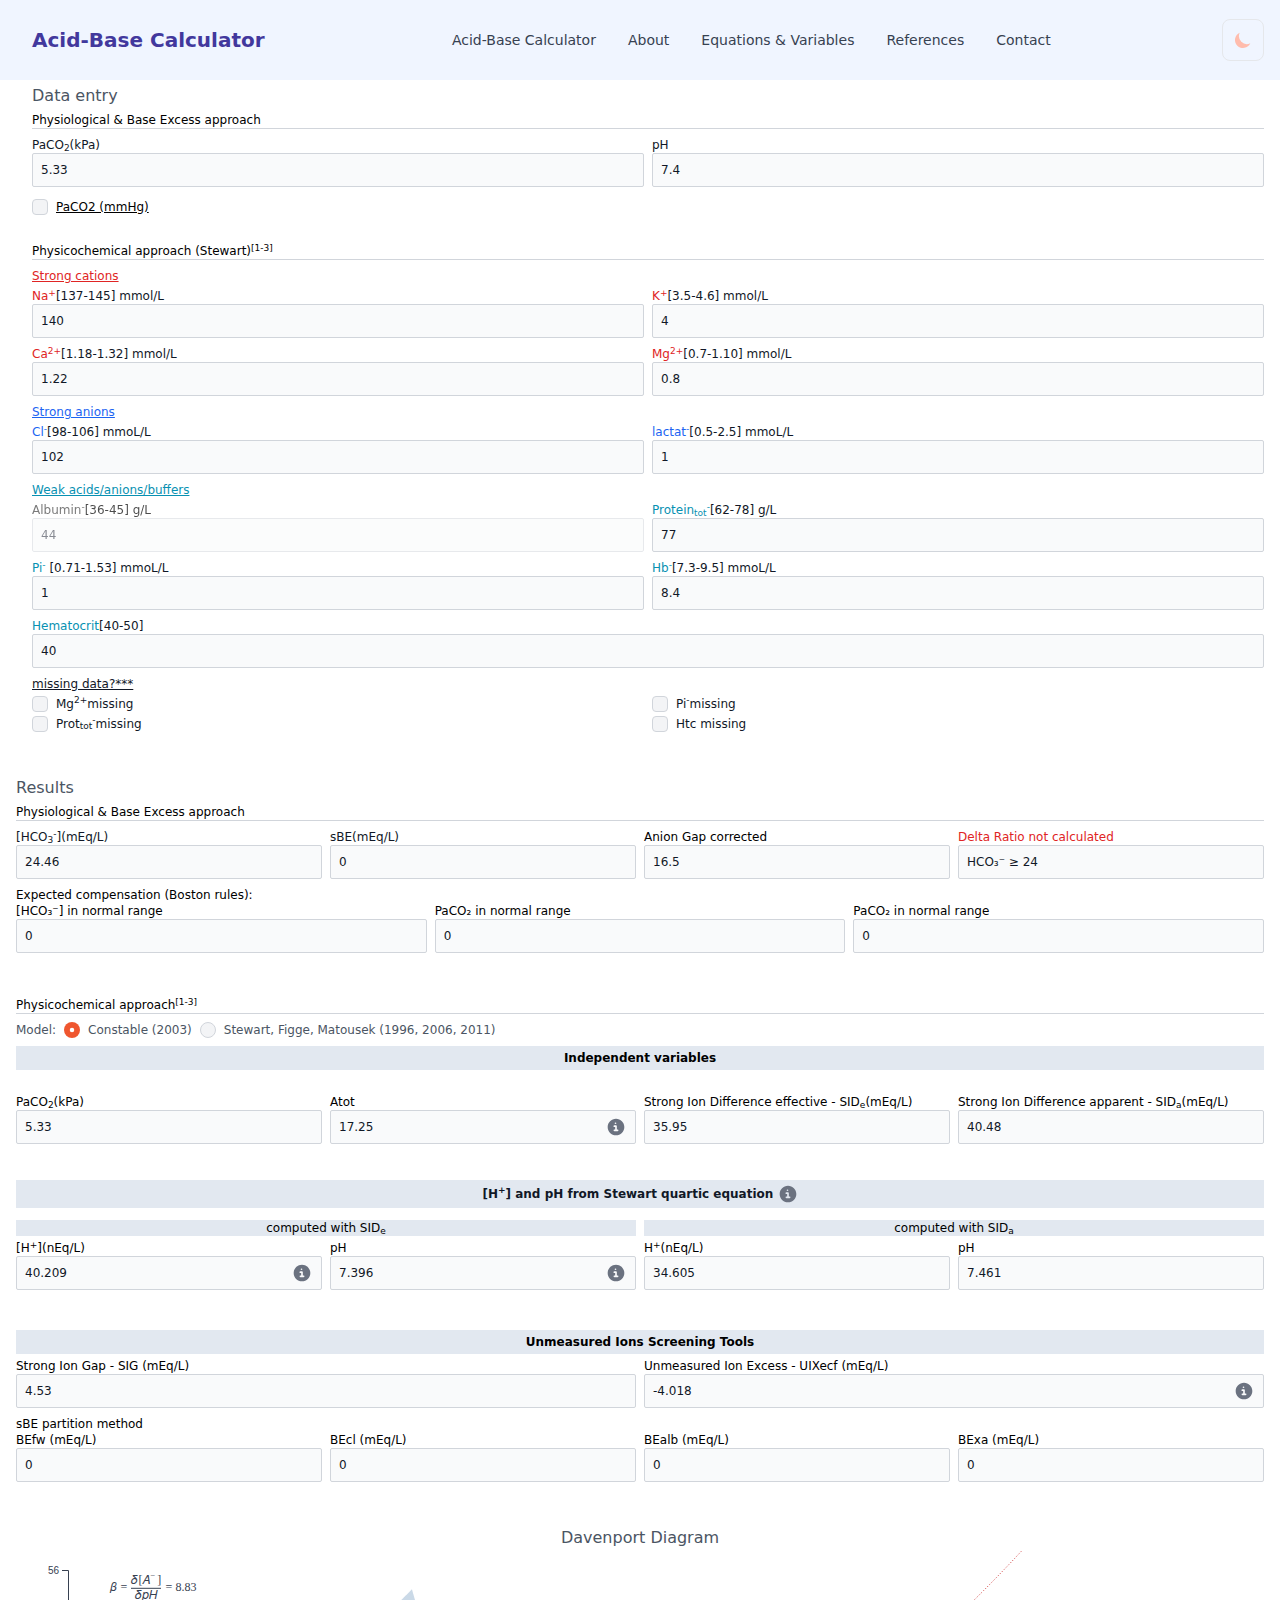
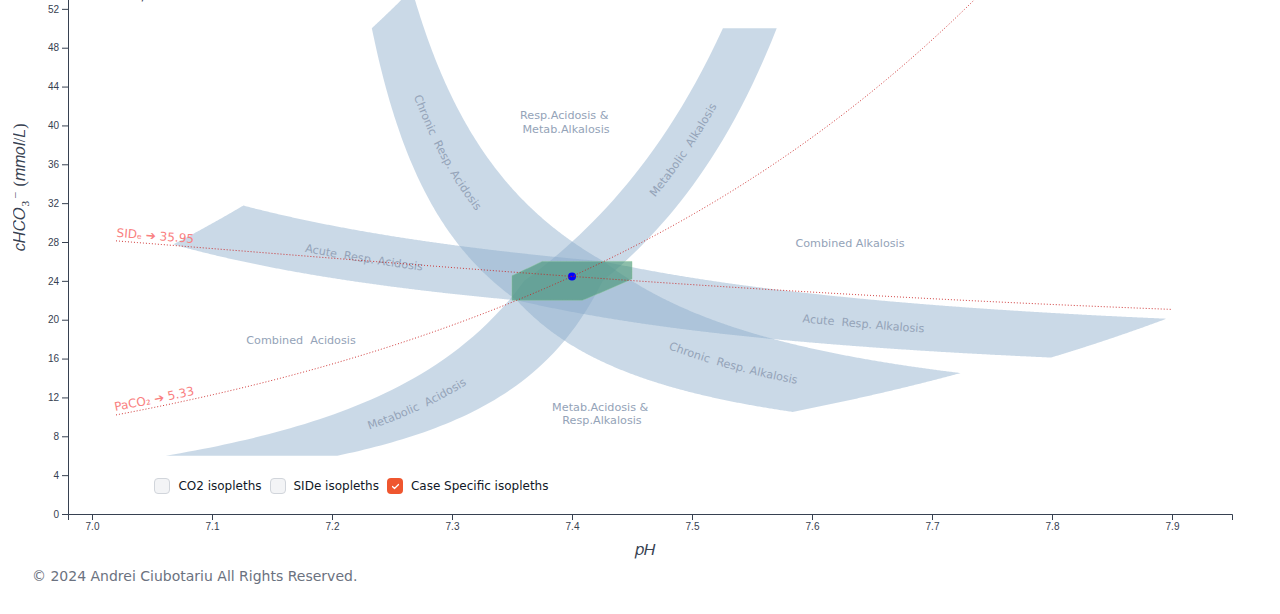
<file: index.html>
<!doctype html>
<html lang="en">
	<head>
		<meta charset="utf-8" />
		<link rel="icon" href="./favicon.png" />
		<meta name="viewport" content="width=device-width, initial-scale=1" />
		
		<link href="./_app/immutable/assets/0.HKq1HYDj.css" rel="stylesheet">
		<link href="./_app/immutable/assets/2.DS0IN7nU.css" rel="stylesheet">
		<link href="./_app/immutable/assets/Stewart-quartic.CdxazN4L.css" rel="stylesheet">
		<link href="./_app/immutable/assets/Scatterplot_01.U7fwP2hQ.css" rel="stylesheet">
		<link rel="modulepreload" href="./_app/immutable/entry/start.B7BZURMp.js">
		<link rel="modulepreload" href="./_app/immutable/chunks/entry.jlIHXsrv.js">
		<link rel="modulepreload" href="./_app/immutable/chunks/runtime.BJ56vNOC.js">
		<link rel="modulepreload" href="./_app/immutable/chunks/index.BFqC5wTN.js">
		<link rel="modulepreload" href="./_app/immutable/chunks/index.D8Qf5bwv.js">
		<link rel="modulepreload" href="./_app/immutable/chunks/utils.DEFSPY0S.js">
		<link rel="modulepreload" href="./_app/immutable/chunks/paths.UCCtsaBJ.js">
		<link rel="modulepreload" href="./_app/immutable/chunks/index-client.ohiqu_-x.js">
		<link rel="modulepreload" href="./_app/immutable/entry/app.BPxyMwc6.js">
		<link rel="modulepreload" href="./_app/immutable/chunks/preload-helper.C1FmrZbK.js">
		<link rel="modulepreload" href="./_app/immutable/chunks/render.6prL4FKQ.js">
		<link rel="modulepreload" href="./_app/immutable/chunks/events.Cnd-DH1o.js">
		<link rel="modulepreload" href="./_app/immutable/chunks/svelte-head.DiN9pWWl.js">
		<link rel="modulepreload" href="./_app/immutable/chunks/template.DGMOw9wU.js">
		<link rel="modulepreload" href="./_app/immutable/chunks/disclose-version.Bg9kRutz.js">
		<link rel="modulepreload" href="./_app/immutable/chunks/props.CFbjdEIt.js">
		<link rel="modulepreload" href="./_app/immutable/chunks/this.CRiydrOk.js">
		<link rel="modulepreload" href="./_app/immutable/nodes/0.BlGOt7n2.js">
		<link rel="modulepreload" href="./_app/immutable/chunks/ToolbarButton.DU7VZOif.js">
		<link rel="modulepreload" href="./_app/immutable/chunks/legacy.CtaTdtmd.js">
		<link rel="modulepreload" href="./_app/immutable/chunks/bundle-mjs.DSSnt6Pe.js">
		<link rel="modulepreload" href="./_app/immutable/chunks/lifecycle.D_o5t8XP.js">
		<link rel="modulepreload" href="./_app/immutable/chunks/html.wUyB3ft7.js">
		<link rel="modulepreload" href="./_app/immutable/nodes/2.B48AFUeJ.js">
		<link rel="modulepreload" href="./_app/immutable/chunks/2.DRBta5F6.js">
		<link rel="modulepreload" href="./_app/immutable/chunks/InfoCircleSolid.BjdjQ6MU.js">
		<link rel="modulepreload" href="./_app/immutable/chunks/input.D5UtBqJ7.js">
		<link rel="modulepreload" href="./_app/immutable/chunks/Stewart-quartic.CDtGo61s.js"><!--[--><script>
    if ('color-theme' in localStorage) {
      // explicit preference - overrides author's choice
      localStorage.getItem('color-theme') === 'dark' ? window.document.documentElement.classList.add('dark') : window.document.documentElement.classList.remove('dark');
    } else {
      // browser preference - does not overrides
      if (window.matchMedia('(prefers-color-scheme: dark)').matches) window.document.documentElement.classList.add('dark');
    }
  </script><!----><!--]-->
	</head>
	<body class="bg-white dark:bg-gray-800" data-sveltekit-preload-data="hover">
		<div style="display: contents"><!--[--><!--[--><!----><!--[!--><!--[--><!----><nav class="bg-indigo-50 dark:bg-gray-800 text-indigo-800 dark:text-indigo-400 border-indigo-300 dark:border-indigo-800 divide-indigo-300 dark:divide-indigo-800 px-2 sm:px-4 py-2.5 w-full"><!----><div class="mx-auto flex flex-wrap justify-between items-center w-full"><!----><!----><a href="./" class="flex items-center text-indigo-800 dark:text-indigo-400"><!----><span class="p-4 self-center whitespace-nowrap text-xl font-semibold dark:text-primary-400">Acid-Base Calculator</span><!----></a><!----> <!--[!--><button type="button" class="focus:outline-none whitespace-normal m-0.5 rounded-lg focus:ring-2 p-1.5 focus:ring-gray-400 hover:bg-gray-100 dark:hover:bg-gray-600 ms-3 md:hidden" aria-label="Open main menu"><!--[--><span class="sr-only">Open main menu</span><!--]--> <!----><svg xmlns="http://www.w3.org/2000/svg" role="button" tabindex="0" width="24" height="24" class="h-6 w-6 shrink-0" aria-label="bars 3" fill="none" viewBox="0 0 24 24" stroke-width="2"><!----><path stroke="currentColor" stroke-linecap="round" stroke-linejoin="round" d="M4 6h16M4 12h16M4 18h16"></path> <!----></svg><!----></button><!--]--><!----> <!--[!--><div class="w-full md:block md:w-auto" hidden><ul class="flex flex-col p-4 mt-4 md:flex-row md:space-x-8 rtl:space-x-reverse md:mt-0 md:text-sm md:font-medium"><!----><li><!----><a href="./" class="block py-2 pe-4 ps-3 md:p-0 rounded text-gray-700 hover:bg-gray-100 md:hover:bg-transparent md:border-0 md:hover:text-primary-700 md:dark:hover:text-white dark:hover:bg-gray-700 dark:hover:text-white md:dark:hover:bg-transparent dark:text-primary-400"><!----><!---->Acid-Base Calculator<!----><!----></a><!----></li><!----> <li><!----><a href="./about" class="block py-2 pe-4 ps-3 md:p-0 rounded text-gray-700 hover:bg-gray-100 md:hover:bg-transparent md:border-0 md:hover:text-primary-700 md:dark:hover:text-white dark:hover:bg-gray-700 dark:hover:text-white md:dark:hover:bg-transparent dark:text-primary-400"><!----><!---->About<!----><!----></a><!----></li><!----> <li><!----><a href="./equations-and-variables" class="block py-2 pe-4 ps-3 md:p-0 rounded text-gray-700 hover:bg-gray-100 md:hover:bg-transparent md:border-0 md:hover:text-primary-700 md:dark:hover:text-white dark:hover:bg-gray-700 dark:hover:text-white md:dark:hover:bg-transparent dark:text-primary-400"><!----><!---->Equations &amp; Variables<!----><!----></a><!----></li><!----> <li><!----><a href="./references" class="block py-2 pe-4 ps-3 md:p-0 rounded text-gray-700 hover:bg-gray-100 md:hover:bg-transparent md:border-0 md:hover:text-primary-700 md:dark:hover:text-white dark:hover:bg-gray-700 dark:hover:text-white md:dark:hover:bg-transparent dark:text-primary-400"><!----><!---->References<!----><!----></a><!----></li><!----> <li><!----><a href="./contact" class="block py-2 pe-4 ps-3 md:p-0 rounded text-gray-700 hover:bg-gray-100 md:hover:bg-transparent md:border-0 md:hover:text-primary-700 md:dark:hover:text-white dark:hover:bg-gray-700 dark:hover:text-white md:dark:hover:bg-transparent dark:text-primary-400"><!----><!---->Contact<!----><!----></a><!----></li><!----><!----></ul></div><!--]--><!----> <button aria-label="Dark mode" type="button" class="hover:bg-gray-100 dark:hover:bg-gray-700 focus:outline-none rounded-lg text-sm p-2.5 text-primary-400 dark:text-primary-400 border dark:border-gray-400"><span class="hidden dark:block"><!----><svg class="w-5 h-5" fill="currentColor" viewBox="0 0 20 20" xmlns="http://www.w3.org/2000/svg"><path d="M10 2a1 1 0 011 1v1a1 1 0 11-2 0V3a1 1 0 011-1zm4 8a4 4 0 11-8 0 4 4 0 018 0zm-.464 4.95l.707.707a1 1 0 001.414-1.414l-.707-.707a1 1 0 00-1.414 1.414zm2.12-10.607a1 1 0 010 1.414l-.706.707a1 1 0 11-1.414-1.414l.707-.707a1 1 0 011.414 0zM17 11a1 1 0 100-2h-1a1 1 0 100 2h1zm-7 4a1 1 0 011 1v1a1 1 0 11-2 0v-1a1 1 0 011-1zM5.05 6.464A1 1 0 106.465 5.05l-.708-.707a1 1 0 00-1.414 1.414l.707.707zm1.414 8.486l-.707.707a1 1 0 01-1.414-1.414l.707-.707a1 1 0 011.414 1.414zM4 11a1 1
  0 100-2H3a1 1 0 000 2h1z" fill-rule="evenodd" clip-rule="evenodd"></path></svg><!----></span> <span class="block dark:hidden"><!----><svg class="w-5 h-5" fill="currentColor" viewBox="0 0 20 20" xmlns="http://www.w3.org/2000/svg"><path d="M17.293 13.293A8 8 0 016.707 2.707a8.001 8.001 0 1010.586 10.586z"></path></svg><!----></span></button><!----><!----><!----></div><!----><!----></nav><!----><!--]--><!--]--><!----> <!----><div><!----><div class="grid md:grid-cols-12 lg:grid-cols-12 xl:grid-cols-12 2xl:grid-cols-12"><div class="mx-4 mr-0 p-2 md:col-span-12 2xl:col-span-2 dark:border-gray-700 dark:bg-gray-800"><div class="grid md:grid-cols-2 p-2 gap-2 flex items-end"><p class="relative z-0 w-full -my-3 -mb-3 col-span-2 text-xm font-medium text-gray-600 dark:text-gray-400">Data entry</p> <p class="relative z-0 w-full my-2 -mb-2 col-span-2 text-xs font-medium text-black-600 dark:text-gray-400">Physiological &amp; Base Excess approach</p> <hr class="col-span-2 h-px bg-gray-300 border-0 dark:bg-gray-400"> <div class="relative z-0 w-full my-0 mb-2 group"><!--[!--><!--[--><label for="co2" class="rtl:text-right block mb-0 text-xs font-normal text-gray-900 dark:text-gray-300"><!----><!---->PaCO<sub>2</sub>(kPa)<!----></label><!--]--><!----> <!--[!--><!----><!--[!--><!--]--> <!----><input class="disabled:cursor-not-allowed disabled:opacity-50 rtl:text-right sm:text-xs block w-full p-2 text-gray-900 border border-gray-300 rounded-sm bg-gray-50 text-xs focus:ring-blue-500 focus:border-blue-500 dark:bg-gray-700 dark:border-gray-600 dark:placeholder-gray-400 dark:text-gray-300 dark:focus:ring-blue-500 dark:focus:border-blue-500" id="co2" step="0.01" min="1.0" max="17" type="number" value="5.33"><!----> <!--[!--><!--]--> <!--[!--><!--]--><!----><!--]--><!----><!--]--></div> <div class="relative z-0 w-full my-0 mb-2 group"><!--[--><label for="ph" class="rtl:text-right block mb-0 text-xs font-normal text-gray-900 dark:text-white"><!----><!---->pH<!----></label><!--]--><!----> <!--[!--><!----><!--[!--><!--]--> <!----><input class="disabled:cursor-not-allowed disabled:opacity-50 rtl:text-right sm:text-xs block w-full p-2 text-gray-900 border border-gray-300 rounded-sm bg-gray-50 text-xs focus:ring-blue-500 focus:border-blue-500 dark:bg-gray-700 dark:border-gray-600 dark:placeholder-gray-400 dark:text-gray-300 dark:focus:ring-gray-500 dark:focus:border-gray-500" required id="ph" min="6.8" max="7.95" step="0.001" type="number" value="7.4"><!----> <!--[!--><!--]--> <!--[!--><!--]--><!----><!--]--><!----></div> <div class="relative z-0 w-full my-0 mb-2 col-span-2 group"><!--[!--><!--[--><label class="rtl:text-right flex items-center relative z-0 w-full -my-1 text-xs font-normal underline text-black-600 dark:text-gray-300"><!----><input type="checkbox" value="on" class="w-4 h-4 bg-gray-100 border-gray-300 dark:ring-offset-gray-800 focus:ring-2 me-2 dark:bg-gray-700 dark:border-gray-600 rounded text-primary-600 focus:ring-primary-500 dark:focus:ring-primary-600" id="unitco2"> <!----><!---->PaCO2 (mmHg)<!----><!----></label><!--]--><!--]--><!----></div> <p class="relative z-0 w-full my-4 -mb-2 col-span-2 text-xs font-medium text-black-600 dark:text-gray-400">Physicochemical approach (Stewart)<sup>[1-3]</sup></p> <hr class="col-span-2 h-px bg-gray-300 border-0 dark:bg-gray-400"> <p class="relative z-0 w-full mb-2 my-0 col-span-2 text-xs font-normal underline text-red-600 dark:text-red-400">Strong cations</p> <div class="relative z-0 w-full mb-5 group -my-3"><!--[--><label for="Na" class="rtl:text-right block mb-0 text-xs font-normal text-gray-900 dark:text-gray-400"><!----><span class="text-xs font-normal text-red-600 dark:text-red-400">Na<sup>+</sup></span>[137-145] mmol/L<!----></label><!--]--><!----> <!--[!--><!----><!--[!--><!--]--> <!----><input class="disabled:cursor-not-allowed disabled:opacity-50 rtl:text-right sm:text-xs block w-full p-2 text-gray-900 border border-gray-300 rounded-sm bg-gray-50 text-xs focus:ring-blue-500 focus:border-blue-500 dark:bg-gray-700 dark:border-gray-600 dark:placeholder-gray-400 dark:text-gray-300 dark:focus:ring-blue-500 dark:focus:border-blue-500" required id="Na" min="50" max="180" step="1" type="number" value="140"><!----> <!--[!--><!--]--> <!--[!--><!--]--><!----><!--]--><!----></div> <div class="relative z-0 w-full mb-5 group -my-3"><!--[--><label for="Ka" class="rtl:text-right block mb-0 text-xs font-normal text-gray-900 dark:text-gray-400"><!----><span class="text-xs font-normal text-red-600 dark:text-red-400">K<sup>+</sup></span>[3.5-4.6] mmol/L  <!----></label><!--]--><!----> <!--[!--><!----><!--[!--><!--]--> <!----><input class="disabled:cursor-not-allowed disabled:opacity-50 rtl:text-right sm:text-xs block w-full p-2 text-gray-900 border border-gray-300 rounded-sm bg-gray-50 text-xs focus:ring-blue-500 focus:border-blue-500 dark:bg-gray-700 dark:border-gray-600 dark:placeholder-gray-400 dark:text-gray-300 dark:focus:ring-blue-500 dark:focus:border-blue-500" required id="Ka" min="1.3" max="12" step="0.1" type="number" value="4"><!----> <!--[!--><!--]--> <!--[!--><!--]--><!----><!--]--><!----></div> <div class="relative z-0 w-full mb-5 group -my-5"><!--[--><label for="Ca" class="rtl:text-right block mb-0 text-xs font-normal text-gray-900 dark:text-gray-400"><!----><span class="text-xs font-normal text-red-600 dark:text-red-400">Ca<sup>2+</sup></span>[1.18-1.32] mmol/L<!----></label><!--]--><!----> <!--[!--><!----><!--[!--><!--]--> <!----><input class="disabled:cursor-not-allowed disabled:opacity-50 rtl:text-right sm:text-xs block w-full p-2 text-gray-900 border border-gray-300 rounded-sm bg-gray-50 text-xs focus:ring-blue-500 focus:border-blue-500 dark:bg-gray-700 dark:border-gray-600 dark:placeholder-gray-400 dark:text-white dark:focus:ring-blue-500 dark:focus:border-blue-500" required id="Ca" min="0.15" max="8" step="0.01" type="number" value="1.22"><!----> <!--[!--><!--]--> <!--[!--><!--]--><!----><!--]--><!----></div> <div class="relative z-0 w-full mb-5 group -my-5"><!--[--><label for="Mg" class="rtl:text-right block mb-0 text-xs font-normal text-gray-900 dark:text-gray-400"><!----><span class="text-xs font-normal text-red-600 dark:text-red-400">Mg<sup>2+</sup></span>[0.7-1.10] mmol/L<!----></label><!--]--><!----> <!--[!--><!----><!--[!--><!--]--> <!----><input class="disabled:cursor-not-allowed disabled:opacity-50 rtl:text-right sm:text-xs block w-full p-2 text-gray-900 border border-gray-300 rounded-sm bg-gray-50 text-xs focus:ring-blue-500 focus:border-blue-500 dark:bg-gray-700 dark:border-gray-600 dark:placeholder-gray-400 dark:text-white dark:focus:ring-blue-500 dark:focus:border-blue-500" required id="Mg" min="0.15" max="10" step="0.01" type="number" value="0.8"><!----> <!--[!--><!--]--> <!--[!--><!--]--><!----><!--]--><!----></div> <p class="relative z-0 w-full mb-2 -my-5 col-span-2 text-xs font-normal underline text-blue-600 dark:text-blue-400">Strong anions</p> <div class="relative z-0 w-full mb-5 group -my-3"><!--[--><label for="Cl" class="rtl:text-right block mb-0 text-xs font-normal text-gray-900 dark:text-gray-400"><!----><span class="text-xs font-normal text-blue-600 dark:text-blue-400">Cl<sup>-</sup></span>[98-106] mmoL/L<!----></label><!--]--><!----> <!--[!--><!----><!--[!--><!--]--> <!----><input class="disabled:cursor-not-allowed disabled:opacity-50 rtl:text-right sm:text-xs block w-full p-2 text-gray-900 border border-gray-300 rounded-sm bg-gray-50 text-xs focus:ring-blue-500 focus:border-blue-500 dark:bg-gray-700 dark:border-gray-600 dark:placeholder-gray-400 dark:text-white dark:focus:ring-blue-500 dark:focus:border-blue-500" required id="Cl" min="50" max="150" step="1" type="number" value="102"><!----> <!--[!--><!--]--> <!--[!--><!--]--><!----><!--]--><!----></div> <div class="relative z-0 w-full mb-5 group -my-5"><!--[--><label for="lactat" class="rtl:text-right block mb-0 text-xs font-normal text-gray-900 dark:text-gray-400"><!----><span class="text-xs font-normal text-blue-600 dark:text-blue-400">lactat<sup>-</sup></span>[0.5-2.5] mmoL/L<!----></label><!--]--><!----> <!--[!--><!----><!--[!--><!--]--> <!----><input class="disabled:cursor-not-allowed disabled:opacity-50 rtl:text-right sm:text-xs block w-full p-2 text-gray-900 border border-gray-300 rounded-sm bg-gray-50 text-xs focus:ring-blue-500 focus:border-blue-500 dark:bg-gray-700 dark:border-gray-600 dark:placeholder-gray-400 dark:text-white dark:focus:ring-blue-500 dark:focus:border-blue-500" required id="lactat" min="0.1" max="17" step="0.1" type="number" value="1"><!----> <!--[!--><!--]--> <!--[!--><!--]--><!----><!--]--><!----></div> <p class="relative z-0 w-full mb-2 -my-5 col-span-2 text-xs font-normal underline text-cyan-600 dark:dark:text-cyan-400">Weak acids/anions/buffers</p> <div class="relative z-0 w-full mb-5 group -my-3"><!--[--><label for="alb" class="rtl:text-right block mb-0 text-xs font-normal text-gray-900 dark:text-gray-400"><!----><span class="text-xs font-normal text-cyan-600 dark:text-cyan-400">Albumin<sup>-</sup></span>[36-45] g/L<!----></label><!--]--><!----> <!--[!--><!----><!--[!--><!--]--> <!----><input class="disabled:cursor-not-allowed disabled:opacity-50 rtl:text-right sm:text-xs block w-full p-2 text-gray-900 border border-gray-300 rounded-sm bg-gray-50 text-xs focus:ring-blue-500 focus:border-blue-500 dark:bg-gray-700 dark:border-gray-600 dark:placeholder-gray-400 dark:text-white dark:focus:ring-blue-500 dark:focus:border-blue-500" required id="alb" disabled min="7" max="80" step="0.1" type="number" value="44"><!----> <!--[!--><!--]--> <!--[!--><!--]--><!----><!--]--><!----></div> <div class="relative z-0 w-full mb-5 group -my-3"><!--[--><label for="prot" class="rtl:text-right block mb-0 text-xs font-normal text-gray-900 dark:text-gray-400"><!----><span class="text-xs font-normal text-cyan-600 dark:text-cyan-400">Protein<sub>tot</sub><sup>-</sup></span>[62-78] g/L<!----></label><!--]--><!----> <!--[!--><!----><!--[!--><!--]--> <!----><input class="disabled:cursor-not-allowed disabled:opacity-50 rtl:text-right sm:text-xs block w-full p-2 text-gray-900 border border-gray-300 rounded-sm bg-gray-50 text-xs focus:ring-blue-500 focus:border-blue-500 dark:bg-gray-700 dark:border-gray-600 dark:placeholder-gray-400 dark:text-white dark:focus:ring-blue-500 dark:focus:border-blue-500" required id="prot" min="12" max="99" step="1" type="number" value="77"><!----> <!--[!--><!--]--> <!--[!--><!--]--><!----><!--]--><!----></div> <div class="relative z-0 w-full mb-5 group -my-5"><!--[--><label for="pi" class="rtl:text-right block mb-0 text-xs font-normal text-gray-900 dark:text-gray-400"><!----><span class="text-xs font-normal text-cyan-600 dark:text-cyan-400">Pi<sup>-</sup></span> [0.71-1.53] mmoL/L<!----></label><!--]--><!----> <!--[!--><!----><!--[!--><!--]--> <!----><input class="disabled:cursor-not-allowed disabled:opacity-50 rtl:text-right sm:text-xs block w-full p-2 text-gray-900 border border-gray-300 rounded-sm bg-gray-50 text-xs focus:ring-blue-500 focus:border-blue-500 dark:bg-gray-700 dark:border-gray-600 dark:placeholder-gray-400 dark:text-white dark:focus:ring-blue-500 dark:focus:border-blue-500" required id="pi" min="0.05" max="5" step="0.01" type="number" value="1"><!----> <!--[!--><!--]--> <!--[!--><!--]--><!----><!--]--><!----></div> <div class="relative z-0 w-full mb-5 group -my-5"><!--[--><label for="hb" class="rtl:text-right block mb-0 text-xs font-normal text-gray-900 dark:text-gray-400"><!----><span class="text-xs font-normal text-cyan-600 dark:text-cyan-400">Hb<sup>-</sup></span>[7.3-9.5] mmoL/L<!----></label><!--]--><!----> <!--[!--><!----><!--[!--><!--]--> <!----><input class="disabled:cursor-not-allowed disabled:opacity-50 rtl:text-right sm:text-xs block w-full p-2 text-gray-900 border border-gray-300 rounded-sm bg-gray-50 text-xs focus:ring-blue-500 focus:border-blue-500 dark:bg-gray-700 dark:border-gray-600 dark:placeholder-gray-400 dark:text-white dark:focus:ring-blue-500 dark:focus:border-blue-500" required id="hb" min="1" max="20" step="0.1" type="number" value="8.4"><!----> <!--[!--><!--]--> <!--[!--><!--]--><!----><!--]--><!----></div> <div class="relative z-0 w-full mb-5 -my-5 group col-span-2"><!--[--><label for="ht" class="rtl:text-right block mb-0 text-xs font-normal text-gray-900 dark:text-gray-400"><!----><span class="text-xs font-normal text-cyan-600 dark:text-cyan-400">Hematocrit</span>[40-50]<!----></label><!--]--><!----> <!--[!--><!----><!--[!--><!--]--> <!----><input class="disabled:cursor-not-allowed disabled:opacity-50 rtl:text-right sm:text-xs block w-full p-2 text-gray-900 border border-gray-300 rounded-sm bg-gray-50 text-xs focus:ring-blue-500 focus:border-blue-500 dark:bg-gray-700 dark:border-gray-600 dark:placeholder-gray-400 dark:text-white dark:focus:ring-blue-500 dark:focus:border-blue-500" required id="ht" min="5" max="70" step="0.1" type="number" value="40"><!----> <!--[!--><!--]--> <!--[!--><!--]--><!----><!--]--><!----></div> <p class="relative z-0 w-full mb-3 -my-5 text-xs underline text-gray-900 dark:text-gray-400 col-span-2">missing data?***</p> <div class="relative z-0 w-full mb-5 -my-5 group"><!--[!--><!--[--><label class="rtl:text-right text-gray-900 dark:text-gray-300 flex items-center my-1 text-xs font-normal"><!----><input type="checkbox" value="on" id="smag" class="w-4 h-4 bg-gray-100 border-gray-300 dark:ring-offset-gray-800 focus:ring-2 me-2 dark:bg-gray-700 dark:border-gray-600 rounded text-primary-600 focus:ring-primary-500 dark:focus:ring-primary-600"> <!----><!---->Mg<sup>2+</sup>missing<!----><!----></label><!--]--><!--]--><!----> <!--[!--><!--[--><label class="rtl:text-right text-gray-900 dark:text-gray-300 flex items-center my-1 text-xs font-normal"><!----><input type="checkbox" value="on" id="sprot" class="w-4 h-4 bg-gray-100 border-gray-300 dark:ring-offset-gray-800 focus:ring-2 me-2 dark:bg-gray-700 dark:border-gray-600 rounded text-primary-600 focus:ring-primary-500 dark:focus:ring-primary-600"> <!----><!---->Prot<sub>tot</sub><sup>-</sup>missing<!----><!----></label><!--]--><!--]--><!----></div> <div class="relative z-0 w-full mb-5 -my-5 group"><!--[!--><!--[--><label class="rtl:text-right text-gray-900 dark:text-gray-300 flex items-center my-1 text-xs font-normal"><!----><input type="checkbox" value="on" id="check1" class="w-4 h-4 bg-gray-100 border-gray-300 dark:ring-offset-gray-800 focus:ring-2 me-2 dark:bg-gray-700 dark:border-gray-600 rounded text-primary-600 focus:ring-primary-500 dark:focus:ring-primary-600"> <!----><!---->Pi<sup>-</sup>missing<!----><!----></label><!--]--><!--]--><!----> <!--[!--><!--[--><label class="rtl:text-right text-gray-900 dark:text-gray-300 flex items-center my-1 text-xs font-normal"><!----><input type="checkbox" value="on" id="check2" class="w-4 h-4 bg-gray-100 border-gray-300 dark:ring-offset-gray-800 focus:ring-2 me-2 dark:bg-gray-700 dark:border-gray-600 rounded text-primary-600 focus:ring-primary-500 dark:focus:ring-primary-600"> <!----><!---->Htc missing<!----><!----></label><!--]--><!--]--><!----></div></div><!----></div> <div class="p-2 md:col-span-12 2xl:col-span-4 dark:border-gray-700 dark:bg-gray-800"><div class="grid md:grid-cols-4 p-2 gap-2 flex items-end"><p class="relative z-0 w-full -my-3 col-span-4 text-xm font-medium text-gray-600 dark:text-gray-400">Results</p> <p class="relative z-0 w-full my-2 -mb-2 col-span-2 text-xs font-medium text-black-600 dark:text-gray-400">Physiological &amp; Base Excess approach</p> <hr class="col-span-4 h-px bg-gray-300 border-0 dark:bg-gray-400"> <div class="relative z-0 w-full mb-2 group"><!--[--><label for="hco3" class="rtl:text-right block mb-0 text-xs font-normal text-gray-900 dark:text-gray-300"><!----><!---->[HCO<sub>3</sub><sup>-</sup>](mEq/L)<!----></label><!--]--><!----> <!--[!--><!----><!--[!--><!--]--> <!----><input class="disabled:cursor-not-allowed disabled:opacity-50 rtl:text-right sm:text-xs block w-full p-2 text-gray-900 border border-gray-300 rounded-sm bg-gray-50 text-xs focus:ring-blue-500 focus:border-blue-500 dark:bg-gray-800 dark:border-gray-600 dark:placeholder-gray-400 dark:text-gray-300 dark:focus:ring-gray-600 dark:focus:border-gray-600" id="hco3" readonly min="4" max="56" type="number" value="24.46"><!----> <!--[!--><!--]--> <!--[!--><!--]--><!----><!--]--><!----></div> <div class="relative z-0 w-full mb-2 group"><!--[--><label for="sbe" class="rtl:text-right block mb-0 text-xs font-normal text-gray-900 dark:text-gray-300"><!----><!---->sBE(mEq/L)<!----></label><!--]--><!----> <!--[!--><!----><!--[!--><!--]--> <!----><input class="disabled:cursor-not-allowed disabled:opacity-50 rtl:text-right sm:text-xs [appearance:textfield] [&amp;::-webkit-outer-spin-button]:appearance-none [&amp;::-webkit-inner-spin-button]:appearance-none block w-full p-2 text-gray-900 border border-gray-300 rounded-sm bg-gray-50 text-xs focus:ring-blue-500 focus:border-blue-500 dark:bg-gray-800 dark:border-gray-600 dark:placeholder-gray-400 dark:text-gray-300 dark:focus:ring-gray-600 dark:focus:border-gray-600" id="sbe" readonly type="number" value="0"><!----> <!--[!--><!--]--> <!--[!--><!--]--><!----><!--]--><!----></div> <div class="relative z-0 w-full mb-2 group"><!--[--><label for="agi" class="rtl:text-right block mb-0 text-xs font-normal text-black-600 dark:text-gray-400"><!----><!---->Anion Gap corrected<!----></label><!--]--><!----> <!--[!--><!----><!--[!--><!--]--> <!----><input class="disabled:cursor-not-allowed disabled:opacity-50 rtl:text-right sm:text-xs block w-full p-2 text-gray-900 border border-gray-300 rounded-sm bg-gray-50 text-xs focus:ring-blue-500 focus:border-blue-500 dark:bg-gray-800 dark:border-gray-600 dark:placeholder-gray-400 dark:text-gray-300 dark:focus:ring-gray-600 dark:focus:border-gray-600" id="agi" readonly min="4" max="56" step="0.01" label="HCO3" type="number" value="16.5"><!----> <!--[!--><!--]--> <!--[!--><!--]--><!----><!--]--><!----></div> <div class="relative z-0 w-full mb-2 group"><!--[--><!--[--><label for="delta" class="rtl:text-right block mb-0 text-xs font-normal text-red-600 dark:text-red-400"><!----><!---->Delta Ratio not calculated<!----></label><!--]--><!--]--> <!--[!--><!----><!--[!--><!--]--> <!----><input class="disabled:cursor-not-allowed disabled:opacity-50 rtl:text-right sm:text-xs block w-full p-2 text-gray-900 border border-gray-300 rounded-sm bg-gray-50 text-xs focus:ring-blue-500 focus:border-blue-500 dark:bg-gray-800 dark:border-gray-600 dark:placeholder-gray-400 dark:text-gray-300 dark:focus:ring-gray-600 dark:focus:border-gray-600" required id="delta" readonly value="HCO₃⁻ ≥ 24" type="text"><!----> <!--[!--><!--]--> <!--[!--><!--]--><!----><!--]--><!----></div> <p class="relative z-0 w-full mb-2 -my-2 col-span-4 text-xs font-normal text-black-600 dark:text-gray-400">Expected compensation (Boston rules):</p> <div class="grid sm:grid-cols-3 p-0 gap-2 flex items-end col-span-4"><div class="relative z-0 w-full mb-5 group -my-5"><!--[--><label for="metab_comp" class="rtl:text-right block mb-0 text-xs font-normal text-black-600 dark:text-gray-400"><!----><!---->[HCO₃⁻] in normal range<!----></label><!--]--><!----> <!--[!--><!----><!--[!--><!--]--> <!----><input class="disabled:cursor-not-allowed disabled:opacity-50 rtl:text-right sm:text-xs block w-full p-2 text-gray-900 border border-gray-300 rounded-sm bg-gray-50 text-xs focus:ring-blue-500 focus:border-blue-500 dark:bg-gray-800 dark:border-gray-600 dark:placeholder-gray-400 dark:text-gray-300 dark:focus:ring-gray-600 dark:focus:border-gray-600" required id="metab_comp" min="-30" max="30" step="0.01" value="0" type="text"><!----> <!--[!--><!--]--> <!--[!--><!--]--><!----><!--]--><!----></div> <div class="relative z-0 w-full mb-5 group -my-4"><!--[--><label for="co2_comp" class="rtl:text-right block mb-0 text-xs font-normal text-black-600 dark:text-gray-400"><!----><!---->PaCO₂ in normal range<!----></label><!--]--><!----> <!--[!--><!----><!--[!--><!--]--> <!----><input class="disabled:cursor-not-allowed disabled:opacity-50 rtl:text-right sm:text-xs block w-full p-2 text-gray-900 border border-gray-300 rounded-sm bg-gray-50 text-xs focus:ring-blue-500 focus:border-blue-500 dark:bg-gray-800 dark:border-gray-600 dark:placeholder-gray-400 dark:text-gray-300 dark:focus:ring-gray-600 dark:focus:border-gray-600" required id="co2_comp" min="-30" max="30" step="0.01" value="0" type="text"><!----> <!--[!--><!--]--> <!--[!--><!--]--><!----><!--]--><!----></div> <div class="relative z-0 w-full mb-5 group -my-5"><!--[--><label for="co2_comp1" class="rtl:text-right block mb-0 text-xs font-normal text-black-600 dark:text-gray-400"><!----><!---->PaCO₂ in normal range<!----></label><!--]--><!----> <!--[!--><!----><!--[!--><!--]--> <!----><input class="disabled:cursor-not-allowed disabled:opacity-50 rtl:text-right sm:text-xs block w-full p-2 text-gray-900 border border-gray-300 rounded-sm bg-gray-50 text-xs focus:ring-blue-500 focus:border-blue-500 dark:bg-gray-800 dark:border-gray-600 dark:placeholder-gray-400 dark:text-gray-300 dark:focus:ring-gray-600 dark:focus:border-gray-600" required id="co2_comp1" min="-30" max="30" step="0.01" value="0" type="text"><!----> <!--[!--><!--]--> <!--[!--><!--]--><!----><!--]--><!----></div></div> <p class="relative z-0 w-full my-4 -mb-2 col-span-2 text-xs font-medium text-black-600 dark:text-gray-400">Physicochemical approach<sup>[1-3]</sup></p> <hr class="col-span-4 h-px bg-gray-300 border-0 dark:bg-gray-400"> <div class="col-span-4 flex gap-2"><p class="text-xs font-medium text-gray-600 dark:text-gray-400">Model:</p> <!--[--><label class="rtl:text-right flex items-center text-xs font-medium text-gray-600 dark:text-gray-400"><!----><input type="radio" class="w-4 h-4 bg-gray-100 border-gray-300 dark:ring-offset-gray-800 focus:ring-2 me-2 dark:bg-gray-700 dark:border-gray-600 text-primary-600 focus:ring-primary-500 dark:focus:ring-primary-600" checked value="constable"> <!----><!---->Constable (2003)<!----><!----></label><!--]--><!----> <!--[--><label class="rtl:text-right flex items-center text-xs font-medium text-gray-600 dark:text-gray-400"><!----><input type="radio" class="w-4 h-4 bg-gray-100 border-gray-300 dark:ring-offset-gray-800 focus:ring-2 me-2 dark:bg-gray-700 dark:border-gray-600 text-primary-600 focus:ring-primary-500 dark:focus:ring-primary-600" value="stewart"> <!----><!---->Stewart, Figge, Matousek (1996, 2006, 2011)<!----><!----></label><!--]--><!----></div> <p class="relative z-0 w-full p-1 mb-2 my-0 col-span-4 text-xs text-center font-semibold bg-slate-200 text-black-600 dark:bg-slate-700 dark:text-gray-300">Independent variables</p> <div class="relative z-0 w-full my-2 mb-2 group"><!--[--><label for="co2_st" class="rtl:text-right block mb-0 text-xs font-normal text-black-600 dark:text-gray-400"><!----><!---->PaCO<sub>2</sub>(kPa)<!----></label><!--]--><!----> <!--[!--><!----><!--[!--><!--]--> <!----><input class="disabled:cursor-not-allowed disabled:opacity-50 rtl:text-right sm:text-xs block w-full p-2 text-gray-900 border border-gray-300 rounded-sm bg-gray-50 text-xs focus:ring-blue-500 focus:border-blue-500 dark:bg-gray-800 dark:border-gray-600 dark:placeholder-gray-400 dark:text-gray-300 dark:focus:ring-gray-600 dark:focus:border-gray-600" required id="co2_st" readonly min="1.3" max="17" step="0.01" type="number" value="5.33"><!----> <!--[!--><!--]--> <!--[!--><!--]--><!----><!--]--><!----></div> <div class="relative z-0 w-full -my-3 mb-2 group"><!--[--><label for="atot" style="white-space: pre-line" class="rtl:text-right block mb-0 text-xs font-normal text-black-600 dark:text-gray-400"><!----><!---->Atot<br><!----></label><!--]--><!----> <!--[--><!----><div class="relative w-full"><!----><!--[!--><!--]--> <!----><input class="disabled:cursor-not-allowed disabled:opacity-50 rtl:text-right sm:text-xs block w-full p-2 text-gray-900 border border-gray-300 rounded-sm bg-gray-50 text-xs focus:ring-blue-500 focus:border-blue-500 dark:bg-gray-800 dark:border-gray-600 dark:placeholder-gray-400 dark:text-gray-300 dark:focus:ring-gray-600 dark:focus:border-gray-600" required readonly id="atot" value="17.25" type="number"><!----> <!--[--><div class="flex absolute inset-y-0 items-center text-gray-500 dark:text-gray-400 end-0 pe-2.5"><!----><button slot="right" class="pointer-events-auto"><svg xmlns="http://www.w3.org/2000/svg" fill="currentColor" class="shrink-0 w-5 h-5" aria-label="info circle solid" viewBox="0 0 24 24"><!--[!--><!--]--><!--[!--><!--]--><path fill-rule="evenodd" d="M2 12C2 6.477 6.477 2 12 2s10 4.477 10 10-4.477 10-10 10S2 17.523 2 12Zm9.408-5.5a1 1 0 1 0 0 2h.01a1 1 0 1 0 0-2h-.01ZM10 10a1 1 0 1 0 0 2h1v3h-1a1 1 0 1 0 0 2h4a1 1 0 1 0 0-2h-1v-4a1 1 0 0 0-1-1h-2Z" clip-rule="evenodd"></path></svg><!----></button><!----></div><!--]--> <!--[!--><!--]--><!----><!----></div><!----><!--]--><!----></div> <div class="relative z-0 w-full mb-2 -my-3 group"><!--[--><label for="side" class="rtl:text-right block mb-0 text-xs font-normal text-black-600 dark:text-gray-400"><!----><!---->Strong Ion Difference 
    effective - SID<sub>e</sub>(mEq/L)<!----></label><!--]--><!----> <!--[!--><!----><!--[!--><!--]--> <!----><input class="disabled:cursor-not-allowed disabled:opacity-50 rtl:text-right sm:text-xs block w-full p-2 text-gray-900 border border-gray-300 rounded-sm bg-gray-50 text-xs focus:ring-blue-500 focus:border-blue-500 dark:bg-gray-800 dark:border-gray-600 dark:placeholder-gray-400 dark:text-gray-300 dark:focus:ring-gray-600 dark:focus:border-gray-600" id="side" readonly min="4" max="56" step="0.01" type="number" value="35.95"><!----> <!--[!--><!--]--> <!--[!--><!--]--><!----><!--]--><!----></div> <div class="relative z-0 w-full mb-2 -my-3 group"><!--[--><label for="sida" class="rtl:text-right block mb-0 text-xs font-normal text-black-600 dark:text-gray-400"><!----><!---->Strong Ion Difference apparent - SID<sub>a</sub>(mEq/L)<!----></label><!--]--><!----> <!--[!--><!----><!--[!--><!--]--> <!----><input class="disabled:cursor-not-allowed disabled:opacity-50 rtl:text-right sm:text-xs block w-full p-2 text-gray-900 border border-gray-300 rounded-sm bg-gray-50 text-xs focus:ring-blue-500 focus:border-blue-500 dark:bg-gray-800 dark:border-gray-600 dark:placeholder-gray-400 dark:text-gray-300 dark:focus:ring-gray-600 dark:focus:border-gray-600" required id="sida" readonly min="4" max="66" step="0.01" type="number" value="40.48"><!----> <!--[!--><!--]--> <!--[!--><!--]--><!----><!--]--><!----></div> <p class="relative z-0 w-full p-1 my-5 -mb-2 col-span-4 text-xs text-center font-semibold bg-slate-200 text-gray-900 dark:bg-slate-700 dark:text-gray-300">[H<sup>+</sup>] and pH from Stewart quartic equation <button class="pointer-events-auto"><svg xmlns="http://www.w3.org/2000/svg" fill="currentColor" class="shrink-0 w-5 h-5 text-gray-500 dark:text-gray-400 inline" aria-label="info circle solid" viewBox="0 0 24 24"><!--[!--><!--]--><!--[!--><!--]--><path fill-rule="evenodd" d="M2 12C2 6.477 6.477 2 12 2s10 4.477 10 10-4.477 10-10 10S2 17.523 2 12Zm9.408-5.5a1 1 0 1 0 0 2h.01a1 1 0 1 0 0-2h-.01ZM10 10a1 1 0 1 0 0 2h1v3h-1a1 1 0 1 0 0 2h4a1 1 0 1 0 0-2h-1v-4a1 1 0 0 0-1-1h-2Z" clip-rule="evenodd"></path></svg><!----></button></p> <p class="relative z-0 w-full mb-2 my-3 col-span-2 text-xs text-center font-normal bg-slate-200 text-black-600 dark:bg-slate-700 dark:text-gray-300">computed with SID<sub>e</sub></p> <p class="relative z-0 w-full mb-2 my-3 col-span-2 text-xs text-center font-normal bg-slate-200 text-black-600 dark:bg-slate-700 dark:text-gray-300">computed with SID<sub>a</sub></p> <div class="relative z-0 w-full mb-5 group -my-3"><!--[--><label for="Hside" class="rtl:text-right block mb-0 text-xs font-normal text-black-600 dark:text-gray-400"><!----><!---->[H<sup>+</sup>](nEq/L)<!----></label><!--]--><!----> <!--[--><!----><div class="relative w-full"><!----><!--[!--><!--]--> <!----><input class="disabled:cursor-not-allowed disabled:opacity-50 rtl:text-right sm:text-xs [appearance:textfield] [&amp;::-webkit-outer-spin-button]:appearance-none [&amp;::-webkit-inner-spin-button]:appearance-none block w-full p-2 text-gray-900 border border-gray-300 rounded-sm bg-gray-50 text-xs focus:ring-blue-500 focus:border-blue-500 dark:bg-gray-800 dark:border-gray-600 dark:placeholder-gray-400 dark:text-gray-300 dark:focus:ring-gray-600 dark:focus:border-gray-600" required id="Hside" min="20" max="300" step="1" readonly value="40.209" type="number"><!----> <!--[--><div class="flex absolute inset-y-0 items-center text-gray-500 dark:text-gray-400 end-0 pe-2.5"><!----><button slot="right" class="pointer-events-auto"><svg xmlns="http://www.w3.org/2000/svg" fill="currentColor" class="shrink-0 w-5 h-5" aria-label="info circle solid" viewBox="0 0 24 24"><!--[!--><!--]--><!--[!--><!--]--><path fill-rule="evenodd" d="M2 12C2 6.477 6.477 2 12 2s10 4.477 10 10-4.477 10-10 10S2 17.523 2 12Zm9.408-5.5a1 1 0 1 0 0 2h.01a1 1 0 1 0 0-2h-.01ZM10 10a1 1 0 1 0 0 2h1v3h-1a1 1 0 1 0 0 2h4a1 1 0 1 0 0-2h-1v-4a1 1 0 0 0-1-1h-2Z" clip-rule="evenodd"></path></svg><!----></button><!----></div><!--]--> <!--[!--><!--]--><!----><!----></div><!----><!--]--><!----></div> <div class="relative z-0 w-full mb-5 group -my-3"><!--[--><label for="phside" class="rtl:text-right block mb-0 text-xs font-normal text-black-600 dark:text-gray-400"><!----><!---->pH<!----></label><!--]--><!----> <!--[--><!----><div class="relative w-full"><!----><!--[!--><!--]--> <!----><input class="disabled:cursor-not-allowed disabled:opacity-50 rtl:text-right sm:text-xs block w-full p-2 text-gray-900 border border-gray-300 rounded-sm bg-gray-50 text-xs focus:ring-blue-500 focus:border-blue-500 dark:bg-gray-800 dark:border-gray-600 dark:placeholder-gray-400 dark:text-gray-300 dark:focus:ring-gray-600 dark:focus:border-gray-600" required id="phside" min="6.95" max="7.95" readonly value="7.396" type="number"><!----> <!--[--><div class="flex absolute inset-y-0 items-center text-gray-500 dark:text-gray-400 end-0 pe-2.5"><!----><button slot="right" class="pointer-events-auto"><svg xmlns="http://www.w3.org/2000/svg" fill="currentColor" class="shrink-0 w-5 h-5" aria-label="info circle solid" viewBox="0 0 24 24"><!--[!--><!--]--><!--[!--><!--]--><path fill-rule="evenodd" d="M2 12C2 6.477 6.477 2 12 2s10 4.477 10 10-4.477 10-10 10S2 17.523 2 12Zm9.408-5.5a1 1 0 1 0 0 2h.01a1 1 0 1 0 0-2h-.01ZM10 10a1 1 0 1 0 0 2h1v3h-1a1 1 0 1 0 0 2h4a1 1 0 1 0 0-2h-1v-4a1 1 0 0 0-1-1h-2Z" clip-rule="evenodd"></path></svg><!----></button><!----></div><!--]--> <!--[!--><!--]--><!----><!----></div><!----><!--]--><!----></div> <div class="relative z-0 w-full mb-5 group -my-5"><!--[--><label for="Hsida" class="rtl:text-right block mb-0 text-xs font-normal text-black-600 dark:text-gray-400"><!----><!---->H<sup>+</sup>(nEq/L)<!----></label><!--]--><!----> <!--[!--><!----><!--[!--><!--]--> <!----><input class="disabled:cursor-not-allowed disabled:opacity-50 rtl:text-right sm:text-xs block w-full p-2 text-gray-900 border border-gray-300 rounded-sm bg-gray-50 text-xs focus:ring-blue-500 focus:border-blue-500 dark:bg-gray-800 dark:border-gray-600 dark:placeholder-gray-400 dark:text-gray-300 dark:focus:ring-gray-600 dark:focus:border-gray-600" readonly required id="Hsida" min="1.3" max="17" step="0.01" type="number" value="34.605"><!----> <!--[!--><!--]--> <!--[!--><!--]--><!----><!--]--><!----></div> <div class="relative z-0 w-full mb-5 group -my-5"><!--[--><label for="phsida" class="rtl:text-right block mb-0 text-xs font-normal text-black-600 dark:text-gray-400"><!----><!---->pH<!----></label><!--]--><!----> <!--[!--><!----><!--[!--><!--]--> <!----><input class="disabled:cursor-not-allowed disabled:opacity-50 rtl:text-right sm:text-xs block w-full p-2 text-gray-900 border border-gray-300 rounded-sm bg-gray-50 text-xs focus:ring-blue-500 focus:border-blue-500 dark:bg-gray-800 dark:border-gray-600 dark:placeholder-gray-400 dark:text-gray-300 dark:focus:ring-gray-600 dark:focus:border-gray-600" required id="phsida" min="1.3" max="17" step="0.01" readonly type="number" value="7.461"><!----> <!--[!--><!--]--> <!--[!--><!--]--><!----><!--]--><!----></div> <p class="relative z-0 w-full p-1 my-3 mb-2 col-span-4 text-xs text-center font-semibold bg-slate-200 text-black-600 dark:bg-slate-700 dark:text-gray-300">Unmeasured Ions Screening Tools</p> <div class="relative z-0 w-full mb-2 -my-3 group col-span-2"><!--[--><label for="sig" class="rtl:text-right block mb-0 text-xs font-normal text-black-600 dark:text-gray-300"><!----><!---->Strong Ion Gap - SIG (mEq/L)<!----></label><!--]--><!----> <!--[!--><!----><!--[!--><!--]--> <!----><input class="disabled:cursor-not-allowed disabled:opacity-50 rtl:text-right sm:text-xs block w-full p-2 text-gray-900 border border-gray-300 rounded-sm bg-gray-50 text-xs focus:ring-blue-500 focus:border-blue-500 dark:bg-gray-800 dark:border-gray-600 dark:placeholder-gray-400 dark:text-gray-300 dark:focus:ring-gray-600 dark:focus:border-gray-600" id="sig" min="-30" max="30" step="0.01" type="number" value="4.53"><!----> <!--[!--><!--]--> <!--[!--><!--]--><!----><!--]--><!----></div> <div class="relative z-0 w-full mb-2 -my-3 group col-span-2"><!--[--><label for="uie" class="rtl:text-right block mb-0 text-xs font-normal text-black-600 dark:text-gray-300"><!----><!---->Unmeasured Ion Excess - UIXecf (mEq/L)<!----></label><!--]--><!----> <!--[--><!----><div class="relative w-full"><!----><!--[!--><!--]--> <!----><input class="disabled:cursor-not-allowed disabled:opacity-50 rtl:text-right sm:text-xs block w-full p-2 text-gray-900 border border-gray-300 rounded-sm bg-gray-50 text-xs focus:ring-blue-500 focus:border-blue-500 dark:bg-gray-800 dark:border-gray-600 dark:placeholder-gray-400 dark:text-gray-300 dark:focus:ring-gray-600 dark:focus:border-gray-600" required id="uie" readonly min="-22" max="+22" step="0.001 " value="-4.018" type="number"><!----> <!--[--><div class="flex absolute inset-y-0 items-center text-gray-500 dark:text-gray-400 end-0 pe-2.5"><!----><button slot="right" class="pointer-events-auto"><svg xmlns="http://www.w3.org/2000/svg" fill="currentColor" class="shrink-0 w-5 h-5" aria-label="info circle solid" viewBox="0 0 24 24"><!--[!--><!--]--><!--[!--><!--]--><path fill-rule="evenodd" d="M2 12C2 6.477 6.477 2 12 2s10 4.477 10 10-4.477 10-10 10S2 17.523 2 12Zm9.408-5.5a1 1 0 1 0 0 2h.01a1 1 0 1 0 0-2h-.01ZM10 10a1 1 0 1 0 0 2h1v3h-1a1 1 0 1 0 0 2h4a1 1 0 1 0 0-2h-1v-4a1 1 0 0 0-1-1h-2Z" clip-rule="evenodd"></path></svg><!----></button><!----></div><!--]--> <!--[!--><!--]--><!----><!----></div><!----><!--]--><!----></div> <p class="relative z-0 w-full mb-2 -my-2 col-span-4 text-xs font-normal text-black-600 dark:text-gray-400">sBE partition method</p> <div class="relative z-0 w-full mb-5 group -my-5"><!--[--><label for="befw" class="rtl:text-right block mb-0 text-xs font-normal text-black-600 dark:text-gray-400"><!----><!---->BEfw (mEq/L)<!----></label><!--]--><!----> <!--[!--><!----><!--[!--><!--]--> <!----><input class="disabled:cursor-not-allowed disabled:opacity-50 rtl:text-right sm:text-xs block w-full p-2 text-gray-900 border border-gray-300 rounded-sm bg-gray-50 text-xs focus:ring-blue-500 focus:border-blue-500 dark:bg-gray-800 dark:border-gray-600 dark:placeholder-gray-400 dark:text-gray-300 dark:focus:ring-gray-600 dark:focus:border-gray-600" required id="befw" min="-30" max="30" step="0.01" type="number" value="0"><!----> <!--[!--><!--]--> <!--[!--><!--]--><!----><!--]--><!----></div> <div class="relative z-0 w-full mb-5 group -my-4"><!--[--><label for="becl" class="rtl:text-right block mb-0 text-xs font-normal text-black-600 dark:text-gray-400"><!----><!---->BEcl (mEq/L)<!----></label><!--]--><!----> <!--[!--><!----><!--[!--><!--]--> <!----><input class="disabled:cursor-not-allowed disabled:opacity-50 rtl:text-right sm:text-xs block w-full p-2 text-gray-900 border border-gray-300 rounded-sm bg-gray-50 text-xs focus:ring-blue-500 focus:border-blue-500 dark:bg-gray-800 dark:border-gray-600 dark:placeholder-gray-400 dark:text-gray-300 dark:focus:ring-gray-600 dark:focus:border-gray-600" required id="becl" min="-30" max="30" step="0.01" type="number" value="0"><!----> <!--[!--><!--]--> <!--[!--><!--]--><!----><!--]--><!----></div> <div class="relative z-0 w-full mb-5 group -my-5"><!--[--><label for="bealb" class="rtl:text-right block mb-0 text-xs font-normal text-black-600 dark:text-gray-400"><!----><!---->BEalb (mEq/L)<!----></label><!--]--><!----> <!--[!--><!----><!--[!--><!--]--> <!----><input class="disabled:cursor-not-allowed disabled:opacity-50 rtl:text-right sm:text-xs block w-full p-2 text-gray-900 border border-gray-300 rounded-sm bg-gray-50 text-xs focus:ring-blue-500 focus:border-blue-500 dark:bg-gray-800 dark:border-gray-600 dark:placeholder-gray-400 dark:text-gray-300 dark:focus:ring-gray-600 dark:focus:border-gray-600" required id="bealb" min="-30" max="30" step="0.01" type="number" value="0"><!----> <!--[!--><!--]--> <!--[!--><!--]--><!----><!--]--><!----></div> <div class="relative z-0 w-full mb-5 group -my-5"><!--[--><label for="bexa" class="rtl:text-right block mb-0 text-xs font-normal text-black-600 dark:text-gray-400"><!----><span class="text-xs font-medium text-black-600 dark:text-gray-400">BExa (mEq/L)</span><!----></label><!--]--><!----> <!--[!--><!----><!--[!--><!--]--> <!----><input class="disabled:cursor-not-allowed disabled:opacity-50 rtl:text-right sm:text-xs block w-full p-2 text-gray-900 border border-gray-300 rounded-sm bg-gray-50 text-xs focus:ring-blue-500 focus:border-blue-500 dark:bg-gray-800 dark:border-gray-600 dark:placeholder-gray-400 dark:text-gray-300 dark:focus:ring-gray-600 dark:focus:border-gray-600" required id="bexa" min="-30" max="30" step="0.01" type="number" value="0"><!----> <!--[!--><!--]--> <!--[!--><!--]--><!----><!--]--><!----></div></div> <!--[!--><!--]--><!----> <!--[!--><!--]--><!----> <!--[!--><!--]--><!----><!----></div> <div class="p-2 bg-white border-gray-200 md:col-span-12 2xl:col-span-6 dark:border-gray-700 dark:bg-gray-800"><!---->Loading Davanport Diagram...<!----></div></div><!----><!----></div><!----> <footer><!----><div class="my-0 mx-6 p-2 mb-5 sm:flex sm:items-center sm:justify-between border-gray-400"><span class="block text-sm text-gray-500 sm:text-center dark:text-gray-400">© 2024 <!--[--><a href="/" class="hover:underline">Andrei Ciubotariu</a><!--]--> All Rights Reserved.</span><!----> <ul class="flex flex-wrap items-center mt-3 text-sm text-gray-500 dark:text-gray-400 sm:mt-0"><!----><!----></ul><!----></div><!----></footer><!----><!----><!--]--> <!--[!--><!--]--><!--]-->
			
			<script>
				{
					__sveltekit_u109ne = {
						base: new URL(".", location).pathname.slice(0, -1)
					};

					const element = document.currentScript.parentElement;

					Promise.all([
						import("./_app/immutable/entry/start.B7BZURMp.js"),
						import("./_app/immutable/entry/app.BPxyMwc6.js")
					]).then(([kit, app]) => {
						kit.start(app, element, {
							node_ids: [0, 2],
							data: [null,null],
							form: null,
							error: null
						});
					});
				}
			</script>
		</div>
	</body>
</html>
</file>
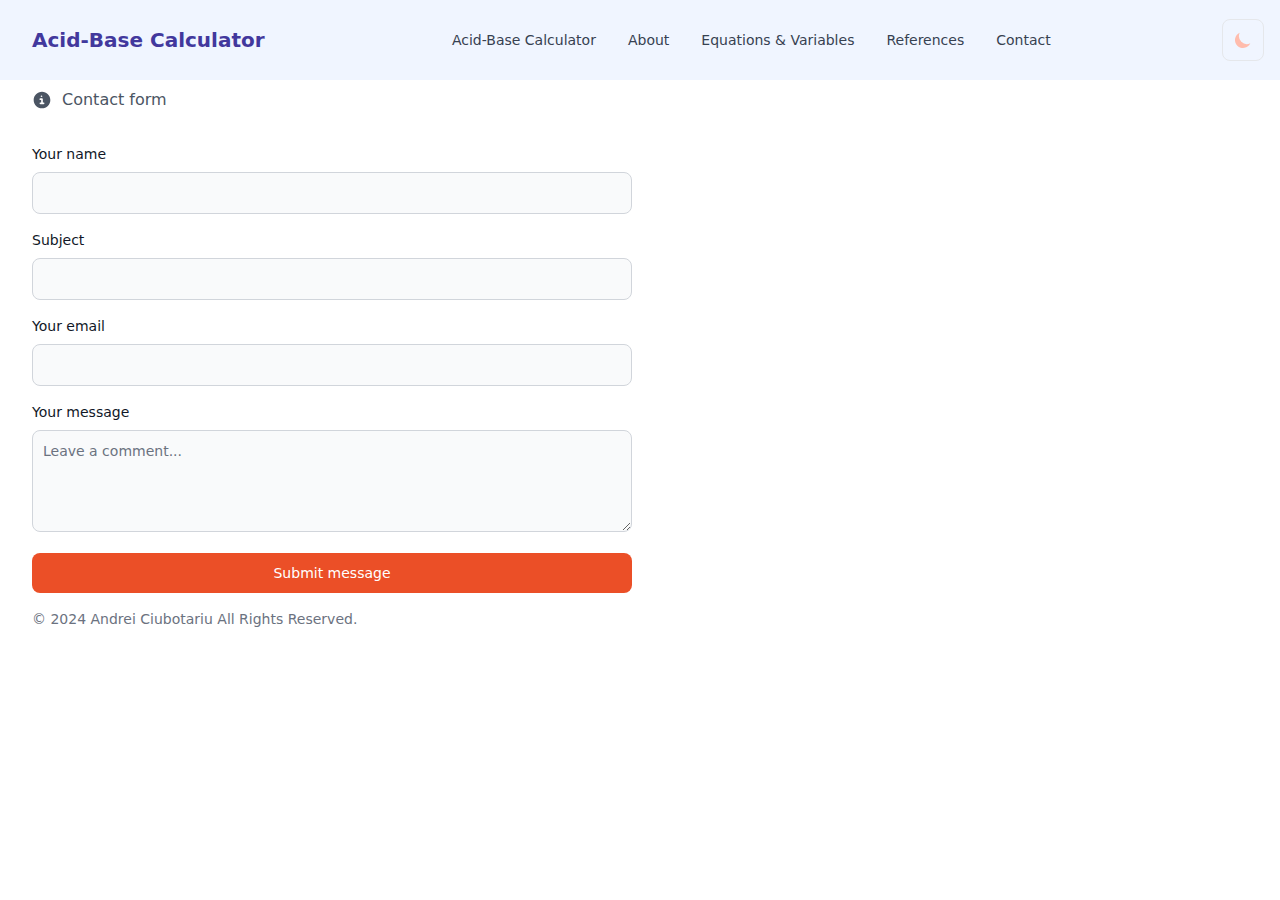
<file: contact.html>
<!doctype html>
<html lang="en">
	<head>
		<meta charset="utf-8" />
		<link rel="icon" href="./favicon.png" />
		<meta name="viewport" content="width=device-width, initial-scale=1" />
		
		<link href="./_app/immutable/assets/0.HKq1HYDj.css" rel="stylesheet">
		<link rel="modulepreload" href="./_app/immutable/entry/start.B7BZURMp.js">
		<link rel="modulepreload" href="./_app/immutable/chunks/entry.jlIHXsrv.js">
		<link rel="modulepreload" href="./_app/immutable/chunks/runtime.BJ56vNOC.js">
		<link rel="modulepreload" href="./_app/immutable/chunks/index.BFqC5wTN.js">
		<link rel="modulepreload" href="./_app/immutable/chunks/index.D8Qf5bwv.js">
		<link rel="modulepreload" href="./_app/immutable/chunks/utils.DEFSPY0S.js">
		<link rel="modulepreload" href="./_app/immutable/chunks/paths.UCCtsaBJ.js">
		<link rel="modulepreload" href="./_app/immutable/chunks/index-client.ohiqu_-x.js">
		<link rel="modulepreload" href="./_app/immutable/entry/app.BPxyMwc6.js">
		<link rel="modulepreload" href="./_app/immutable/chunks/preload-helper.C1FmrZbK.js">
		<link rel="modulepreload" href="./_app/immutable/chunks/render.6prL4FKQ.js">
		<link rel="modulepreload" href="./_app/immutable/chunks/events.Cnd-DH1o.js">
		<link rel="modulepreload" href="./_app/immutable/chunks/svelte-head.DiN9pWWl.js">
		<link rel="modulepreload" href="./_app/immutable/chunks/template.DGMOw9wU.js">
		<link rel="modulepreload" href="./_app/immutable/chunks/disclose-version.Bg9kRutz.js">
		<link rel="modulepreload" href="./_app/immutable/chunks/props.CFbjdEIt.js">
		<link rel="modulepreload" href="./_app/immutable/chunks/this.CRiydrOk.js">
		<link rel="modulepreload" href="./_app/immutable/nodes/0.BlGOt7n2.js">
		<link rel="modulepreload" href="./_app/immutable/chunks/ToolbarButton.DU7VZOif.js">
		<link rel="modulepreload" href="./_app/immutable/chunks/legacy.CtaTdtmd.js">
		<link rel="modulepreload" href="./_app/immutable/chunks/bundle-mjs.DSSnt6Pe.js">
		<link rel="modulepreload" href="./_app/immutable/chunks/lifecycle.D_o5t8XP.js">
		<link rel="modulepreload" href="./_app/immutable/chunks/html.wUyB3ft7.js">
		<link rel="modulepreload" href="./_app/immutable/nodes/4.DLboQKOp.js">
		<link rel="modulepreload" href="./_app/immutable/chunks/InfoCircleSolid.BjdjQ6MU.js">
		<link rel="modulepreload" href="./_app/immutable/chunks/input.D5UtBqJ7.js"><!--[--><script>
    if ('color-theme' in localStorage) {
      // explicit preference - overrides author's choice
      localStorage.getItem('color-theme') === 'dark' ? window.document.documentElement.classList.add('dark') : window.document.documentElement.classList.remove('dark');
    } else {
      // browser preference - does not overrides
      if (window.matchMedia('(prefers-color-scheme: dark)').matches) window.document.documentElement.classList.add('dark');
    }
  </script><!----><!--]-->
	</head>
	<body class="bg-white dark:bg-gray-800" data-sveltekit-preload-data="hover">
		<div style="display: contents"><!--[--><!--[--><!----><!--[!--><!--[--><!----><nav class="bg-indigo-50 dark:bg-gray-800 text-indigo-800 dark:text-indigo-400 border-indigo-300 dark:border-indigo-800 divide-indigo-300 dark:divide-indigo-800 px-2 sm:px-4 py-2.5 w-full"><!----><div class="mx-auto flex flex-wrap justify-between items-center w-full"><!----><!----><a href="./" class="flex items-center text-indigo-800 dark:text-indigo-400"><!----><span class="p-4 self-center whitespace-nowrap text-xl font-semibold dark:text-primary-400">Acid-Base Calculator</span><!----></a><!----> <!--[!--><button type="button" class="focus:outline-none whitespace-normal m-0.5 rounded-lg focus:ring-2 p-1.5 focus:ring-gray-400 hover:bg-gray-100 dark:hover:bg-gray-600 ms-3 md:hidden" aria-label="Open main menu"><!--[--><span class="sr-only">Open main menu</span><!--]--> <!----><svg xmlns="http://www.w3.org/2000/svg" role="button" tabindex="0" width="24" height="24" class="h-6 w-6 shrink-0" aria-label="bars 3" fill="none" viewBox="0 0 24 24" stroke-width="2"><!----><path stroke="currentColor" stroke-linecap="round" stroke-linejoin="round" d="M4 6h16M4 12h16M4 18h16"></path> <!----></svg><!----></button><!--]--><!----> <!--[!--><div class="w-full md:block md:w-auto" hidden><ul class="flex flex-col p-4 mt-4 md:flex-row md:space-x-8 rtl:space-x-reverse md:mt-0 md:text-sm md:font-medium"><!----><li><!----><a href="./" class="block py-2 pe-4 ps-3 md:p-0 rounded text-gray-700 hover:bg-gray-100 md:hover:bg-transparent md:border-0 md:hover:text-primary-700 md:dark:hover:text-white dark:hover:bg-gray-700 dark:hover:text-white md:dark:hover:bg-transparent dark:text-primary-400"><!----><!---->Acid-Base Calculator<!----><!----></a><!----></li><!----> <li><!----><a href="./about" class="block py-2 pe-4 ps-3 md:p-0 rounded text-gray-700 hover:bg-gray-100 md:hover:bg-transparent md:border-0 md:hover:text-primary-700 md:dark:hover:text-white dark:hover:bg-gray-700 dark:hover:text-white md:dark:hover:bg-transparent dark:text-primary-400"><!----><!---->About<!----><!----></a><!----></li><!----> <li><!----><a href="./equations-and-variables" class="block py-2 pe-4 ps-3 md:p-0 rounded text-gray-700 hover:bg-gray-100 md:hover:bg-transparent md:border-0 md:hover:text-primary-700 md:dark:hover:text-white dark:hover:bg-gray-700 dark:hover:text-white md:dark:hover:bg-transparent dark:text-primary-400"><!----><!---->Equations &amp; Variables<!----><!----></a><!----></li><!----> <li><!----><a href="./references" class="block py-2 pe-4 ps-3 md:p-0 rounded text-gray-700 hover:bg-gray-100 md:hover:bg-transparent md:border-0 md:hover:text-primary-700 md:dark:hover:text-white dark:hover:bg-gray-700 dark:hover:text-white md:dark:hover:bg-transparent dark:text-primary-400"><!----><!---->References<!----><!----></a><!----></li><!----> <li><!----><a href="./contact" class="block py-2 pe-4 ps-3 md:p-0 rounded text-gray-700 hover:bg-gray-100 md:hover:bg-transparent md:border-0 md:hover:text-primary-700 md:dark:hover:text-white dark:hover:bg-gray-700 dark:hover:text-white md:dark:hover:bg-transparent dark:text-primary-400"><!----><!---->Contact<!----><!----></a><!----></li><!----><!----></ul></div><!--]--><!----> <button aria-label="Dark mode" type="button" class="hover:bg-gray-100 dark:hover:bg-gray-700 focus:outline-none rounded-lg text-sm p-2.5 text-primary-400 dark:text-primary-400 border dark:border-gray-400"><span class="hidden dark:block"><!----><svg class="w-5 h-5" fill="currentColor" viewBox="0 0 20 20" xmlns="http://www.w3.org/2000/svg"><path d="M10 2a1 1 0 011 1v1a1 1 0 11-2 0V3a1 1 0 011-1zm4 8a4 4 0 11-8 0 4 4 0 018 0zm-.464 4.95l.707.707a1 1 0 001.414-1.414l-.707-.707a1 1 0 00-1.414 1.414zm2.12-10.607a1 1 0 010 1.414l-.706.707a1 1 0 11-1.414-1.414l.707-.707a1 1 0 011.414 0zM17 11a1 1 0 100-2h-1a1 1 0 100 2h1zm-7 4a1 1 0 011 1v1a1 1 0 11-2 0v-1a1 1 0 011-1zM5.05 6.464A1 1 0 106.465 5.05l-.708-.707a1 1 0 00-1.414 1.414l.707.707zm1.414 8.486l-.707.707a1 1 0 01-1.414-1.414l.707-.707a1 1 0 011.414 1.414zM4 11a1 1
  0 100-2H3a1 1 0 000 2h1z" fill-rule="evenodd" clip-rule="evenodd"></path></svg><!----></span> <span class="block dark:hidden"><!----><svg class="w-5 h-5" fill="currentColor" viewBox="0 0 20 20" xmlns="http://www.w3.org/2000/svg"><path d="M17.293 13.293A8 8 0 016.707 2.707a8.001 8.001 0 1010.586 10.586z"></path></svg><!----></span></button><!----><!----><!----></div><!----><!----></nav><!----><!--]--><!--]--><!----> <!----><div><!----><div class="grid md:grid-cols-12 lg:grid-cols-12 xl:grid-cols-12 2xl:grid-cols-12"><div class="items-center mx-6 mr-0 p-2 md:col-span-6 2xl:col-span-4 dark:border-gray-700 dark:bg-gray-800"><form class="flex flex-col space-y-4"><h8 class="inline-flex items-center mb-4 text-xm font-medium text-gray-600 dark:text-white"><svg xmlns="http://www.w3.org/2000/svg" fill="currentColor" class="shrink-0 w-5 h-5 me-2.5" aria-label="info circle solid" viewBox="0 0 24 24"><!--[!--><!--]--><!--[!--><!--]--><path fill-rule="evenodd" d="M2 12C2 6.477 6.477 2 12 2s10 4.477 10 10-4.477 10-10 10S2 17.523 2 12Zm9.408-5.5a1 1 0 1 0 0 2h.01a1 1 0 1 0 0-2h-.01ZM10 10a1 1 0 1 0 0 2h1v3h-1a1 1 0 1 0 0 2h4a1 1 0 1 0 0-2h-1v-4a1 1 0 0 0-1-1h-2Z" clip-rule="evenodd"></path></svg><!---->Contact form</h8> <!--[!--><!----><!--[!--><!--]--> <!----><input name="accessKey" value="73a0c7a4-7e07-4a9b-9c50-602f71dfce48" type="hidden" class="block w-full disabled:cursor-not-allowed disabled:opacity-50 rtl:text-right p-2.5 focus:border-primary-500 focus:ring-primary-500 dark:focus:border-primary-500 dark:focus:ring-primary-500 bg-gray-50 text-gray-900 dark:bg-gray-700 dark:text-white dark:placeholder-gray-400 border border-gray-300 dark:border-gray-600 text-sm rounded-lg"><!----> <!--[!--><!--]--> <!--[!--><!--]--><!----><!--]--><!----> <!--[--><label class="text-sm rtl:text-right font-medium block text-gray-900 dark:text-gray-300 space-y-2"><!----><span>Your name</span> <!--[!--><!----><!--[!--><!--]--> <!----><input name="name" placeholder="" required type="text" class="block w-full disabled:cursor-not-allowed disabled:opacity-50 rtl:text-right p-2.5 focus:border-primary-500 focus:ring-primary-500 dark:focus:border-primary-500 dark:focus:ring-primary-500 bg-gray-50 text-gray-900 dark:bg-gray-700 dark:text-white dark:placeholder-gray-400 border border-gray-300 dark:border-gray-600 text-sm rounded-lg"><!----> <!--[!--><!--]--> <!--[!--><!--]--><!----><!--]--><!----><!----></label><!--]--><!----> <!--[--><label class="text-sm rtl:text-right font-medium block text-gray-900 dark:text-gray-300 space-y-2"><!----><span>Subject</span> <!--[!--><!----><!--[!--><!--]--> <!----><input name="subject" placeholder="" required type="text" class="block w-full disabled:cursor-not-allowed disabled:opacity-50 rtl:text-right p-2.5 focus:border-primary-500 focus:ring-primary-500 dark:focus:border-primary-500 dark:focus:ring-primary-500 bg-gray-50 text-gray-900 dark:bg-gray-700 dark:text-white dark:placeholder-gray-400 border border-gray-300 dark:border-gray-600 text-sm rounded-lg"><!----> <!--[!--><!--]--> <!--[!--><!--]--><!----><!--]--><!----><!----></label><!--]--><!----> <!--[--><label class="text-sm rtl:text-right font-medium block text-gray-900 dark:text-gray-300 space-y-2"><!----><span>Your email</span> <!--[!--><!----><!--[!--><!--]--> <!----><input name="email" placeholder="" required type="text" class="block w-full disabled:cursor-not-allowed disabled:opacity-50 rtl:text-right p-2.5 focus:border-primary-500 focus:ring-primary-500 dark:focus:border-primary-500 dark:focus:ring-primary-500 bg-gray-50 text-gray-900 dark:bg-gray-700 dark:text-white dark:placeholder-gray-400 border border-gray-300 dark:border-gray-600 text-sm rounded-lg"><!----> <!--[!--><!--]--> <!--[!--><!--]--><!----><!--]--><!----><!----></label><!--]--><!----> <!--[--><label class="text-sm rtl:text-right font-medium block text-gray-900 dark:text-gray-300 space-y-2"><!----><span>Your message</span> <!--[!--><!----><!--[!--><!--]--> <!--[!--><!----><textarea id="message" name="message" label="Your message" rows="4" placeholder="Leave a comment..." required class="w-full rounded-lg bg-gray-50 dark:bg-gray-700 text-gray-900 dark:placeholder-gray-400 dark:text-white border dark:border-gray-600 p-2.5 text-sm focus:ring-primary-500 border-gray-300 focus:border-primary-500 dark:focus:ring-primary-500 dark:focus:border-primary-500 disabled:cursor-not-allowed disabled:opacity-50"></textarea><!----><!--]--><!----> <!--[!--><!--]--><!----><!--]--><!----><!----></label><!--]--><!----> <!--[!--><!----><!--[!--><!--]--> <!----><input name="replyTo" value="@" type="hidden" class="block w-full disabled:cursor-not-allowed disabled:opacity-50 rtl:text-right p-2.5 focus:border-primary-500 focus:ring-primary-500 dark:focus:border-primary-500 dark:focus:ring-primary-500 bg-gray-50 text-gray-900 dark:bg-gray-700 dark:text-white dark:placeholder-gray-400 border border-gray-300 dark:border-gray-600 text-sm rounded-lg"><!----> <!--[!--><!--]--> <!--[!--><!--]--><!----><!--]--><!----> <!--[!--><!----><!--[!--><!--]--> <!--[!--><!----><textarea id="$myjson" name="$myjson" label="vivi" rows="4" placeholder="" hidden class="w-full rounded-lg bg-gray-50 dark:bg-gray-700 text-gray-900 dark:placeholder-gray-400 dark:text-white border dark:border-gray-600 p-2.5 text-sm focus:ring-primary-500 border-gray-300 focus:border-primary-500 dark:focus:ring-primary-500 dark:focus:border-primary-500 disabled:cursor-not-allowed disabled:opacity-50">{
    "ph": 7.4,
    "co2": 5.33,
    "hco3": 24.46,
    "BE": 0,
    "Promis": false,
    "Mgmis": false,
    "Na": 140,
    "K": 4,
    "Ca": 1.22,
    "Mg": 0.8,
    "Cl": 102,
    "Lacs": 1,
    "Albumine": 44,
    "Protein": 77,
    "LacticAc": 1,
    "Phos": 1,
    "Hb": 8.4,
    "Ht": 40,
    "Model": "constable"
}</textarea><!----><!--]--><!----> <!--[!--><!--]--><!----><!--]--><!----> <!--[!--><!--[!--><!--[--><button type="submit" class="text-center font-medium focus-within:ring-4 focus-within:outline-none inline-flex items-center justify-center px-5 py-2.5 text-sm text-white bg-primary-700 hover:bg-primary-800 dark:bg-primary-600 dark:hover:bg-primary-700 focus-within:ring-primary-300 dark:focus-within:ring-primary-800 rounded-lg w-full1"><!----><!---->Submit message<!----></button><!--]--><!--]--><!--]--><!----></form></div></div> <!----><!--[!--><!--]--><!----><!----><!----></div><!----> <footer><!----><div class="my-0 mx-6 p-2 mb-5 sm:flex sm:items-center sm:justify-between border-gray-400"><span class="block text-sm text-gray-500 sm:text-center dark:text-gray-400">© 2024 <!--[--><a href="/" class="hover:underline">Andrei Ciubotariu</a><!--]--> All Rights Reserved.</span><!----> <ul class="flex flex-wrap items-center mt-3 text-sm text-gray-500 dark:text-gray-400 sm:mt-0"><!----><!----></ul><!----></div><!----></footer><!----><!----><!--]--> <!--[!--><!--]--><!--]-->
			
			<script>
				{
					__sveltekit_u109ne = {
						base: new URL(".", location).pathname.slice(0, -1)
					};

					const element = document.currentScript.parentElement;

					Promise.all([
						import("./_app/immutable/entry/start.B7BZURMp.js"),
						import("./_app/immutable/entry/app.BPxyMwc6.js")
					]).then(([kit, app]) => {
						kit.start(app, element, {
							node_ids: [0, 4],
							data: [null,null],
							form: null,
							error: null
						});
					});
				}
			</script>
		</div>
	</body>
</html>
</file>
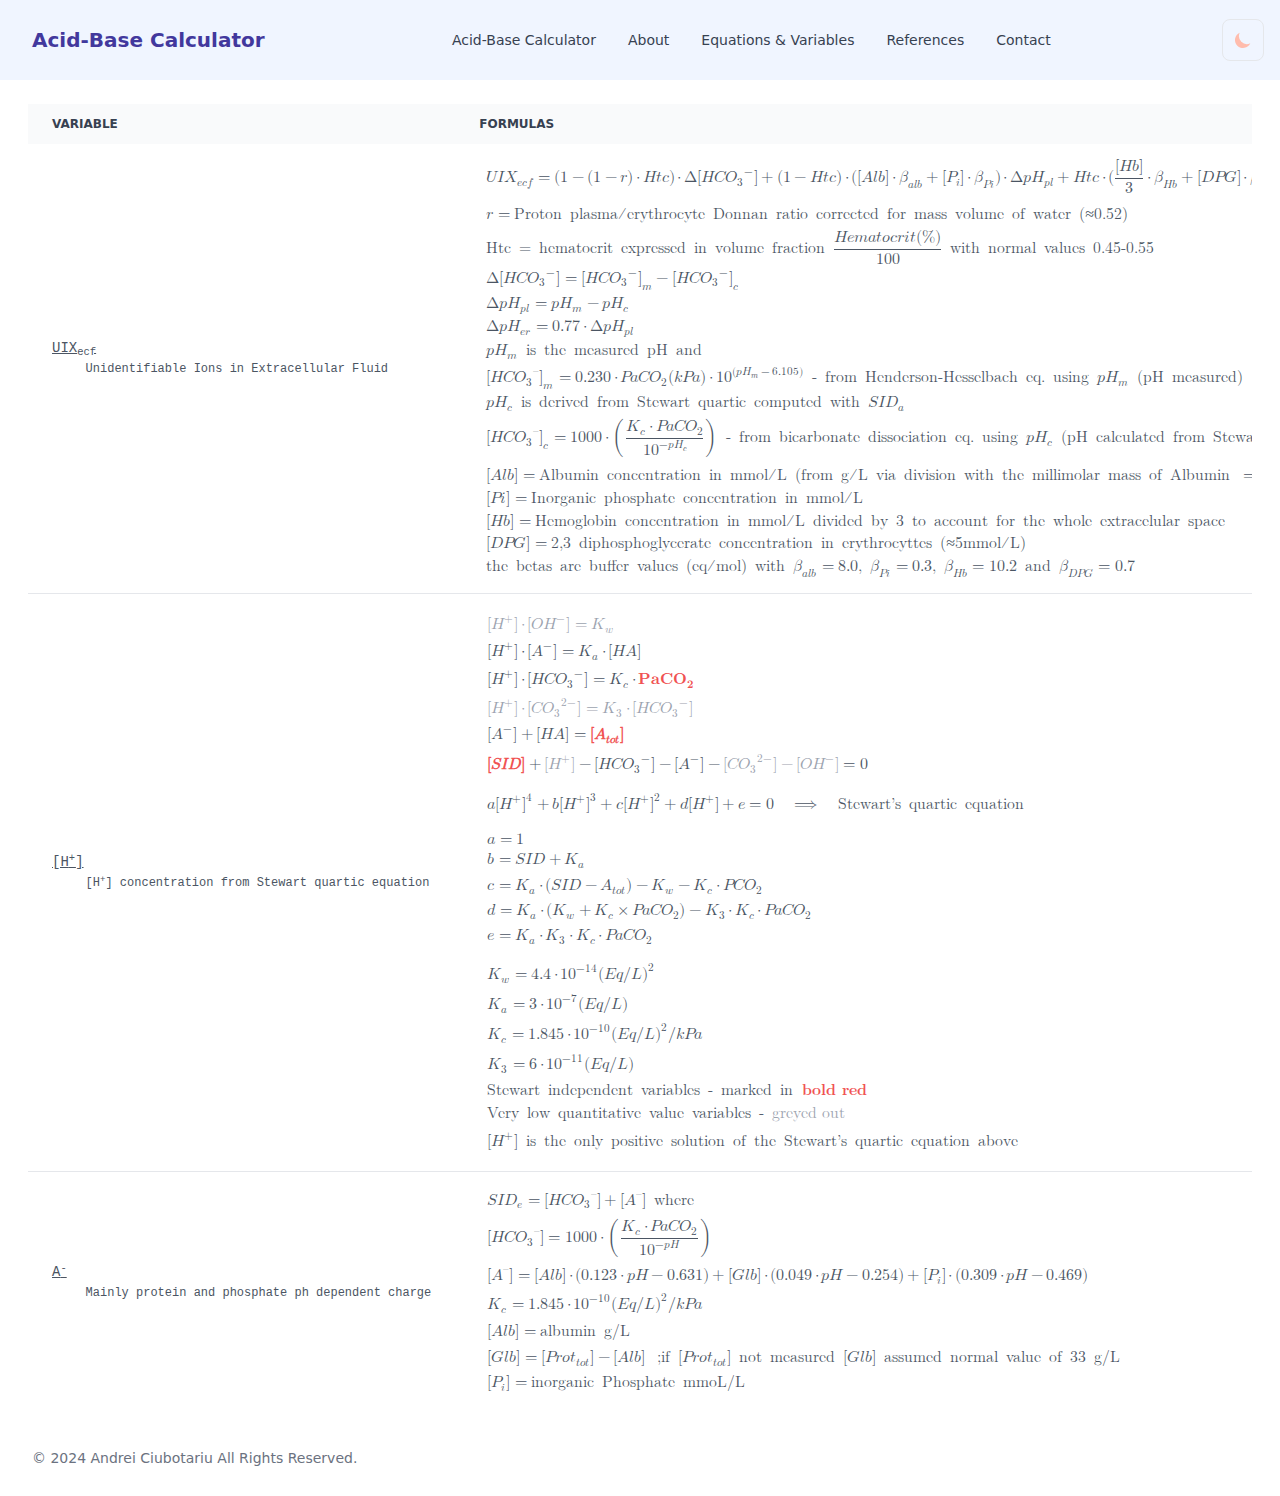
<file: equations-and-variables.html>
<!doctype html>
<html lang="en">
	<head>
		<meta charset="utf-8" />
		<link rel="icon" href="./favicon.png" />
		<meta name="viewport" content="width=device-width, initial-scale=1" />
		
		<link href="./_app/immutable/assets/0.HKq1HYDj.css" rel="stylesheet">
		<link href="./_app/immutable/assets/5.BBfWPAaB.css" rel="stylesheet">
		<link href="./_app/immutable/assets/Stewart-quartic.CdxazN4L.css" rel="stylesheet">
		<link rel="modulepreload" href="./_app/immutable/entry/start.B7BZURMp.js">
		<link rel="modulepreload" href="./_app/immutable/chunks/entry.jlIHXsrv.js">
		<link rel="modulepreload" href="./_app/immutable/chunks/runtime.BJ56vNOC.js">
		<link rel="modulepreload" href="./_app/immutable/chunks/index.BFqC5wTN.js">
		<link rel="modulepreload" href="./_app/immutable/chunks/index.D8Qf5bwv.js">
		<link rel="modulepreload" href="./_app/immutable/chunks/utils.DEFSPY0S.js">
		<link rel="modulepreload" href="./_app/immutable/chunks/paths.UCCtsaBJ.js">
		<link rel="modulepreload" href="./_app/immutable/chunks/index-client.ohiqu_-x.js">
		<link rel="modulepreload" href="./_app/immutable/entry/app.BPxyMwc6.js">
		<link rel="modulepreload" href="./_app/immutable/chunks/preload-helper.C1FmrZbK.js">
		<link rel="modulepreload" href="./_app/immutable/chunks/render.6prL4FKQ.js">
		<link rel="modulepreload" href="./_app/immutable/chunks/events.Cnd-DH1o.js">
		<link rel="modulepreload" href="./_app/immutable/chunks/svelte-head.DiN9pWWl.js">
		<link rel="modulepreload" href="./_app/immutable/chunks/template.DGMOw9wU.js">
		<link rel="modulepreload" href="./_app/immutable/chunks/disclose-version.Bg9kRutz.js">
		<link rel="modulepreload" href="./_app/immutable/chunks/props.CFbjdEIt.js">
		<link rel="modulepreload" href="./_app/immutable/chunks/this.CRiydrOk.js">
		<link rel="modulepreload" href="./_app/immutable/nodes/0.BlGOt7n2.js">
		<link rel="modulepreload" href="./_app/immutable/chunks/ToolbarButton.DU7VZOif.js">
		<link rel="modulepreload" href="./_app/immutable/chunks/legacy.CtaTdtmd.js">
		<link rel="modulepreload" href="./_app/immutable/chunks/bundle-mjs.DSSnt6Pe.js">
		<link rel="modulepreload" href="./_app/immutable/chunks/lifecycle.D_o5t8XP.js">
		<link rel="modulepreload" href="./_app/immutable/chunks/html.wUyB3ft7.js">
		<link rel="modulepreload" href="./_app/immutable/nodes/5.C-gyh8xv.js">
		<link rel="modulepreload" href="./_app/immutable/chunks/Stewart-quartic.CDtGo61s.js">
		<link rel="modulepreload" href="./_app/immutable/chunks/input.D5UtBqJ7.js"><!--[--><script>
    if ('color-theme' in localStorage) {
      // explicit preference - overrides author's choice
      localStorage.getItem('color-theme') === 'dark' ? window.document.documentElement.classList.add('dark') : window.document.documentElement.classList.remove('dark');
    } else {
      // browser preference - does not overrides
      if (window.matchMedia('(prefers-color-scheme: dark)').matches) window.document.documentElement.classList.add('dark');
    }
  </script><!----><!--]-->
	</head>
	<body class="bg-white dark:bg-gray-800" data-sveltekit-preload-data="hover">
		<div style="display: contents"><!--[--><!--[--><!----><!--[!--><!--[--><!----><nav class="bg-indigo-50 dark:bg-gray-800 text-indigo-800 dark:text-indigo-400 border-indigo-300 dark:border-indigo-800 divide-indigo-300 dark:divide-indigo-800 px-2 sm:px-4 py-2.5 w-full"><!----><div class="mx-auto flex flex-wrap justify-between items-center w-full"><!----><!----><a href="./" class="flex items-center text-indigo-800 dark:text-indigo-400"><!----><span class="p-4 self-center whitespace-nowrap text-xl font-semibold dark:text-primary-400">Acid-Base Calculator</span><!----></a><!----> <!--[!--><button type="button" class="focus:outline-none whitespace-normal m-0.5 rounded-lg focus:ring-2 p-1.5 focus:ring-gray-400 hover:bg-gray-100 dark:hover:bg-gray-600 ms-3 md:hidden" aria-label="Open main menu"><!--[--><span class="sr-only">Open main menu</span><!--]--> <!----><svg xmlns="http://www.w3.org/2000/svg" role="button" tabindex="0" width="24" height="24" class="h-6 w-6 shrink-0" aria-label="bars 3" fill="none" viewBox="0 0 24 24" stroke-width="2"><!----><path stroke="currentColor" stroke-linecap="round" stroke-linejoin="round" d="M4 6h16M4 12h16M4 18h16"></path> <!----></svg><!----></button><!--]--><!----> <!--[!--><div class="w-full md:block md:w-auto" hidden><ul class="flex flex-col p-4 mt-4 md:flex-row md:space-x-8 rtl:space-x-reverse md:mt-0 md:text-sm md:font-medium"><!----><li><!----><a href="./" class="block py-2 pe-4 ps-3 md:p-0 rounded text-gray-700 hover:bg-gray-100 md:hover:bg-transparent md:border-0 md:hover:text-primary-700 md:dark:hover:text-white dark:hover:bg-gray-700 dark:hover:text-white md:dark:hover:bg-transparent dark:text-primary-400"><!----><!---->Acid-Base Calculator<!----><!----></a><!----></li><!----> <li><!----><a href="./about" class="block py-2 pe-4 ps-3 md:p-0 rounded text-gray-700 hover:bg-gray-100 md:hover:bg-transparent md:border-0 md:hover:text-primary-700 md:dark:hover:text-white dark:hover:bg-gray-700 dark:hover:text-white md:dark:hover:bg-transparent dark:text-primary-400"><!----><!---->About<!----><!----></a><!----></li><!----> <li><!----><a href="./equations-and-variables" class="block py-2 pe-4 ps-3 md:p-0 rounded text-gray-700 hover:bg-gray-100 md:hover:bg-transparent md:border-0 md:hover:text-primary-700 md:dark:hover:text-white dark:hover:bg-gray-700 dark:hover:text-white md:dark:hover:bg-transparent dark:text-primary-400"><!----><!---->Equations &amp; Variables<!----><!----></a><!----></li><!----> <li><!----><a href="./references" class="block py-2 pe-4 ps-3 md:p-0 rounded text-gray-700 hover:bg-gray-100 md:hover:bg-transparent md:border-0 md:hover:text-primary-700 md:dark:hover:text-white dark:hover:bg-gray-700 dark:hover:text-white md:dark:hover:bg-transparent dark:text-primary-400"><!----><!---->References<!----><!----></a><!----></li><!----> <li><!----><a href="./contact" class="block py-2 pe-4 ps-3 md:p-0 rounded text-gray-700 hover:bg-gray-100 md:hover:bg-transparent md:border-0 md:hover:text-primary-700 md:dark:hover:text-white dark:hover:bg-gray-700 dark:hover:text-white md:dark:hover:bg-transparent dark:text-primary-400"><!----><!---->Contact<!----><!----></a><!----></li><!----><!----></ul></div><!--]--><!----> <button aria-label="Dark mode" type="button" class="hover:bg-gray-100 dark:hover:bg-gray-700 focus:outline-none rounded-lg text-sm p-2.5 text-primary-400 dark:text-primary-400 border dark:border-gray-400"><span class="hidden dark:block"><!----><svg class="w-5 h-5" fill="currentColor" viewBox="0 0 20 20" xmlns="http://www.w3.org/2000/svg"><path d="M10 2a1 1 0 011 1v1a1 1 0 11-2 0V3a1 1 0 011-1zm4 8a4 4 0 11-8 0 4 4 0 018 0zm-.464 4.95l.707.707a1 1 0 001.414-1.414l-.707-.707a1 1 0 00-1.414 1.414zm2.12-10.607a1 1 0 010 1.414l-.706.707a1 1 0 11-1.414-1.414l.707-.707a1 1 0 011.414 0zM17 11a1 1 0 100-2h-1a1 1 0 100 2h1zm-7 4a1 1 0 011 1v1a1 1 0 11-2 0v-1a1 1 0 011-1zM5.05 6.464A1 1 0 106.465 5.05l-.708-.707a1 1 0 00-1.414 1.414l.707.707zm1.414 8.486l-.707.707a1 1 0 01-1.414-1.414l.707-.707a1 1 0 011.414 1.414zM4 11a1 1
  0 100-2H3a1 1 0 000 2h1z" fill-rule="evenodd" clip-rule="evenodd"></path></svg><!----></span> <span class="block dark:hidden"><!----><svg class="w-5 h-5" fill="currentColor" viewBox="0 0 20 20" xmlns="http://www.w3.org/2000/svg"><path d="M17.293 13.293A8 8 0 016.707 2.707a8.001 8.001 0 1010.586 10.586z"></path></svg><!----></span></button><!----><!----><!----></div><!----><!----></nav><!----><!--]--><!--]--><!----> <!----><div><!----><main class="my-4 mx-5 p-2 mb-5 xm:flex border-gray-400"><div class="relative overflow-x-auto"><!--[!--><!--]--> <table class="w-full text-left text-sm text-gray-500 dark:text-gray-400"><!----><thead class="text-xs uppercase text-gray-700 dark:text-gray-400 bg-gray-50 dark:bg-gray-700"><!--[--><tr><!----><!--[!--><th class="px-6 py-3"><!----><!---->Variable<!----></th><!--]--><!----> <!--[!--><th class="px-6 py-3"><!----><!---->Formulas<!----></th><!--]--><!----><!----></tr><!--]--></thead><!----> <tbody><!----><tr class="border-b last:border-b-0 bg-white dark:bg-gray-800 dark:border-gray-700"><!----><td class="px-6 py-4 whitespace-nowrap font-medium text-gray-600 dark:text-gray-400"><!--[!--><!----><pre><span class="underline">UIX<sub>ecf</sub></span>
    <span class="text-xs text-gray-600 dark:text-gray-400">Unidentifiable Ions in Extracellular Fluid</span>
                                </pre><!----><!--]--></td><!----> <td class="whitespace-nowrap font-medium text-gray-900 dark:text-white grid xs:grid-cols-1 p-3 place-content-start"><!--[!--><!----><math class="tml-display ml-auto text-gray-600 dark:text-gray-400 svelte-m7oz06" xmlns="http://www.w3.org/1998/Math/MathML"><mtable displaystyle="true" columnalign="left right left right" class="tml-jot tml-align" style="align:left;width:100%;font-size: 12pt;"><mtr><mtd style="padding:0;width:50%;"></mtd> <mtd style="text-align:-webkit-right;"><mrow></mrow></mtd> <mtd class="text-left" style="text-align:-webkit-left;"><mrow><mi>U</mi> <mi>I</mi> <msub><mi>X</mi> <mrow><mi>e</mi> <mi>c</mi> <mi>f</mi></mrow></msub> <mo>=</mo> <mo form="prefix" stretchy="false">(</mo> <mn>1</mn> <mo>−</mo> <mo form="prefix" stretchy="false">(</mo> <mn>1</mn> <mo>−</mo> <mi>r</mi> <mo form="postfix" stretchy="false">)</mo> <mo>⋅</mo> <mi>H</mi> <mi>t</mi> <mi>c</mi> <mo form="postfix" stretchy="false">)</mo> <mo>⋅</mo> <mrow><mi mathvariant="normal">Δ</mi></mrow> <mo form="prefix" stretchy="false">[</mo> <msup><mrow><mi>H</mi> <mi>C</mi> <msub><mi>O</mi> <mn>3</mn></msub></mrow> <mo lspace="0em" rspace="0em">−</mo></msup> <mo form="postfix" stretchy="false">]</mo> <mo>+</mo> <mo form="prefix" stretchy="false">(</mo> <mn>1</mn> <mo>−</mo> <mi>H</mi> <mi>t</mi> <mi>c</mi> <mo form="postfix" stretchy="false">)</mo> <mo>⋅</mo> <mo form="prefix" stretchy="false">(</mo> <mo form="prefix" stretchy="false">[</mo> <mi>A</mi> <mi>l</mi> <mi>b</mi> <mo form="postfix" stretchy="false">]</mo> <mo>⋅</mo> <msub><mi>β</mi> <mrow><mi>a</mi> <mi>l</mi> <mi>b</mi></mrow></msub> <mo>+</mo> <mo form="prefix" stretchy="false">[</mo> <msub><mi>P</mi> <mi>i</mi></msub> <mo form="postfix" stretchy="false">]</mo> <mo>⋅</mo> <msub><mi>β</mi> <mrow><mi>P</mi> <mi>i</mi></mrow></msub> <mo form="postfix" stretchy="false">)</mo> <mo>⋅</mo> <mrow><mi mathvariant="normal">Δ</mi></mrow> <mi>p</mi> <msub><mi>H</mi> <mrow><mi>p</mi> <mi>l</mi></mrow></msub> <mo>+</mo> <mi>H</mi> <mi>t</mi> <mi>c</mi> <mo>⋅</mo> <mo form="prefix" stretchy="false">(</mo> <mfrac><mrow><mo form="prefix" stretchy="false">[</mo> <mi>H</mi> <mi>b</mi> <mo form="postfix" stretchy="false">]</mo></mrow> <mn>3</mn></mfrac> <mo>⋅</mo> <msub><mi>β</mi> <mrow><mi>H</mi> <mi>b</mi></mrow></msub> <mo>+</mo> <mo form="prefix" stretchy="false">[</mo> <mi>D</mi> <mi>P</mi> <mi>G</mi> <mo form="postfix" stretchy="false">]</mo> <mo>⋅</mo> <msub><mi>β</mi> <mrow><mi>D</mi> <mi>P</mi> <mi>G</mi></mrow></msub> <mo form="postfix" stretchy="false">)</mo> <mo>⋅</mo> <mrow><mi mathvariant="normal">Δ</mi></mrow> <mi>p</mi> <msub><mi>H</mi> <mrow><mi>e</mi> <mi>r</mi></mrow></msub></mrow></mtd> <mtd style="padding:0;width:50%;text-align:-webkit-right;"><mtext class="tml-eqn svelte-m7oz06"></mtext></mtd></mtr> <mtr><mtd style="padding:0;width:50%;"></mtd> <mtd style="text-align:-webkit-right;"><mrow></mrow></mtd> <mtd style="text-align:-webkit-left;"><mtext class="svelte-m7oz06"></mtext></mtd> <mtd style="padding:0;width:50%;text-align:-webkit-right;"><mtext class="tml-eqn svelte-m7oz06"></mtext></mtd></mtr> <mtr><mtd style="padding:0;width:50%;"></mtd> <mtd style="text-align:-webkit-right;"><mrow></mrow></mtd> <mtd style="text-align:-webkit-left;"><mrow><mi>r</mi> <mo>=</mo> <mtext class="svelte-m7oz06">Proton plasma⁄erythrocyte Donnan ratio corrected for mass volume of water (≈0.52) </mtext></mrow></mtd> <mtd style="padding:0;width:50%;text-align:-webkit-right;"><mtext class="tml-eqn svelte-m7oz06"></mtext></mtd></mtr> <mtr><mtd style="padding:0;width:50%;"></mtd> <mtd style="text-align:-webkit-right;"><mrow></mrow></mtd> <mtd style="text-align:-webkit-left;"><mrow><mtext class="svelte-m7oz06">Htc = hematocrit expressed in volume fraction </mtext> <mfrac><mrow><mi>H</mi> <mi>e</mi> <mi>m</mi> <mi>a</mi> <mi>t</mi> <mi>o</mi> <mi>c</mi> <mi>r</mi> <mi>i</mi> <mi>t</mi> <mo form="prefix" stretchy="false">(</mo> <mi>%</mi> <mo form="postfix" stretchy="false">)</mo></mrow> <mn>100</mn></mfrac> <mtext class="svelte-m7oz06"> with normal values 0.45-0.55</mtext></mrow></mtd> <mtd style="padding:0;width:50%;text-align:-webkit-right;"><mtext class="tml-eqn svelte-m7oz06"></mtext></mtd></mtr> <mtr><mtd style="padding:0;width:50%;"></mtd> <mtd style="text-align:-webkit-right;"><mrow></mrow></mtd> <mtd style="text-align:-webkit-left;"><mrow><mrow><mi mathvariant="normal">Δ</mi></mrow> <mo form="prefix" stretchy="false">[</mo> <msup><mrow><mi>H</mi> <mi>C</mi> <msub><mi>O</mi> <mn>3</mn></msub></mrow> <mo lspace="0em" rspace="0em">−</mo></msup> <mo form="postfix" stretchy="false">]</mo> <mo>=</mo> <mo form="prefix" stretchy="false">[</mo> <msup><mrow><mi>H</mi> <mi>C</mi> <msub><mi>O</mi> <mn>3</mn></msub></mrow> <mo lspace="0em" rspace="0em">−</mo></msup> <msub><mo form="postfix" stretchy="false">]</mo> <mi>m</mi></msub> <mo>−</mo> <mo form="prefix" stretchy="false">[</mo> <msup><mrow><mi>H</mi> <mi>C</mi> <msub><mi>O</mi> <mn>3</mn></msub></mrow> <mo lspace="0em" rspace="0em">−</mo></msup> <msub><mo form="postfix" stretchy="false">]</mo> <mi>c</mi></msub></mrow></mtd> <mtd style="padding:0;width:50%;text-align:-webkit-right;"><mtext class="tml-eqn svelte-m7oz06"></mtext></mtd></mtr> <mtr><mtd style="padding:0;width:50%;"></mtd> <mtd style="text-align:-webkit-right;"><mrow></mrow></mtd> <mtd style="text-align:-webkit-left;"><mrow><mrow><mi mathvariant="normal">Δ</mi></mrow> <mi>p</mi> <msub><mi>H</mi> <mrow><mi>p</mi> <mi>l</mi></mrow></msub> <mo>=</mo> <mi>p</mi> <msub><mi>H</mi> <mi>m</mi></msub> <mo>−</mo> <mi>p</mi> <msub><mi>H</mi> <mi>c</mi></msub></mrow></mtd> <mtd style="padding:0;width:50%;text-align:-webkit-right;"><mtext class="tml-eqn svelte-m7oz06"></mtext></mtd></mtr> <mtr><mtd style="padding:0;width:50%;"></mtd> <mtd style="text-align:-webkit-right;"><mrow></mrow></mtd> <mtd style="text-align:-webkit-left;"><mrow><mrow><mi mathvariant="normal">Δ</mi></mrow> <mi>p</mi> <msub><mi>H</mi> <mrow><mi>e</mi> <mi>r</mi></mrow></msub> <mo>=</mo> <mn>0.77</mn> <mo>⋅</mo> <mrow><mi mathvariant="normal">Δ</mi></mrow> <mi>p</mi> <msub><mi>H</mi> <mrow><mi>p</mi> <mi>l</mi></mrow></msub></mrow></mtd> <mtd style="padding:0;width:50%;text-align:-webkit-right;"><mtext class="tml-eqn svelte-m7oz06"></mtext></mtd></mtr> <mtr><mtd style="padding:0;width:50%;"></mtd> <mtd style="text-align:-webkit-right;"><mrow></mrow></mtd> <mtd style="text-align:-webkit-left;"><mrow><mi>p</mi> <msub><mi>H</mi> <mi>m</mi></msub> <mtext class="svelte-m7oz06"> is the measured pH and </mtext></mrow></mtd> <mtd style="padding:0;width:50%;text-align:-webkit-right;"><mtext class="tml-eqn svelte-m7oz06"></mtext></mtd></mtr> <mtr><mtd style="padding:0;width:50%;"></mtd> <mtd style="text-align:-webkit-right;"><mrow></mrow></mtd> <mtd style="text-align:-webkit-left;"><mrow><mo form="prefix" stretchy="false">[</mo> <msup><mrow><mi>H</mi> <mi>C</mi> <msub><mi>O</mi> <mn>3</mn></msub></mrow> <mtext class="svelte-m7oz06">–</mtext></msup> <msub><mo form="postfix" stretchy="false">]</mo> <mi>m</mi></msub> <mo>=</mo> <mn>0.230</mn> <mo>⋅</mo> <mi>P</mi> <mi>a</mi> <mi>C</mi> <msub><mi>O</mi> <mn>2</mn></msub> <mo form="prefix" stretchy="false">(</mo> <mi>k</mi> <mi>P</mi> <mi>a</mi> <mo form="postfix" stretchy="false">)</mo> <mo>⋅</mo> <mn>1</mn> <msup><mn>0</mn> <mrow><mo form="prefix" stretchy="false">(</mo> <mi>p</mi> <msub><mi>H</mi> <mi>m</mi></msub> <mo>−</mo> <mn>6.105</mn> <mo form="postfix" stretchy="false">)</mo></mrow></msup> <mtext class="svelte-m7oz06"> - from Henderson-Hesselbach eq. using </mtext> <mi>p</mi> <msub><mi>H</mi> <mi>m</mi></msub> <mtext class="svelte-m7oz06"> (pH measured) </mtext></mrow></mtd> <mtd style="padding:0;width:50%;text-align:-webkit-right;"><mtext class="tml-eqn svelte-m7oz06"></mtext></mtd></mtr> <mtr><mtd style="padding:0;width:50%;"></mtd> <mtd style="text-align:-webkit-right;"><mrow></mrow></mtd> <mtd style="text-align:-webkit-left;"><mrow><mi>p</mi> <msub><mi>H</mi> <mi>c</mi></msub> <mtext class="svelte-m7oz06"> is derived from Stewart quartic computed with </mtext> <mi>S</mi> <mi>I</mi> <msub><mi>D</mi> <mi>a</mi></msub></mrow></mtd> <mtd style="padding:0;width:50%;text-align:-webkit-right;"><mtext class="tml-eqn svelte-m7oz06"></mtext></mtd></mtr> <mtr><mtd style="padding:0;width:50%;"></mtd> <mtd style="text-align:-webkit-right;"><mrow></mrow></mtd> <mtd style="text-align:-webkit-left;"><mrow><mo form="prefix" stretchy="false">[</mo> <msup><mrow><mi>H</mi> <mi>C</mi> <msub><mi>O</mi> <mn>3</mn></msub></mrow> <mtext class="svelte-m7oz06">–</mtext></msup> <msub><mo form="postfix" stretchy="false">]</mo> <mi>c</mi></msub> <mo>=</mo> <mn>1000</mn> <mo>⋅</mo> <mrow><mo fence="true" form="prefix">(</mo> <mfrac><mrow><msub><mi>K</mi> <mi>c</mi></msub> <mo>⋅</mo> <mi>P</mi> <mi>a</mi> <mi>C</mi> <msub><mi>O</mi> <mn>2</mn></msub></mrow> <mrow><mn>1</mn> <msup><mn>0</mn> <mrow><mo>−</mo> <mi>p</mi> <msub><mi>H</mi> <mi>c</mi></msub></mrow></msup></mrow></mfrac> <mo fence="true" form="postfix">)</mo></mrow> <mtext class="svelte-m7oz06"> - from bicarbonate dissociation eq. using </mtext> <mi>p</mi> <msub><mi>H</mi> <mi>c</mi></msub> <mtext class="svelte-m7oz06"> (pH calculated from Stewart) </mtext></mrow></mtd> <mtd style="padding:0;width:50%;text-align:-webkit-right;"><mtext class="tml-eqn svelte-m7oz06"></mtext></mtd></mtr> <mtr><mtd style="padding:0;width:50%;"></mtd> <mtd style="text-align:-webkit-right;"><mrow></mrow></mtd> <mtd style="text-align:-webkit-left;"><mrow><mo form="prefix" stretchy="false">[</mo> <mi>A</mi> <mi>l</mi> <mi>b</mi> <mo form="postfix" stretchy="false">]</mo> <mo>=</mo> <mtext class="svelte-m7oz06">Albumin concentration in mmol⁄L (from g⁄L via division with the millimolar mass of Albumin </mtext> <mo>=</mo> <mspace width="0.2222em"></mspace> <mn>66.5</mn> <mspace width="0.2222em"></mspace> <mi>g</mi> <mo>⋅</mo> <mi>m</mi> <mi>m</mi> <mi>o</mi> <msup><mi>l</mi> <mrow><mo>−</mo> <mn>1</mn></mrow></msup> <mo form="postfix" stretchy="false">)</mo></mrow></mtd> <mtd style="padding:0;width:50%;text-align:-webkit-right;"><mtext class="tml-eqn svelte-m7oz06"></mtext></mtd></mtr> <mtr><mtd style="padding:0;width:50%;"></mtd> <mtd style="text-align:-webkit-right;"><mrow></mrow></mtd> <mtd style="text-align:-webkit-left;"><mrow><mo form="prefix" stretchy="false">[</mo> <mi>P</mi> <mi>i</mi> <mo form="postfix" stretchy="false">]</mo> <mo>=</mo> <mtext class="svelte-m7oz06">Inorganic phosphate concentration in mmol⁄L</mtext></mrow></mtd> <mtd style="padding:0;width:50%;text-align:-webkit-right;"><mtext class="tml-eqn svelte-m7oz06"></mtext></mtd></mtr> <mtr><mtd style="padding:0;width:50%;"></mtd> <mtd style="text-align:-webkit-right;"><mrow></mrow></mtd> <mtd style="text-align:-webkit-left;"><mrow><mo form="prefix" stretchy="false">[</mo> <mi>H</mi> <mi>b</mi> <mo form="postfix" stretchy="false">]</mo> <mo>=</mo> <mtext class="svelte-m7oz06">Hemoglobin concentration in mmol⁄L divided by 3 to account for the whole extracelular space</mtext></mrow></mtd> <mtd style="padding:0;width:50%;text-align:-webkit-right;"><mtext class="tml-eqn svelte-m7oz06"></mtext></mtd></mtr> <mtr><mtd style="padding:0;width:50%;"></mtd> <mtd style="text-align:-webkit-right;"><mrow></mrow></mtd> <mtd style="text-align:-webkit-left;"><mrow><mo form="prefix" stretchy="false">[</mo> <mi>D</mi> <mi>P</mi> <mi>G</mi> <mo form="postfix" stretchy="false">]</mo> <mo>=</mo> <mtext class="svelte-m7oz06">2,3 diphosphoglycerate concentration in erythrocyttes (≈5mmol⁄L) </mtext></mrow></mtd> <mtd style="padding:0;width:50%;text-align:-webkit-right;"><mtext class="tml-eqn svelte-m7oz06"></mtext></mtd></mtr> <mtr><mtd style="padding:0;width:50%;"></mtd> <mtd style="text-align:-webkit-right;"><mrow></mrow></mtd> <mtd style="text-align:-webkit-left;"><mrow><mtext class="svelte-m7oz06">the betas are buffer values (eq⁄mol) with </mtext> <msub><mi>β</mi> <mrow><mi>a</mi> <mi>l</mi> <mi>b</mi></mrow></msub> <mo>=</mo> <mn>8.0</mn> <mtext class="svelte-m7oz06">, </mtext> <msub><mi>β</mi> <mrow><mi>P</mi> <mi>i</mi></mrow></msub> <mo>=</mo> <mn>0.3</mn> <mtext class="svelte-m7oz06">, </mtext> <msub><mi>β</mi> <mrow><mi>H</mi> <mi>b</mi></mrow></msub> <mo>=</mo> <mn>10.2</mn> <mtext class="svelte-m7oz06"> and </mtext> <msub><mi>β</mi> <mrow><mi>D</mi> <mi>P</mi> <mi>G</mi></mrow></msub> <mo>=</mo> <mn>0.7</mn></mrow></mtd> <mtd style="padding:0;width:50%;text-align:-webkit-right;"><mtext class="tml-eqn svelte-m7oz06"></mtext></mtd></mtr></mtable></math><!----><!--]--></td><!----><!----></tr><!----> <tr class="border-b last:border-b-0 bg-white dark:bg-gray-800 dark:border-gray-700"><!----><td class="px-6 py-4 whitespace-nowrap font-medium text-gray-600 dark:text-gray-400"><!--[!--><!----><pre><span class="underline">[H<sup>+</sup>]</span>
    <span class="text-xs text-gray-600 dark:text-gray-400">[H<sup>+</sup>] concentration from Stewart quartic equation</span>
                                </pre><!----><!--]--></td><!----> <td class="whitespace-nowrap font-medium text-gray-900 dark:text-white grid xs:grid-cols-1 p-4 place-content-start"><!--[!--><!----><math class="tml-display ml-auto text-gray-600 dark:text-gray-400 svelte-m7oz06" style="display:block math;" xmlns="http://www.w3.org/1998/Math/MathML"><mtable displaystyle="true" columnalign="left right left right" style="align:left;width:100%;font-size: 12pt;"><mtr><mtd class="tml-right" style="padding:0.7ex 0em 0.7ex 0em;width:50%;"></mtd> <mtd class="tml-right" style="padding:0.7ex 0em 0.7ex 1em;"><mrow></mrow></mtd> <mtd class="tml-left text-left text-gray-400 dark:text-gray-600" style="padding:0.7ex 0em 0.7ex 0em;"><mrow><mo form="prefix" stretchy="false" class="text-gray-400 dark:text-gray-600">[</mo> <msup class="text-gray-400 dark:text-gray-600"><mi>H</mi> <mo lspace="0em" rspace="0em">+</mo></msup> <mo form="postfix" stretchy="false" class="text-gray-400 dark:text-gray-600">]</mo> <mo class="text-gray-400 dark:text-gray-400">⋅</mo> <mo form="prefix" stretchy="false" class="text-gray-400 dark:text-gray-600">[</mo> <msup class="text-gray-400 dark:text-gray-600"><mrow><mi>O</mi> <mi>H</mi></mrow> <mo lspace="0em" rspace="0em">−</mo></msup> <mo form="postfix" stretchy="false" class="text-gray-400 dark:text-gray-600">]</mo> <mo class="text-gray-400 dark:text-gray-400">=</mo> <msub class="text-gray-400 dark:text-gray-400"><mi>K</mi> <mi>w</mi></msub></mrow></mtd> <mtd class="tml-right text-left" style="padding:0.7ex 0em 0.7ex 1em;width:50%;"><mtext class="svelte-m7oz06"><span class="tml-eqn"></span></mtext></mtd></mtr> <mtr><mtd class="tml-right" style="padding:0.7ex 0em 0.7ex 0em;width:50%;"></mtd> <mtd class="tml-right" style="padding:0.7ex 0em 0.7ex 1em;"><mrow></mrow></mtd> <mtd class="tml-left text-left" style="padding:0.7ex 0em 0.7ex 0em;"><mrow><mo form="prefix" stretchy="false">[</mo> <msup><mi>H</mi> <mo lspace="0em" rspace="0em">+</mo></msup> <mo form="postfix" stretchy="false">]</mo> <mo>⋅</mo> <mo form="prefix" stretchy="false">[</mo> <msup><mi>A</mi> <mo lspace="0em" rspace="0em">−</mo></msup> <mo form="postfix" stretchy="false">]</mo> <mo>=</mo> <msub><mi>K</mi> <mi>a</mi></msub> <mo>⋅</mo> <mo form="prefix" stretchy="false">[</mo> <mi>H</mi> <mi>A</mi> <mo form="postfix" stretchy="false">]</mo></mrow></mtd> <mtd class="tml-right" style="padding:0.7ex 0em 0.7ex 1em;width:50%;"><mtext class="svelte-m7oz06"><span class="tml-eqn"></span></mtext></mtd></mtr> <mtr><mtd class="tml-right" style="padding:0.7ex 0em 0.7ex 0em;width:50%;"></mtd> <mtd class="tml-right" style="padding:0.7ex 0em 0.7ex 1em;"><mrow></mrow></mtd> <mtd class="tml-left text-left" style="padding:0.7ex 0em 0.7ex 0em;"><mrow><mo form="prefix" stretchy="false">[</mo> <msup><mi>H</mi> <mo lspace="0em" rspace="0em">+</mo></msup> <mo form="postfix" stretchy="false">]</mo> <mo>⋅</mo> <mo form="prefix" stretchy="false">[</mo> <msup><mrow><mi>H</mi> <mi>C</mi> <msub><mi>O</mi> <mn>3</mn></msub></mrow> <mo lspace="0em" rspace="0em">−</mo></msup> <mo form="postfix" stretchy="false">]</mo> <mo>=</mo> <msub><mi>K</mi> <mi>c</mi></msub> <mo>⋅</mo> <mrow class="text-red-500 dark:text-red-400"><mi>𝐏</mi> <mi>𝐚</mi> <mi>𝐂</mi> <msub><mi>𝐎</mi> <mn>𝟐</mn></msub></mrow></mrow></mtd> <mtd class="tml-right" style="padding:0.7ex 0em 0.7ex 1em;width:50%;"><mtext class="svelte-m7oz06"><span class="tml-eqn"></span></mtext></mtd></mtr> <mtr><mtd class="tml-right" style="padding:0.7ex 0em 0.7ex 0em;width:50%;"></mtd> <mtd class="tml-right" style="padding:0.7ex 0em 0.7ex 1em;"><mrow></mrow></mtd> <mtd class="tml-left text-left" style="padding:0.7ex 0em 0.7ex 0em;"><mrow><mo form="prefix" stretchy="false" class="text-gray-400 dark:text-gray-600">[</mo> <msup class="text-gray-400 dark:text-gray-600"><mi>H</mi> <mo lspace="0em" rspace="0em">+</mo></msup> <mo form="postfix" stretchy="false" class="text-gray-400 dark:text-gray-600">]</mo> <mo class="text-gray-400 dark:text-gray-400">⋅</mo> <mo form="prefix" stretchy="false" class="text-gray-400 dark:text-gray-600">[</mo> <msup class="text-gray-400 dark:text-gray-600"><mrow><mi>C</mi> <msub><mi>O</mi> <mn>3</mn></msub></mrow> <mrow><mn>2</mn> <mo lspace="0em" rspace="0em">−</mo></mrow></msup> <mo form="postfix" stretchy="false" class="text-gray-400 dark:text-gray-600">]</mo> <mo class="text-gray-400 dark:text-gray-400">=</mo> <msub class="text-gray-400 dark:text-gray-400"><mi>K</mi> <mn>3</mn></msub> <mo class="text-gray-400 dark:text-gray-400">⋅</mo> <mo form="prefix" stretchy="false" class="text-gray-400 dark:text-gray-400">[</mo> <msup class="text-gray-400 dark:text-gray-400"><mrow><mi>H</mi> <mi>C</mi> <msub><mi>O</mi> <mn>3</mn></msub></mrow> <mo lspace="0em" rspace="0em">−</mo></msup> <mo form="postfix" stretchy="false" class="text-gray-400 dark:text-gray-400">]</mo></mrow></mtd> <mtd class="tml-right" style="padding:0.7ex 0em 0.7ex 1em;width:50%;"><mtext class="svelte-m7oz06"><span class="tml-eqn"></span></mtext></mtd></mtr> <mtr><mtd class="tml-right" style="padding:0.7ex 0em 0.7ex 0em;width:50%;"></mtd> <mtd class="tml-right" style="padding:0.7ex 0em 0.7ex 1em;"><mrow></mrow></mtd> <mtd class="tml-left text-left" style="padding:0.7ex 0em 0.7ex 0em;"><mrow><mo form="prefix" stretchy="false">[</mo> <msup><mi>A</mi> <mo lspace="0em" rspace="0em">−</mo></msup> <mo form="postfix" stretchy="false">]</mo> <mo>+</mo> <mo form="prefix" stretchy="false">[</mo> <mi>H</mi> <mi>A</mi> <mo form="postfix" stretchy="false">]</mo> <mo>=</mo> <mrow class="text-red-500 dark:text-red-400 font-extrabold"><mo form="prefix" stretchy="false" lspace="0em" rspace="0em">[</mo> <msub><mi>A</mi> <mrow><mi>t</mi> <mi>o</mi> <mi>t</mi></mrow></msub> <mo form="postfix" stretchy="false" lspace="0em" rspace="0em">]</mo></mrow></mrow></mtd> <mtd class="tml-right" style="padding:0.7ex 0em 0.7ex 1em;width:50%;"><mtext class="svelte-m7oz06"><span class="tml-eqn"></span></mtext></mtd></mtr> <mtr><mtd class="tml-right" style="padding:0.7ex 0em 0.7ex 0em;width:50%;"></mtd> <mtd class="tml-right" style="padding:0.7ex 0em 0.7ex 1em;"><mrow></mrow></mtd> <mtd class="tml-left text-left" style="padding:0.7ex 0em 0.7ex 0em;"><mrow><mrow><mrow class="text-red-500 dark:text-red-400 font-extrabold"><mo form="prefix" stretchy="false" lspace="0em" rspace="0em">[</mo> <mi>S</mi> <mi>I</mi> <mi>D</mi> <mo form="postfix" stretchy="false" lspace="0em" rspace="0em">]</mo></mrow></mrow> <mo>+</mo> <mo form="prefix" stretchy="false" class="text-gray-400 dark:text-gray-600">[</mo> <msup class="text-gray-400 dark:text-gray-600"><mi>H</mi> <mo lspace="0em" rspace="0em">+</mo></msup> <mo form="postfix" stretchy="false" class="text-gray-400 dark:text-gray-600">]</mo> <mo>−</mo> <mo form="prefix" stretchy="false">[</mo> <msup><mrow><mi>H</mi> <mi>C</mi> <msub><mi>O</mi> <mn>3</mn></msub></mrow> <mo lspace="0em" rspace="0em">−</mo></msup> <mo form="postfix" stretchy="false">]</mo> <mo>−</mo> <mo form="prefix" stretchy="false">[</mo> <msup><mi>A</mi> <mo lspace="0em" rspace="0em">−</mo></msup> <mo form="postfix" stretchy="false">]</mo> <mo>−</mo> <mo form="prefix" stretchy="false" class="text-gray-400 dark:text-gray-600">[</mo> <msup class="text-gray-400 dark:text-gray-600"><mrow><mi>C</mi> <msub><mi>O</mi> <mn>3</mn></msub></mrow> <mrow><mn>2</mn> <mo lspace="0em" rspace="0em">−</mo></mrow></msup> <mo form="postfix" stretchy="false" class="text-gray-400 dark:text-gray-600">]</mo> <mo class="text-gray-400 dark:text-gray-600">−</mo> <mo form="prefix" stretchy="false" class="text-gray-400 dark:text-gray-600">[</mo> <msup class="text-gray-400 dark:text-gray-600"><mrow><mi>O</mi> <mi>H</mi></mrow> <mo lspace="0em" rspace="0em">−</mo></msup> <mo form="postfix" stretchy="false" class="text-gray-400 dark:text-gray-600">]</mo> <mo>=</mo> <mn>0</mn></mrow></mtd> <mtd class="tml-right" style="padding:0.7ex 0em 0.7ex 1em;width:50%;"><mtext class="svelte-m7oz06"><span class="tml-eqn"></span></mtext></mtd></mtr> <mtr><mtd class="tml-right" style="padding:0.7ex 0em 0.7ex 0em;width:50%;"></mtd> <mtd class="tml-right" style="padding:0.7ex 0em 0.7ex 1em;"><mrow></mrow></mtd> <mtd class="tml-left" style="padding:0.7ex 0em 0.7ex 0em;"><mrow></mrow></mtd> <mtd class="tml-right" style="padding:0.7ex 0em 0.7ex 1em;width:50%;"><mtext class="svelte-m7oz06"><span class="tml-eqn"></span></mtext></mtd></mtr> <mtr><mtd class="tml-right" style="padding:0.7ex 0em 0.7ex 0em;width:50%;"></mtd> <mtd class="tml-right" style="padding:0.7ex 0em 0.7ex 1em;"><mrow></mrow></mtd> <mtd class="tml-left text-left" style="padding:0.7ex 0em 0.7ex 0em;"><mrow><mi>a</mi> <mo form="prefix" stretchy="false">[</mo> <msup><mi>H</mi> <mo lspace="0em" rspace="0em">+</mo></msup> <msup><mo form="postfix" stretchy="false">]</mo> <mn>4</mn></msup> <mo>+</mo> <mi>b</mi> <mo form="prefix" stretchy="false">[</mo> <msup><mi>H</mi> <mo lspace="0em" rspace="0em">+</mo></msup> <msup><mo form="postfix" stretchy="false">]</mo> <mn>3</mn></msup> <mo>+</mo> <mi>c</mi> <mo form="prefix" stretchy="false">[</mo> <msup><mi>H</mi> <mo lspace="0em" rspace="0em">+</mo></msup> <msup><mo form="postfix" stretchy="false">]</mo> <mn>2</mn></msup> <mo>+</mo> <mi>d</mi> <mo form="prefix" stretchy="false">[</mo> <msup><mi>H</mi> <mo lspace="0em" rspace="0em">+</mo></msup> <mo form="postfix" stretchy="false">]</mo> <mo>+</mo> <mi>e</mi> <mo>=</mo> <mn>0</mn> <mspace width="1em"></mspace> <mo stretchy="false">⟹</mo> <mspace width="1em"></mspace> <mtext class="svelte-m7oz06">Stewart’s quartic equation</mtext></mrow></mtd> <mtd class="tml-right" style="padding:0.7ex 0em 0.7ex 1em;width:50%;"><mtext class="svelte-m7oz06"><span class="tml-eqn"></span></mtext></mtd></mtr> <mtr><mtd class="tml-right" style="padding:0.7ex 0em 0.7ex 0em;width:50%;"></mtd> <mtd class="tml-right" style="padding:0.7ex 0em 0.7ex 1em;"><mrow></mrow></mtd> <mtd class="tml-left" style="padding:0.7ex 0em 0.7ex 0em;"><mrow></mrow></mtd> <mtd class="tml-right" style="padding:0.7ex 0em 0.7ex 1em;width:50%;"><mtext class="svelte-m7oz06"><span class="tml-eqn"></span></mtext></mtd></mtr> <mtr><mtd class="tml-right" style="padding:0.7ex 0em 0.7ex 0em;width:50%;"></mtd> <mtd class="tml-right" style="padding:0.7ex 0em 0.7ex 1em;"><mrow></mrow></mtd> <mtd class="tml-left text-left" style="padding:0.7ex 0em 0.7ex 0em;"><mrow><mi>a</mi> <mo>=</mo> <mn>1</mn></mrow></mtd> <mtd class="tml-right" style="padding:0.7ex 0em 0.7ex 1em;width:50%;"><mtext class="svelte-m7oz06"><span class="tml-eqn"></span></mtext></mtd></mtr> <mtr><mtd class="tml-right" style="padding:0.7ex 0em 0.7ex 0em;width:50%;"></mtd> <mtd class="tml-right" style="padding:0.7ex 0em 0.7ex 1em;"><mrow></mrow></mtd> <mtd class="tml-left text-left" style="padding:0.7ex 0em 0.7ex 0em;"><mrow><mi>b</mi> <mo>=</mo> <mi>S</mi> <mi>I</mi> <mi>D</mi> <mo>+</mo> <msub><mi>K</mi> <mi>a</mi></msub></mrow></mtd> <mtd class="tml-right" style="padding:0.7ex 0em 0.7ex 1em;width:50%;"><mtext class="svelte-m7oz06"><span class="tml-eqn"></span></mtext></mtd></mtr> <mtr><mtd class="tml-right" style="padding:0.7ex 0em 0.7ex 0em;width:50%;"></mtd> <mtd class="tml-right" style="padding:0.7ex 0em 0.7ex 1em;"><mrow></mrow></mtd> <mtd class="tml-left text-left" style="padding:0.7ex 0em 0.7ex 0em;"><mrow><mi>c</mi> <mo>=</mo> <msub><mi>K</mi> <mi>a</mi></msub> <mo>⋅</mo> <mo form="prefix" stretchy="false">(</mo> <mi>S</mi> <mi>I</mi> <mi>D</mi> <mo>−</mo> <msub><mi>A</mi> <mrow><mi>t</mi> <mi>o</mi> <mi>t</mi></mrow></msub> <mo form="postfix" stretchy="false">)</mo> <mo>−</mo> <msub><mi>K</mi> <mi>w</mi></msub> <mo>−</mo> <msub><mi>K</mi> <mi>c</mi></msub> <mo>⋅</mo> <mi>P</mi> <mi>C</mi> <msub><mi>O</mi> <mn>2</mn></msub></mrow></mtd> <mtd class="tml-right" style="padding:0.7ex 0em 0.7ex 1em;width:50%;"><mtext class="svelte-m7oz06"><span class="tml-eqn"></span></mtext></mtd></mtr> <mtr><mtd class="tml-right" style="padding:0.7ex 0em 0.7ex 0em;width:50%;"></mtd> <mtd class="tml-right" style="padding:0.7ex 0em 0.7ex 1em;"><mrow></mrow></mtd> <mtd class="tml-left text-left" style="padding:0.7ex 0em 0.7ex 0em;"><mrow><mi>d</mi> <mo>=</mo> <msub><mi>K</mi> <mi>a</mi></msub> <mo>⋅</mo> <mo form="prefix" stretchy="false">(</mo> <msub><mi>K</mi> <mi>w</mi></msub> <mo>+</mo> <msub><mi>K</mi> <mi>c</mi></msub> <mo>×</mo> <mi>P</mi> <mi>a</mi> <mi>C</mi> <msub><mi>O</mi> <mn>2</mn></msub> <mo form="postfix" stretchy="false">)</mo> <mo>−</mo> <msub><mi>K</mi> <mn>3</mn></msub> <mo>⋅</mo> <msub><mi>K</mi> <mi>c</mi></msub> <mo>⋅</mo> <mi>P</mi> <mi>a</mi> <mi>C</mi> <msub><mi>O</mi> <mn>2</mn></msub></mrow></mtd> <mtd class="tml-right" style="padding:0.7ex 0em 0.7ex 1em;width:50%;"><mtext class="svelte-m7oz06"><span class="tml-eqn"></span></mtext></mtd></mtr> <mtr><mtd class="tml-right" style="padding:0.7ex 0em 0.7ex 0em;width:50%;"></mtd> <mtd class="tml-right" style="padding:0.7ex 0em 0.7ex 1em;"><mrow></mrow></mtd> <mtd class="tml-left text-left" style="padding:0.7ex 0em 0.7ex 0em;"><mrow><mi>e</mi> <mo>=</mo> <msub><mi>K</mi> <mi>a</mi></msub> <mo>⋅</mo> <msub><mi>K</mi> <mn>3</mn></msub> <mo>⋅</mo> <msub><mi>K</mi> <mi>c</mi></msub> <mo>⋅</mo> <mi>P</mi> <mi>a</mi> <mi>C</mi> <msub><mi>O</mi> <mn>2</mn></msub></mrow></mtd> <mtd class="tml-right" style="padding:0.7ex 0em 0.7ex 1em;width:50%;"><mtext class="svelte-m7oz06"><span class="tml-eqn"></span></mtext></mtd></mtr> <mtr><mtd class="tml-right" style="padding:0.7ex 0em 0.7ex 0em;width:50%;"></mtd> <mtd class="tml-right" style="padding:0.7ex 0em 0.7ex 1em;"><mrow></mrow></mtd> <mtd class="tml-left" style="padding:0.7ex 0em 0.7ex 0em;"><mrow></mrow></mtd> <mtd class="tml-right text-left" style="padding:0.7ex 0em 0.7ex 1em;width:50%;"><mtext class="svelte-m7oz06"><span class="tml-eqn"></span></mtext></mtd></mtr> <mtr><mtd class="tml-right" style="padding:0.7ex 0em 0.7ex 0em;width:50%;"></mtd> <mtd class="tml-right" style="padding:0.7ex 0em 0.7ex 1em;"><mrow></mrow></mtd> <mtd class="tml-left text-left" style="padding:0.7ex 0em 0.7ex 0em;"><mrow><msub><mi>K</mi> <mi>w</mi></msub> <mo>=</mo> <mn>4.4</mn> <mo>⋅</mo> <msup><mn>10</mn> <mrow><mo lspace="0em" rspace="0em">−</mo> <mn>14</mn></mrow></msup> <mo form="prefix" stretchy="false">(</mo> <mi>E</mi> <mi>q</mi> <mi>/</mi> <mi>L</mi> <msup><mo form="postfix" stretchy="false">)</mo> <mn>2</mn></msup></mrow></mtd> <mtd class="tml-right" style="padding:0.7ex 0em 0.7ex 1em;width:50%;"><mtext class="svelte-m7oz06"><span class="tml-eqn"></span></mtext></mtd></mtr> <mtr><mtd class="tml-right" style="padding:0.7ex 0em 0.7ex 0em;width:50%;"></mtd> <mtd class="tml-right" style="padding:0.7ex 0em 0.7ex 1em;"><mrow></mrow></mtd> <mtd class="tml-left text-left" style="padding:0.7ex 0em 0.7ex 0em;"><mrow><msub><mi>K</mi> <mi>a</mi></msub> <mo>=</mo> <mn>3</mn> <mo>⋅</mo> <msup><mn>10</mn> <mrow><mo lspace="0em" rspace="0em">−</mo> <mn>7</mn></mrow></msup> <mo form="prefix" stretchy="false">(</mo> <mi>E</mi> <mi>q</mi> <mi>/</mi> <mi>L</mi> <mo form="postfix" stretchy="false">)</mo></mrow></mtd> <mtd class="tml-right" style="padding:0.7ex 0em 0.7ex 1em;width:50%;"><mtext class="svelte-m7oz06"><span class="tml-eqn"></span></mtext></mtd></mtr> <mtr><mtd class="tml-right" style="padding:0.7ex 0em 0.7ex 0em;width:50%;"></mtd> <mtd class="tml-right" style="padding:0.7ex 0em 0.7ex 1em;"><mrow></mrow></mtd> <mtd class="tml-left text-left" style="padding:0.7ex 0em 0.7ex 0em;"><mrow><msub><mi>K</mi> <mi>c</mi></msub> <mo>=</mo> <mn>1.845</mn> <mo>⋅</mo> <msup><mn>10</mn> <mrow><mo lspace="0em" rspace="0em">−</mo> <mn>10</mn></mrow></msup> <mo form="prefix" stretchy="false">(</mo> <mi>E</mi> <mi>q</mi> <mi>/</mi> <mi>L</mi> <msup><mo form="postfix" stretchy="false">)</mo> <mn>2</mn></msup> <mi>/</mi> <mi>k</mi> <mi>P</mi> <mi>a</mi></mrow></mtd> <mtd class="tml-right" style="padding:0.7ex 0em 0.7ex 1em;width:50%;"><mtext class="svelte-m7oz06"><span class="tml-eqn"></span></mtext></mtd></mtr> <mtr><mtd class="tml-right" style="padding:0.7ex 0em 0.7ex 0em;width:50%;"></mtd> <mtd class="tml-right" style="padding:0.7ex 0em 0.7ex 1em;"><mrow></mrow></mtd> <mtd class="tml-left text-left" style="padding:0.7ex 0em 0.7ex 0em;"><mrow><msub><mi>K</mi> <mn>3</mn></msub> <mo>=</mo> <mn>6</mn> <mo>⋅</mo> <msup><mn>10</mn> <mrow><mo lspace="0em" rspace="0em">−</mo> <mn>11</mn></mrow></msup> <mo form="prefix" stretchy="false">(</mo> <mi>E</mi> <mi>q</mi> <mi>/</mi> <mi>L</mi> <mo form="postfix" stretchy="false">)</mo></mrow></mtd> <mtd class="tml-right" style="padding:0.7ex 0em 0.7ex 1em;width:50%;"><mtext class="svelte-m7oz06"><span class="tml-eqn"></span></mtext></mtd></mtr> <mtr><mtd class="tml-right" style="padding:0.7ex 0em 0.7ex 0em;width:50%;"></mtd> <mtd class="tml-right" style="padding:0.7ex 0em 0.7ex 1em;"><mrow></mrow></mtd> <mtd class="tml-left text-left" style="padding:0.7ex 0em 0.7ex 0em;"><mrow><mtext class="svelte-m7oz06">Stewart independent variables - marked in</mtext> <mrow class="text-red-500 dark:text-red-400 font-extrabold"><mtext class="svelte-m7oz06"> bold red</mtext></mrow></mrow></mtd> <mtd class="tml-right" style="padding:0.7ex 0em 0.7ex 1em;width:50%;"><mtext class="svelte-m7oz06"><span class="tml-eqn"></span></mtext></mtd></mtr> <mtr><mtd class="tml-right" style="padding:0.7ex 0em 0.7ex 0em;width:50%;"></mtd> <mtd class="tml-right" style="padding:0.7ex 0em 0.7ex 1em;"><mrow></mrow></mtd> <mtd class="tml-left text-left" style="padding:0.7ex 0em 0.7ex 0em;"><mrow><mtext class="svelte-m7oz06">Very low quantitative value variables -</mtext> <mtext class="text-gray-400 dark:text-gray-600 svelte-m7oz06"> greyed out</mtext></mrow></mtd> <mtd class="tml-right" style="padding:0.7ex 0em 0.7ex 1em;width:50%;"><mtext class="svelte-m7oz06"><span class="tml-eqn"></span></mtext></mtd></mtr> <mtr><mtd class="tml-right" style="padding:0.7ex 0em 0.7ex 0em;width:50%;"></mtd> <mtd class="tml-right" style="padding:0.7ex 0em 0.7ex 1em;"><mrow></mrow></mtd> <mtd class="tml-left text-left" style="padding:0.7ex 0em 0.7ex 0em;"><mrow><mo form="prefix" stretchy="false">[</mo> <msup><mi>H</mi> <mo lspace="0em" rspace="0em">+</mo></msup> <mo form="postfix" stretchy="false">]</mo> <mtext class="svelte-m7oz06"> is the only positive solution of the Stewart’s quartic equation above</mtext></mrow></mtd> <mtd class="tml-right" style="padding:0.7ex 0em 0.7ex 1em;width:50%;"><mtext class="svelte-m7oz06"><span class="tml-eqn"></span></mtext></mtd></mtr></mtable></math><!----><!--]--></td><!----><!----></tr><!----> <tr class="border-b last:border-b-0 bg-white dark:bg-gray-800 dark:border-gray-700"><!----><td class="px-6 py-4 whitespace-nowrap font-medium text-gray-600 dark:text-gray-400"><!--[!--><!----><pre><span class="underline">A<sup>-</sup></span>
    <span class="text-xs text-gray-600 dark:text-gray-400">Mainly protein and phosphate ph dependent charge</span>
                                </pre><!----><!--]--></td><!----> <td class="whitespace-nowrap font-medium text-gray-900 dark:text-white grid xs:grid-cols-1 p-4 place-content-start"><!--[!--><!----><math display="block" class="tml-display text-gray-600 dark:text-gray-400 svelte-ihdbna" style="display:block math;" xmlns="http://www.w3.org/1998/Math/MathML"><mtable displaystyle="true" columnalign="left right left right" style="align:left;width:100%;font-size: 12pt;"><mtr><mtd class="tml-right" style="padding:0.7ex 0em 0.7ex 0em;width:50%;"></mtd> <mtd class="tml-right" style="padding:0.7ex 0em 0.7ex 1em;"><mrow></mrow></mtd> <mtd class="tml-left text-left" style="padding:0.7ex 0em 0.7ex 0em;"><mrow><mi>S</mi> <mi>I</mi> <msub><mi>D</mi> <mi>e</mi></msub> <mo>=</mo> <mo form="prefix" stretchy="false">[</mo> <msup><mrow><mi>H</mi> <mi>C</mi> <msub><mi>O</mi> <mn>3</mn></msub></mrow> <mtext class="svelte-ihdbna">–</mtext></msup> <mo form="postfix" stretchy="false">]</mo> <mo>+</mo> <mo form="prefix" stretchy="false">[</mo> <msup><mi>A</mi> <mtext class="svelte-ihdbna">–</mtext></msup> <mo form="postfix" stretchy="false">]</mo> <mtext class="svelte-ihdbna"> where</mtext></mrow></mtd> <mtd class="tml-right" style="padding:0.7ex 0em 0.7ex 1em;width:50%;"><mtext class="svelte-ihdbna"><span class="tml-eqn"></span></mtext></mtd></mtr> <mtr><mtd class="tml-right" style="padding:0.7ex 0em 0.7ex 0em;width:50%;"></mtd> <mtd class="tml-right" style="padding:0.7ex 0em 0.7ex 1em;"><mrow></mrow></mtd> <mtd class="tml-left text-left" style="padding:0.7ex 0em 0.7ex 0em;"><mrow><mo form="prefix" stretchy="false">[</mo> <msup><mrow><mi>H</mi> <mi>C</mi> <msub><mi>O</mi> <mn>3</mn></msub></mrow> <mtext class="svelte-ihdbna">–</mtext></msup> <mo form="postfix" stretchy="false">]</mo> <mo>=</mo> <mn>1000</mn> <mo>⋅</mo> <mrow><mo fence="true" form="prefix">(</mo> <mfrac><mrow><msub><mi>K</mi> <mi>c</mi></msub> <mo>⋅</mo> <mi>P</mi> <mi>a</mi> <mi>C</mi> <msub><mi>O</mi> <mn>2</mn></msub></mrow> <msup><mn>10</mn> <mrow><mo lspace="0em" rspace="0em">−</mo> <mi>p</mi> <mi>H</mi></mrow></msup></mfrac> <mo fence="true" form="postfix">)</mo></mrow></mrow></mtd> <mtd class="tml-right" style="padding:0.7ex 0em 0.7ex 1em;width:50%;"><mtext class="svelte-ihdbna"><span class="tml-eqn"></span></mtext></mtd></mtr> <mtr><mtd class="tml-right" style="padding:0.7ex 0em 0.7ex 0em;width:50%;"></mtd> <mtd class="tml-right" style="padding:0.7ex 0em 0.7ex 1em;"><mrow></mrow></mtd> <mtd class="tml-left text-left" style="padding:0.7ex 0em 0.7ex 0em;"><mrow><mo form="prefix" stretchy="false">[</mo> <msup><mi>A</mi> <mtext class="svelte-ihdbna">–</mtext></msup> <mo form="postfix" stretchy="false">]</mo> <mo>=</mo> <mo form="prefix" stretchy="false">[</mo> <mi>A</mi> <mi>l</mi> <mi>b</mi> <mo form="postfix" stretchy="false">]</mo> <mo>⋅</mo> <mo form="prefix" stretchy="false">(</mo> <mn>0.123</mn> <mo>⋅</mo> <mi>p</mi> <mi>H</mi> <mo>−</mo> <mn>0.631</mn> <mo form="postfix" stretchy="false">)</mo> <mo>+</mo> <mo form="prefix" stretchy="false">[</mo> <mi>G</mi> <mi>l</mi> <mi>b</mi> <mo form="postfix" stretchy="false">]</mo> <mo>⋅</mo> <mo form="prefix" stretchy="false">(</mo> <mn>0.049</mn> <mo>⋅</mo> <mi>p</mi> <mi>H</mi> <mo>−</mo> <mn>0.254</mn> <mo form="postfix" stretchy="false">)</mo> <mo>+</mo> <mo form="prefix" stretchy="false">[</mo> <msub><mi>P</mi> <mi>i</mi></msub> <mo form="postfix" stretchy="false">]</mo> <mo>⋅</mo> <mo form="prefix" stretchy="false">(</mo> <mn>0.309</mn> <mo>⋅</mo> <mi>p</mi> <mi>H</mi> <mo>−</mo> <mn>0.469</mn> <mo form="postfix" stretchy="false">)</mo></mrow></mtd> <mtd class="tml-right" style="padding:0.7ex 0em 0.7ex 1em;width:50%;"><mtext class="svelte-ihdbna"><span class="tml-eqn"></span></mtext></mtd></mtr> <mtr><mtd class="tml-right" style="padding:0.7ex 0em 0.7ex 0em;width:50%;"></mtd> <mtd class="tml-right" style="padding:0.7ex 0em 0.7ex 1em;"><mrow></mrow></mtd> <mtd class="tml-left text-left" style="padding:0.7ex 0em 0.7ex 0em;"><mrow><msub><mi>K</mi> <mi>c</mi></msub> <mo>=</mo> <mn>1.845</mn> <mo>⋅</mo> <msup><mn>10</mn> <mrow><mo lspace="0em" rspace="0em">−</mo> <mn>10</mn></mrow></msup> <mo form="prefix" stretchy="false">(</mo> <mi>E</mi> <mi>q</mi> <mi>/</mi> <mi>L</mi> <msup><mo form="postfix" stretchy="false">)</mo> <mn>2</mn></msup> <mi>/</mi> <mi>k</mi> <mi>P</mi> <mi>a</mi></mrow></mtd> <mtd class="tml-right" style="padding:0.7ex 0em 0.7ex 1em;width:50%;"><mtext class="svelte-ihdbna"><span class="tml-eqn"></span></mtext></mtd></mtr> <mtr><mtd class="tml-right" style="padding:0.7ex 0em 0.7ex 0em;width:50%;"></mtd> <mtd class="tml-right" style="padding:0.7ex 0em 0.7ex 1em;"><mrow></mrow></mtd> <mtd class="tml-left text-left" style="padding:0.7ex 0em 0.7ex 0em;"><mrow><mo form="prefix" stretchy="false">[</mo> <mi>A</mi> <mi>l</mi> <mi>b</mi> <mo form="postfix" stretchy="false">]</mo> <mo>=</mo> <mtext class="svelte-ihdbna">albumin g/L</mtext></mrow></mtd> <mtd class="tml-right" style="padding:0.7ex 0em 0.7ex 1em;width:50%;"><mtext class="svelte-ihdbna"><span class="tml-eqn"></span></mtext></mtd></mtr> <mtr><mtd class="tml-right" style="padding:0.7ex 0em 0.7ex 0em;width:50%;"></mtd> <mtd class="tml-right" style="padding:0.7ex 0em 0.7ex 1em;"><mrow></mrow></mtd> <mtd class="tml-left text-left" style="padding:0.7ex 0em 0.7ex 0em;"><mrow><mo form="prefix" stretchy="false">[</mo> <mi>G</mi> <mi>l</mi> <mi>b</mi> <mo form="postfix" stretchy="false">]</mo> <mo>=</mo> <mo form="prefix" stretchy="false">[</mo> <mi>P</mi> <mi>r</mi> <mi>o</mi> <msub><mi>t</mi> <mrow><mi>t</mi> <mi>o</mi> <mi>t</mi></mrow></msub> <mo form="postfix" stretchy="false">]</mo> <mo>−</mo> <mo form="prefix" stretchy="false">[</mo> <mi>A</mi> <mi>l</mi> <mi>b</mi> <mo form="postfix" stretchy="false">]</mo> <mspace width="0.2222em"></mspace> <mtext class="svelte-ihdbna"> ;if </mtext> <mo form="prefix" stretchy="false">[</mo> <mi>P</mi> <mi>r</mi> <mi>o</mi> <msub><mi>t</mi> <mrow><mi>t</mi> <mi>o</mi> <mi>t</mi></mrow></msub> <mo form="postfix" stretchy="false">]</mo> <mtext class="svelte-ihdbna"> not measured </mtext> <mo form="prefix" stretchy="false">[</mo> <mi>G</mi> <mi>l</mi> <mi>b</mi> <mo form="postfix" stretchy="false">]</mo> <mtext class="svelte-ihdbna"> assumed normal value of 33 g/L</mtext></mrow></mtd> <mtd class="tml-right" style="padding:0.7ex 0em 0.7ex 1em;width:50%;"><mtext class="svelte-ihdbna"><span class="tml-eqn"></span></mtext></mtd></mtr> <mtr><mtd class="tml-right" style="padding:0.7ex 0em 0.7ex 0em;width:50%;"></mtd> <mtd class="tml-right" style="padding:0.7ex 0em 0.7ex 1em;"><mrow></mrow></mtd> <mtd class="tml-left text-left" style="padding:0.7ex 0em 0.7ex 0em;"><mrow><mo form="prefix" stretchy="false">[</mo> <msub><mi>P</mi> <mi>i</mi></msub> <mo form="postfix" stretchy="false">]</mo> <mo>=</mo> <mtext class="svelte-ihdbna">inorganic Phosphate mmoL/L</mtext></mrow></mtd> <mtd class="tml-right" style="padding:0.7ex 0em 0.7ex 1em;width:50%;"><mtext class="svelte-ihdbna"><span class="tml-eqn"></span></mtext></mtd></mtr></mtable></math><!----><!--]--></td><!----><!----></tr><!----><!----><!--[--><!--]--></tbody><!----><!----></table></div><!----></main><!----><!----></div><!----> <footer><!----><div class="my-0 mx-6 p-2 mb-5 sm:flex sm:items-center sm:justify-between border-gray-400"><span class="block text-sm text-gray-500 sm:text-center dark:text-gray-400">© 2024 <!--[--><a href="/" class="hover:underline">Andrei Ciubotariu</a><!--]--> All Rights Reserved.</span><!----> <ul class="flex flex-wrap items-center mt-3 text-sm text-gray-500 dark:text-gray-400 sm:mt-0"><!----><!----></ul><!----></div><!----></footer><!----><!----><!--]--> <!--[!--><!--]--><!--]-->
			
			<script>
				{
					__sveltekit_u109ne = {
						base: new URL(".", location).pathname.slice(0, -1)
					};

					const element = document.currentScript.parentElement;

					Promise.all([
						import("./_app/immutable/entry/start.B7BZURMp.js"),
						import("./_app/immutable/entry/app.BPxyMwc6.js")
					]).then(([kit, app]) => {
						kit.start(app, element, {
							node_ids: [0, 5],
							data: [null,null],
							form: null,
							error: null
						});
					});
				}
			</script>
		</div>
	</body>
</html>
</file>
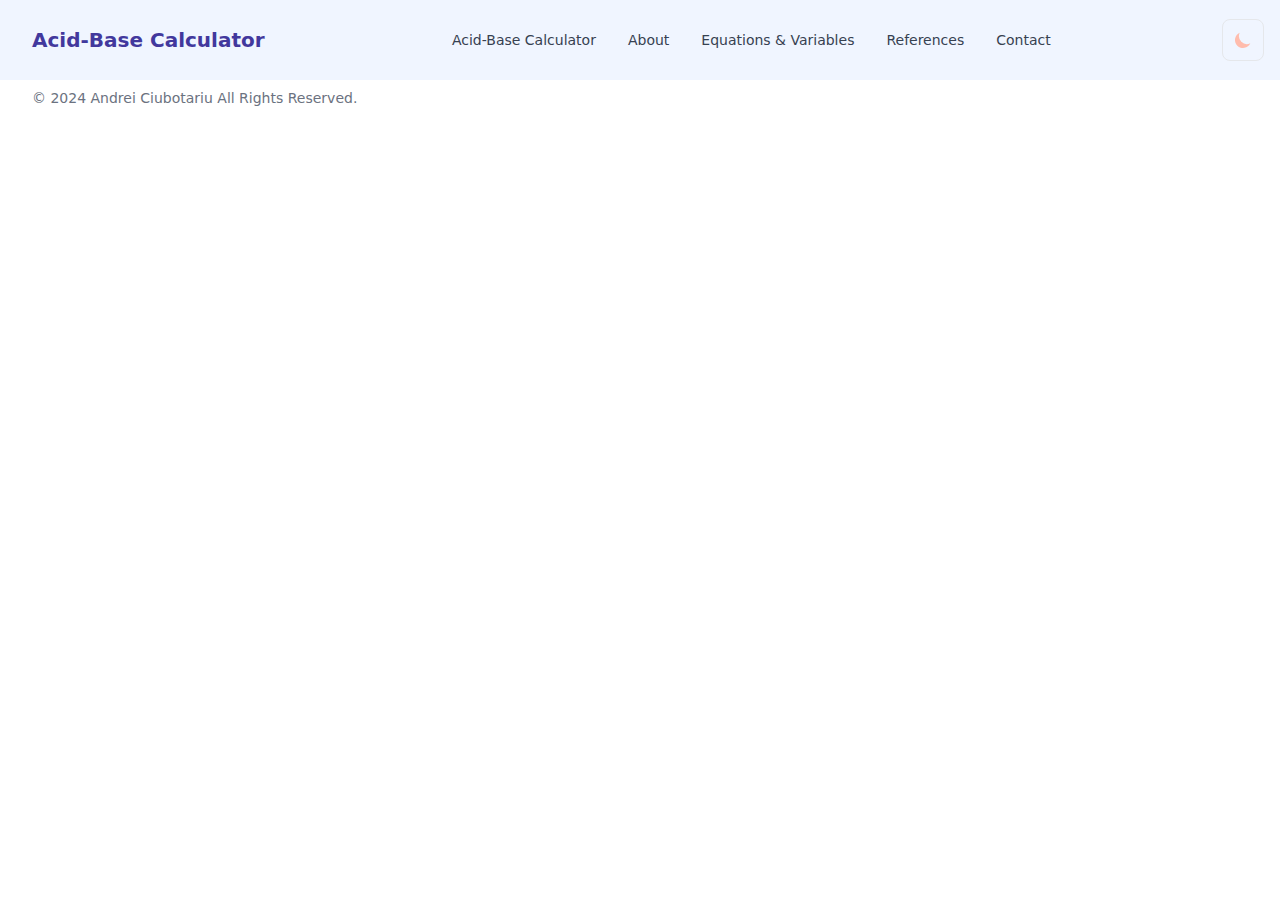
<file: references.html>
<!doctype html>
<html lang="en">
	<head>
		<meta charset="utf-8" />
		<link rel="icon" href="./favicon.png" />
		<meta name="viewport" content="width=device-width, initial-scale=1" />
		
		<link href="./_app/immutable/assets/0.HKq1HYDj.css" rel="stylesheet">
		<link rel="modulepreload" href="./_app/immutable/entry/start.B7BZURMp.js">
		<link rel="modulepreload" href="./_app/immutable/chunks/entry.jlIHXsrv.js">
		<link rel="modulepreload" href="./_app/immutable/chunks/runtime.BJ56vNOC.js">
		<link rel="modulepreload" href="./_app/immutable/chunks/index.BFqC5wTN.js">
		<link rel="modulepreload" href="./_app/immutable/chunks/index.D8Qf5bwv.js">
		<link rel="modulepreload" href="./_app/immutable/chunks/utils.DEFSPY0S.js">
		<link rel="modulepreload" href="./_app/immutable/chunks/paths.UCCtsaBJ.js">
		<link rel="modulepreload" href="./_app/immutable/chunks/index-client.ohiqu_-x.js">
		<link rel="modulepreload" href="./_app/immutable/entry/app.BPxyMwc6.js">
		<link rel="modulepreload" href="./_app/immutable/chunks/preload-helper.C1FmrZbK.js">
		<link rel="modulepreload" href="./_app/immutable/chunks/render.6prL4FKQ.js">
		<link rel="modulepreload" href="./_app/immutable/chunks/events.Cnd-DH1o.js">
		<link rel="modulepreload" href="./_app/immutable/chunks/svelte-head.DiN9pWWl.js">
		<link rel="modulepreload" href="./_app/immutable/chunks/template.DGMOw9wU.js">
		<link rel="modulepreload" href="./_app/immutable/chunks/disclose-version.Bg9kRutz.js">
		<link rel="modulepreload" href="./_app/immutable/chunks/props.CFbjdEIt.js">
		<link rel="modulepreload" href="./_app/immutable/chunks/this.CRiydrOk.js">
		<link rel="modulepreload" href="./_app/immutable/nodes/0.BlGOt7n2.js">
		<link rel="modulepreload" href="./_app/immutable/chunks/ToolbarButton.DU7VZOif.js">
		<link rel="modulepreload" href="./_app/immutable/chunks/legacy.CtaTdtmd.js">
		<link rel="modulepreload" href="./_app/immutable/chunks/bundle-mjs.DSSnt6Pe.js">
		<link rel="modulepreload" href="./_app/immutable/chunks/lifecycle.D_o5t8XP.js">
		<link rel="modulepreload" href="./_app/immutable/chunks/html.wUyB3ft7.js">
		<link rel="modulepreload" href="./_app/immutable/nodes/6.BkRNxWVr.js"><!--[--><script>
    if ('color-theme' in localStorage) {
      // explicit preference - overrides author's choice
      localStorage.getItem('color-theme') === 'dark' ? window.document.documentElement.classList.add('dark') : window.document.documentElement.classList.remove('dark');
    } else {
      // browser preference - does not overrides
      if (window.matchMedia('(prefers-color-scheme: dark)').matches) window.document.documentElement.classList.add('dark');
    }
  </script><!----><!--]-->
	</head>
	<body class="bg-white dark:bg-gray-800" data-sveltekit-preload-data="hover">
		<div style="display: contents"><!--[--><!--[--><!----><!--[!--><!--[--><!----><nav class="bg-indigo-50 dark:bg-gray-800 text-indigo-800 dark:text-indigo-400 border-indigo-300 dark:border-indigo-800 divide-indigo-300 dark:divide-indigo-800 px-2 sm:px-4 py-2.5 w-full"><!----><div class="mx-auto flex flex-wrap justify-between items-center w-full"><!----><!----><a href="./" class="flex items-center text-indigo-800 dark:text-indigo-400"><!----><span class="p-4 self-center whitespace-nowrap text-xl font-semibold dark:text-primary-400">Acid-Base Calculator</span><!----></a><!----> <!--[!--><button type="button" class="focus:outline-none whitespace-normal m-0.5 rounded-lg focus:ring-2 p-1.5 focus:ring-gray-400 hover:bg-gray-100 dark:hover:bg-gray-600 ms-3 md:hidden" aria-label="Open main menu"><!--[--><span class="sr-only">Open main menu</span><!--]--> <!----><svg xmlns="http://www.w3.org/2000/svg" role="button" tabindex="0" width="24" height="24" class="h-6 w-6 shrink-0" aria-label="bars 3" fill="none" viewBox="0 0 24 24" stroke-width="2"><!----><path stroke="currentColor" stroke-linecap="round" stroke-linejoin="round" d="M4 6h16M4 12h16M4 18h16"></path> <!----></svg><!----></button><!--]--><!----> <!--[!--><div class="w-full md:block md:w-auto" hidden><ul class="flex flex-col p-4 mt-4 md:flex-row md:space-x-8 rtl:space-x-reverse md:mt-0 md:text-sm md:font-medium"><!----><li><!----><a href="./" class="block py-2 pe-4 ps-3 md:p-0 rounded text-gray-700 hover:bg-gray-100 md:hover:bg-transparent md:border-0 md:hover:text-primary-700 md:dark:hover:text-white dark:hover:bg-gray-700 dark:hover:text-white md:dark:hover:bg-transparent dark:text-primary-400"><!----><!---->Acid-Base Calculator<!----><!----></a><!----></li><!----> <li><!----><a href="./about" class="block py-2 pe-4 ps-3 md:p-0 rounded text-gray-700 hover:bg-gray-100 md:hover:bg-transparent md:border-0 md:hover:text-primary-700 md:dark:hover:text-white dark:hover:bg-gray-700 dark:hover:text-white md:dark:hover:bg-transparent dark:text-primary-400"><!----><!---->About<!----><!----></a><!----></li><!----> <li><!----><a href="./equations-and-variables" class="block py-2 pe-4 ps-3 md:p-0 rounded text-gray-700 hover:bg-gray-100 md:hover:bg-transparent md:border-0 md:hover:text-primary-700 md:dark:hover:text-white dark:hover:bg-gray-700 dark:hover:text-white md:dark:hover:bg-transparent dark:text-primary-400"><!----><!---->Equations &amp; Variables<!----><!----></a><!----></li><!----> <li><!----><a href="./references" class="block py-2 pe-4 ps-3 md:p-0 rounded text-gray-700 hover:bg-gray-100 md:hover:bg-transparent md:border-0 md:hover:text-primary-700 md:dark:hover:text-white dark:hover:bg-gray-700 dark:hover:text-white md:dark:hover:bg-transparent dark:text-primary-400"><!----><!---->References<!----><!----></a><!----></li><!----> <li><!----><a href="./contact" class="block py-2 pe-4 ps-3 md:p-0 rounded text-gray-700 hover:bg-gray-100 md:hover:bg-transparent md:border-0 md:hover:text-primary-700 md:dark:hover:text-white dark:hover:bg-gray-700 dark:hover:text-white md:dark:hover:bg-transparent dark:text-primary-400"><!----><!---->Contact<!----><!----></a><!----></li><!----><!----></ul></div><!--]--><!----> <button aria-label="Dark mode" type="button" class="hover:bg-gray-100 dark:hover:bg-gray-700 focus:outline-none rounded-lg text-sm p-2.5 text-primary-400 dark:text-primary-400 border dark:border-gray-400"><span class="hidden dark:block"><!----><svg class="w-5 h-5" fill="currentColor" viewBox="0 0 20 20" xmlns="http://www.w3.org/2000/svg"><path d="M10 2a1 1 0 011 1v1a1 1 0 11-2 0V3a1 1 0 011-1zm4 8a4 4 0 11-8 0 4 4 0 018 0zm-.464 4.95l.707.707a1 1 0 001.414-1.414l-.707-.707a1 1 0 00-1.414 1.414zm2.12-10.607a1 1 0 010 1.414l-.706.707a1 1 0 11-1.414-1.414l.707-.707a1 1 0 011.414 0zM17 11a1 1 0 100-2h-1a1 1 0 100 2h1zm-7 4a1 1 0 011 1v1a1 1 0 11-2 0v-1a1 1 0 011-1zM5.05 6.464A1 1 0 106.465 5.05l-.708-.707a1 1 0 00-1.414 1.414l.707.707zm1.414 8.486l-.707.707a1 1 0 01-1.414-1.414l.707-.707a1 1 0 011.414 1.414zM4 11a1 1
  0 100-2H3a1 1 0 000 2h1z" fill-rule="evenodd" clip-rule="evenodd"></path></svg><!----></span> <span class="block dark:hidden"><!----><svg class="w-5 h-5" fill="currentColor" viewBox="0 0 20 20" xmlns="http://www.w3.org/2000/svg"><path d="M17.293 13.293A8 8 0 016.707 2.707a8.001 8.001 0 1010.586 10.586z"></path></svg><!----></span></button><!----><!----><!----></div><!----><!----></nav><!----><!--]--><!--]--><!----> <!----><div><!----><!----><!----></div><!----> <footer><!----><div class="my-0 mx-6 p-2 mb-5 sm:flex sm:items-center sm:justify-between border-gray-400"><span class="block text-sm text-gray-500 sm:text-center dark:text-gray-400">© 2024 <!--[--><a href="/" class="hover:underline">Andrei Ciubotariu</a><!--]--> All Rights Reserved.</span><!----> <ul class="flex flex-wrap items-center mt-3 text-sm text-gray-500 dark:text-gray-400 sm:mt-0"><!----><!----></ul><!----></div><!----></footer><!----><!----><!--]--> <!--[!--><!--]--><!--]-->
			
			<script>
				{
					__sveltekit_u109ne = {
						base: new URL(".", location).pathname.slice(0, -1)
					};

					const element = document.currentScript.parentElement;

					Promise.all([
						import("./_app/immutable/entry/start.B7BZURMp.js"),
						import("./_app/immutable/entry/app.BPxyMwc6.js")
					]).then(([kit, app]) => {
						kit.start(app, element, {
							node_ids: [0, 6],
							data: [null,null],
							form: null,
							error: null
						});
					});
				}
			</script>
		</div>
	</body>
</html>
</file>
<file: _app/immutable/assets/0.HKq1HYDj.css>
*,:before,:after{--tw-border-spacing-x: 0;--tw-border-spacing-y: 0;--tw-translate-x: 0;--tw-translate-y: 0;--tw-rotate: 0;--tw-skew-x: 0;--tw-skew-y: 0;--tw-scale-x: 1;--tw-scale-y: 1;--tw-pan-x: ;--tw-pan-y: ;--tw-pinch-zoom: ;--tw-scroll-snap-strictness: proximity;--tw-gradient-from-position: ;--tw-gradient-via-position: ;--tw-gradient-to-position: ;--tw-ordinal: ;--tw-slashed-zero: ;--tw-numeric-figure: ;--tw-numeric-spacing: ;--tw-numeric-fraction: ;--tw-ring-inset: ;--tw-ring-offset-width: 0px;--tw-ring-offset-color: #fff;--tw-ring-color: rgb(63 131 248 / .5);--tw-ring-offset-shadow: 0 0 #0000;--tw-ring-shadow: 0 0 #0000;--tw-shadow: 0 0 #0000;--tw-shadow-colored: 0 0 #0000;--tw-blur: ;--tw-brightness: ;--tw-contrast: ;--tw-grayscale: ;--tw-hue-rotate: ;--tw-invert: ;--tw-saturate: ;--tw-sepia: ;--tw-drop-shadow: ;--tw-backdrop-blur: ;--tw-backdrop-brightness: ;--tw-backdrop-contrast: ;--tw-backdrop-grayscale: ;--tw-backdrop-hue-rotate: ;--tw-backdrop-invert: ;--tw-backdrop-opacity: ;--tw-backdrop-saturate: ;--tw-backdrop-sepia: ;--tw-contain-size: ;--tw-contain-layout: ;--tw-contain-paint: ;--tw-contain-style: }::backdrop{--tw-border-spacing-x: 0;--tw-border-spacing-y: 0;--tw-translate-x: 0;--tw-translate-y: 0;--tw-rotate: 0;--tw-skew-x: 0;--tw-skew-y: 0;--tw-scale-x: 1;--tw-scale-y: 1;--tw-pan-x: ;--tw-pan-y: ;--tw-pinch-zoom: ;--tw-scroll-snap-strictness: proximity;--tw-gradient-from-position: ;--tw-gradient-via-position: ;--tw-gradient-to-position: ;--tw-ordinal: ;--tw-slashed-zero: ;--tw-numeric-figure: ;--tw-numeric-spacing: ;--tw-numeric-fraction: ;--tw-ring-inset: ;--tw-ring-offset-width: 0px;--tw-ring-offset-color: #fff;--tw-ring-color: rgb(63 131 248 / .5);--tw-ring-offset-shadow: 0 0 #0000;--tw-ring-shadow: 0 0 #0000;--tw-shadow: 0 0 #0000;--tw-shadow-colored: 0 0 #0000;--tw-blur: ;--tw-brightness: ;--tw-contrast: ;--tw-grayscale: ;--tw-hue-rotate: ;--tw-invert: ;--tw-saturate: ;--tw-sepia: ;--tw-drop-shadow: ;--tw-backdrop-blur: ;--tw-backdrop-brightness: ;--tw-backdrop-contrast: ;--tw-backdrop-grayscale: ;--tw-backdrop-hue-rotate: ;--tw-backdrop-invert: ;--tw-backdrop-opacity: ;--tw-backdrop-saturate: ;--tw-backdrop-sepia: ;--tw-contain-size: ;--tw-contain-layout: ;--tw-contain-paint: ;--tw-contain-style: }*,:before,:after{box-sizing:border-box;border-width:0;border-style:solid;border-color:#e5e7eb}:before,:after{--tw-content: ""}html,:host{line-height:1.5;-webkit-text-size-adjust:100%;-moz-tab-size:4;-o-tab-size:4;tab-size:4;font-family:ui-sans-serif,system-ui,sans-serif,"Apple Color Emoji","Segoe UI Emoji",Segoe UI Symbol,"Noto Color Emoji";font-feature-settings:normal;font-variation-settings:normal;-webkit-tap-highlight-color:transparent}body{margin:0;line-height:inherit}hr{height:0;color:inherit;border-top-width:1px}abbr:where([title]){-webkit-text-decoration:underline dotted;text-decoration:underline dotted}h1,h2,h3,h4,h5,h6{font-size:inherit;font-weight:inherit}a{color:inherit;text-decoration:inherit}b,strong{font-weight:bolder}code,kbd,samp,pre{font-family:ui-monospace,SFMono-Regular,Menlo,Monaco,Consolas,Liberation Mono,Courier New,monospace;font-feature-settings:normal;font-variation-settings:normal;font-size:1em}small{font-size:80%}sub,sup{font-size:75%;line-height:0;position:relative;vertical-align:baseline}sub{bottom:-.25em}sup{top:-.5em}table{text-indent:0;border-color:inherit;border-collapse:collapse}button,input,optgroup,select,textarea{font-family:inherit;font-feature-settings:inherit;font-variation-settings:inherit;font-size:100%;font-weight:inherit;line-height:inherit;letter-spacing:inherit;color:inherit;margin:0;padding:0}button,select{text-transform:none}button,input:where([type=button]),input:where([type=reset]),input:where([type=submit]){-webkit-appearance:button;background-color:transparent;background-image:none}:-moz-focusring{outline:auto}:-moz-ui-invalid{box-shadow:none}progress{vertical-align:baseline}::-webkit-inner-spin-button,::-webkit-outer-spin-button{height:auto}[type=search]{-webkit-appearance:textfield;outline-offset:-2px}::-webkit-search-decoration{-webkit-appearance:none}::-webkit-file-upload-button{-webkit-appearance:button;font:inherit}summary{display:list-item}blockquote,dl,dd,h1,h2,h3,h4,h5,h6,hr,figure,p,pre{margin:0}fieldset{margin:0;padding:0}legend{padding:0}ol,ul,menu{list-style:none;margin:0;padding:0}dialog{padding:0}textarea{resize:vertical}input::-moz-placeholder,textarea::-moz-placeholder{opacity:1;color:#9ca3af}input::placeholder,textarea::placeholder{opacity:1;color:#9ca3af}button,[role=button]{cursor:pointer}:disabled{cursor:default}img,svg,video,canvas,audio,iframe,embed,object{display:block;vertical-align:middle}img,video{max-width:100%;height:auto}[hidden]:where(:not([hidden=until-found])){display:none}[type=text],input:where(:not([type])),[type=email],[type=url],[type=password],[type=number],[type=date],[type=datetime-local],[type=month],[type=search],[type=tel],[type=time],[type=week],[multiple],textarea,select{-webkit-appearance:none;-moz-appearance:none;appearance:none;background-color:#fff;border-color:#6b7280;border-width:1px;border-radius:0;padding:.5rem .75rem;font-size:1rem;line-height:1.5rem;--tw-shadow: 0 0 #0000}[type=text]:focus,input:where(:not([type])):focus,[type=email]:focus,[type=url]:focus,[type=password]:focus,[type=number]:focus,[type=date]:focus,[type=datetime-local]:focus,[type=month]:focus,[type=search]:focus,[type=tel]:focus,[type=time]:focus,[type=week]:focus,[multiple]:focus,textarea:focus,select:focus{outline:2px solid transparent;outline-offset:2px;--tw-ring-inset: var(--tw-empty, );--tw-ring-offset-width: 0px;--tw-ring-offset-color: #fff;--tw-ring-color: #1C64F2;--tw-ring-offset-shadow: var(--tw-ring-inset) 0 0 0 var(--tw-ring-offset-width) var(--tw-ring-offset-color);--tw-ring-shadow: var(--tw-ring-inset) 0 0 0 calc(1px + var(--tw-ring-offset-width)) var(--tw-ring-color);box-shadow:var(--tw-ring-offset-shadow),var(--tw-ring-shadow),var(--tw-shadow);border-color:#1c64f2}::-webkit-date-and-time-value{min-height:1.5em;text-align:inherit}::-webkit-datetime-edit{display:inline-flex}::-webkit-datetime-edit,::-webkit-datetime-edit-year-field,::-webkit-datetime-edit-month-field,::-webkit-datetime-edit-day-field,::-webkit-datetime-edit-hour-field,::-webkit-datetime-edit-minute-field,::-webkit-datetime-edit-second-field,::-webkit-datetime-edit-millisecond-field,::-webkit-datetime-edit-meridiem-field{padding-top:0;padding-bottom:0}select{background-image:url("data:image/svg+xml,%3csvg xmlns='http://www.w3.org/2000/svg' fill='none' viewBox='0 0 20 20'%3e%3cpath stroke='%236B7280' stroke-linecap='round' stroke-linejoin='round' stroke-width='1.5' d='M6 8l4 4 4-4'/%3e%3c/svg%3e");background-position:right .5rem center;background-repeat:no-repeat;background-size:1.5em 1.5em;padding-right:2.5rem;-webkit-print-color-adjust:exact;print-color-adjust:exact}[multiple],[size]:where(select:not([size="1"])){background-image:initial;background-position:initial;background-repeat:unset;background-size:initial;padding-right:.75rem;-webkit-print-color-adjust:unset;print-color-adjust:unset}[type=checkbox]:checked,[type=radio]:checked{border-color:transparent;background-color:currentColor;background-size:100% 100%;background-position:center;background-repeat:no-repeat}[type=checkbox]:checked{background-image:url("data:image/svg+xml,%3csvg viewBox='0 0 16 16' fill='white' xmlns='http://www.w3.org/2000/svg'%3e%3cpath d='M12.207 4.793a1 1 0 010 1.414l-5 5a1 1 0 01-1.414 0l-2-2a1 1 0 011.414-1.414L6.5 9.086l4.293-4.293a1 1 0 011.414 0z'/%3e%3c/svg%3e")}@media (forced-colors: active){[type=checkbox]:checked{-webkit-appearance:auto;-moz-appearance:auto;appearance:auto}}[type=radio]:checked{background-image:url("data:image/svg+xml,%3csvg viewBox='0 0 16 16' fill='white' xmlns='http://www.w3.org/2000/svg'%3e%3ccircle cx='8' cy='8' r='3'/%3e%3c/svg%3e")}@media (forced-colors: active){[type=radio]:checked{-webkit-appearance:auto;-moz-appearance:auto;appearance:auto}}[type=checkbox]:checked:hover,[type=checkbox]:checked:focus,[type=radio]:checked:hover,[type=radio]:checked:focus{border-color:transparent;background-color:currentColor}[type=checkbox]:indeterminate{background-image:url("data:image/svg+xml,%3csvg xmlns='http://www.w3.org/2000/svg' fill='none' viewBox='0 0 16 16'%3e%3cpath stroke='white' stroke-linecap='round' stroke-linejoin='round' stroke-width='2' d='M4 8h8'/%3e%3c/svg%3e");border-color:transparent;background-color:currentColor;background-size:100% 100%;background-position:center;background-repeat:no-repeat}@media (forced-colors: active){[type=checkbox]:indeterminate{-webkit-appearance:auto;-moz-appearance:auto;appearance:auto}}[type=file]:focus{outline:1px solid ButtonText;outline:1px auto -webkit-focus-ring-color}[data-tooltip-style^=light]+.tooltip>.tooltip-arrow:before{border-style:solid;border-color:#e5e7eb}[data-tooltip-style^=light]+.tooltip[data-popper-placement^=top]>.tooltip-arrow:before{border-bottom-width:1px;border-right-width:1px}[data-tooltip-style^=light]+.tooltip[data-popper-placement^=right]>.tooltip-arrow:before{border-bottom-width:1px;border-left-width:1px}[data-tooltip-style^=light]+.tooltip[data-popper-placement^=bottom]>.tooltip-arrow:before{border-top-width:1px;border-left-width:1px}[data-tooltip-style^=light]+.tooltip[data-popper-placement^=left]>.tooltip-arrow:before{border-top-width:1px;border-right-width:1px}.tooltip[data-popper-placement^=top]>.tooltip-arrow{bottom:-4px}.tooltip[data-popper-placement^=bottom]>.tooltip-arrow{top:-4px}.tooltip[data-popper-placement^=left]>.tooltip-arrow{right:-4px}.tooltip[data-popper-placement^=right]>.tooltip-arrow{left:-4px}.tooltip.invisible>.tooltip-arrow:before{visibility:hidden}[data-popper-arrow],[data-popper-arrow]:before{position:absolute;width:8px;height:8px;background:inherit}[data-popper-arrow]{visibility:hidden}[data-popper-arrow]:before{content:"";visibility:visible;transform:rotate(45deg)}[data-popper-arrow]:after{content:"";visibility:visible;transform:rotate(45deg);position:absolute;width:9px;height:9px;background:inherit}[role=tooltip]>[data-popper-arrow]:before{border-style:solid;border-color:#e5e7eb}.dark [role=tooltip]>[data-popper-arrow]:before{border-style:solid;border-color:#4b5563}[role=tooltip]>[data-popper-arrow]:after{border-style:solid;border-color:#e5e7eb}.dark [role=tooltip]>[data-popper-arrow]:after{border-style:solid;border-color:#4b5563}[data-popover][role=tooltip][data-popper-placement^=top]>[data-popper-arrow]:before{border-bottom-width:1px;border-right-width:1px}[data-popover][role=tooltip][data-popper-placement^=top]>[data-popper-arrow]:after{border-bottom-width:1px;border-right-width:1px}[data-popover][role=tooltip][data-popper-placement^=right]>[data-popper-arrow]:before{border-bottom-width:1px;border-left-width:1px}[data-popover][role=tooltip][data-popper-placement^=right]>[data-popper-arrow]:after{border-bottom-width:1px;border-left-width:1px}[data-popover][role=tooltip][data-popper-placement^=bottom]>[data-popper-arrow]:before{border-top-width:1px;border-left-width:1px}[data-popover][role=tooltip][data-popper-placement^=bottom]>[data-popper-arrow]:after{border-top-width:1px;border-left-width:1px}[data-popover][role=tooltip][data-popper-placement^=left]>[data-popper-arrow]:before{border-top-width:1px;border-right-width:1px}[data-popover][role=tooltip][data-popper-placement^=left]>[data-popper-arrow]:after{border-top-width:1px;border-right-width:1px}[data-popover][role=tooltip][data-popper-placement^=top]>[data-popper-arrow]{bottom:-5px}[data-popover][role=tooltip][data-popper-placement^=bottom]>[data-popper-arrow]{top:-5px}[data-popover][role=tooltip][data-popper-placement^=left]>[data-popper-arrow]{right:-5px}[data-popover][role=tooltip][data-popper-placement^=right]>[data-popper-arrow]{left:-5px}[type=text],[type=email],[type=url],[type=password],[type=number],[type=date],[type=datetime-local],[type=month],[type=search],[type=tel],[type=time],[type=week],[multiple],textarea,select{-webkit-appearance:none;-moz-appearance:none;appearance:none;background-color:#fff;border-color:#6b7280;border-width:1px;border-radius:0;padding:.5rem .75rem;font-size:1rem;line-height:1.5rem;--tw-shadow: 0 0 #0000}[type=text]:focus,[type=email]:focus,[type=url]:focus,[type=password]:focus,[type=number]:focus,[type=date]:focus,[type=datetime-local]:focus,[type=month]:focus,[type=search]:focus,[type=tel]:focus,[type=time]:focus,[type=week]:focus,[multiple]:focus,textarea:focus,select:focus{outline:2px solid transparent;outline-offset:2px;--tw-ring-inset: var(--tw-empty, );--tw-ring-offset-width: 0px;--tw-ring-offset-color: #fff;--tw-ring-color: #1C64F2;--tw-ring-offset-shadow: var(--tw-ring-inset) 0 0 0 var(--tw-ring-offset-width) var(--tw-ring-offset-color);--tw-ring-shadow: var(--tw-ring-inset) 0 0 0 calc(1px + var(--tw-ring-offset-width)) var(--tw-ring-color);box-shadow:var(--tw-ring-offset-shadow),var(--tw-ring-shadow),var(--tw-shadow);border-color:#1c64f2}input::-moz-placeholder,textarea::-moz-placeholder{color:#6b7280;opacity:1}input::placeholder,textarea::placeholder{color:#6b7280;opacity:1}::-webkit-datetime-edit-fields-wrapper{padding:0}input[type=time]::-webkit-calendar-picker-indicator{background:none}select:not([size]){background-image:url("data:image/svg+xml,%3csvg aria-hidden='true' xmlns='http://www.w3.org/2000/svg' fill='none' viewBox='0 0 10 6'%3e %3cpath stroke='%236B7280' stroke-linecap='round' stroke-linejoin='round' stroke-width='2' d='m1 1 4 4 4-4'/%3e %3c/svg%3e");background-position:right .75rem center;background-repeat:no-repeat;background-size:.75em .75em;padding-right:2.5rem;-webkit-print-color-adjust:exact;print-color-adjust:exact}:is([dir=rtl]) select:not([size]){background-position:left .75rem center;padding-right:.75rem;padding-left:0}[multiple]{background-image:initial;background-position:initial;background-repeat:unset;background-size:initial;padding-right:.75rem;-webkit-print-color-adjust:unset;print-color-adjust:unset}[type=checkbox],[type=radio]{-webkit-appearance:none;-moz-appearance:none;appearance:none;padding:0;-webkit-print-color-adjust:exact;print-color-adjust:exact;display:inline-block;vertical-align:middle;background-origin:border-box;-webkit-user-select:none;-moz-user-select:none;user-select:none;flex-shrink:0;height:1rem;width:1rem;color:#1c64f2;background-color:#fff;border-color:#6b7280;border-width:1px;--tw-shadow: 0 0 #0000}[type=checkbox]{border-radius:0}[type=radio]{border-radius:100%}[type=checkbox]:focus,[type=radio]:focus{outline:2px solid transparent;outline-offset:2px;--tw-ring-inset: var(--tw-empty, );--tw-ring-offset-width: 2px;--tw-ring-offset-color: #fff;--tw-ring-color: #1C64F2;--tw-ring-offset-shadow: var(--tw-ring-inset) 0 0 0 var(--tw-ring-offset-width) var(--tw-ring-offset-color);--tw-ring-shadow: var(--tw-ring-inset) 0 0 0 calc(2px + var(--tw-ring-offset-width)) var(--tw-ring-color);box-shadow:var(--tw-ring-offset-shadow),var(--tw-ring-shadow),var(--tw-shadow)}[type=checkbox]:checked,[type=radio]:checked,.dark [type=checkbox]:checked,.dark [type=radio]:checked{border-color:transparent;background-color:currentColor;background-size:.55em .55em;background-position:center;background-repeat:no-repeat}[type=checkbox]:checked{background-image:url("data:image/svg+xml,%3csvg aria-hidden='true' xmlns='http://www.w3.org/2000/svg' fill='none' viewBox='0 0 16 12'%3e %3cpath stroke='white' stroke-linecap='round' stroke-linejoin='round' stroke-width='3' d='M1 5.917 5.724 10.5 15 1.5'/%3e %3c/svg%3e");background-repeat:no-repeat;background-size:.55em .55em;-webkit-print-color-adjust:exact;print-color-adjust:exact}[type=radio]:checked{background-image:url("data:image/svg+xml,%3csvg viewBox='0 0 16 16' fill='white' xmlns='http://www.w3.org/2000/svg'%3e%3ccircle cx='8' cy='8' r='3'/%3e%3c/svg%3e");background-size:1em 1em}.dark [type=radio]:checked{background-image:url("data:image/svg+xml,%3csvg viewBox='0 0 16 16' fill='white' xmlns='http://www.w3.org/2000/svg'%3e%3ccircle cx='8' cy='8' r='3'/%3e%3c/svg%3e");background-size:1em 1em}[type=checkbox]:indeterminate{background-image:url("data:image/svg+xml,%3csvg aria-hidden='true' xmlns='http://www.w3.org/2000/svg' fill='none' viewBox='0 0 16 12'%3e %3cpath stroke='white' stroke-linecap='round' stroke-linejoin='round' stroke-width='3' d='M0.5 6h14'/%3e %3c/svg%3e");background-color:currentColor;border-color:transparent;background-position:center;background-repeat:no-repeat;background-size:.55em .55em;-webkit-print-color-adjust:exact;print-color-adjust:exact}[type=checkbox]:indeterminate:hover,[type=checkbox]:indeterminate:focus{border-color:transparent;background-color:currentColor}[type=file]{background:unset;border-color:inherit;border-width:0;border-radius:0;padding:0;font-size:unset;line-height:inherit}[type=file]:focus{outline:1px auto inherit}input[type=file]::file-selector-button{color:#fff;background:#1f2937;border:0;font-weight:500;font-size:.875rem;cursor:pointer;padding:.625rem 1rem .625rem 2rem;margin-inline-start:-1rem;margin-inline-end:1rem}input[type=file]::file-selector-button:hover{background:#374151}:is([dir=rtl]) input[type=file]::file-selector-button{padding-right:2rem;padding-left:1rem}.dark input[type=file]::file-selector-button{color:#fff;background:#4b5563}.dark input[type=file]::file-selector-button:hover{background:#6b7280}input[type=range]::-webkit-slider-thumb{height:1.25rem;width:1.25rem;background:#1c64f2;border-radius:9999px;border:0;appearance:none;-moz-appearance:none;-webkit-appearance:none;cursor:pointer}input[type=range]:disabled::-webkit-slider-thumb{background:#9ca3af}.dark input[type=range]:disabled::-webkit-slider-thumb{background:#6b7280}input[type=range]:focus::-webkit-slider-thumb{outline:2px solid transparent;outline-offset:2px;--tw-ring-offset-shadow: var(--tw-ring-inset) 0 0 0 var(--tw-ring-offset-width) var(--tw-ring-offset-color);--tw-ring-shadow: var(--tw-ring-inset) 0 0 0 calc(4px + var(--tw-ring-offset-width)) var(--tw-ring-color);box-shadow:var(--tw-ring-offset-shadow),var(--tw-ring-shadow),var(--tw-shadow, 0 0 #0000);--tw-ring-opacity: 1px;--tw-ring-color: rgb(164 202 254 / var(--tw-ring-opacity))}input[type=range]::-moz-range-thumb{height:1.25rem;width:1.25rem;background:#1c64f2;border-radius:9999px;border:0;appearance:none;-moz-appearance:none;-webkit-appearance:none;cursor:pointer}input[type=range]:disabled::-moz-range-thumb{background:#9ca3af}.dark input[type=range]:disabled::-moz-range-thumb{background:#6b7280}input[type=range]::-moz-range-progress{background:#3f83f8}input[type=range]::-ms-fill-lower{background:#3f83f8}input[type=range].range-sm::-webkit-slider-thumb{height:1rem;width:1rem}input[type=range].range-lg::-webkit-slider-thumb{height:1.5rem;width:1.5rem}input[type=range].range-sm::-moz-range-thumb{height:1rem;width:1rem}input[type=range].range-lg::-moz-range-thumb{height:1.5rem;width:1.5rem}.container{width:100%}@media (min-width: 640px){.container{max-width:640px}}@media (min-width: 768px){.container{max-width:768px}}@media (min-width: 1024px){.container{max-width:1024px}}@media (min-width: 1280px){.container{max-width:1280px}}@media (min-width: 1536px){.container{max-width:1536px}}.sr-only{position:absolute;width:1px;height:1px;padding:0;margin:-1px;overflow:hidden;clip:rect(0,0,0,0);white-space:nowrap;border-width:0}.pointer-events-none{pointer-events:none}.pointer-events-auto{pointer-events:auto}.visible{visibility:visible}.static{position:static}.fixed{position:fixed}.absolute{position:absolute}.relative{position:relative}.sticky{position:sticky}.-inset-1{top:-.25rem;right:-.25rem;bottom:-.25rem;left:-.25rem}.inset-0{top:0;right:0;bottom:0;left:0}.inset-x-0{left:0;right:0}.inset-y-0{top:0;bottom:0}.-left-\[17px\]{left:-17px}.-right-\[16px\]{right:-16px}.-right-\[17px\]{right:-17px}.-start-1\.5{inset-inline-start:-.375rem}.-start-14{inset-inline-start:-3.5rem}.-start-3{inset-inline-start:-.75rem}.bottom-0{bottom:0}.bottom-4{bottom:1rem}.bottom-5{bottom:1.25rem}.bottom-6{bottom:1.5rem}.end-0{inset-inline-end:0px}.end-2\.5{inset-inline-end:.625rem}.end-5{inset-inline-end:1.25rem}.end-6{inset-inline-end:1.5rem}.left-1\/2{left:50%}.right-0{right:0}.start-0{inset-inline-start:0px}.start-1{inset-inline-start:.25rem}.start-1\/2{inset-inline-start:50%}.start-2\.5{inset-inline-start:.625rem}.start-5{inset-inline-start:1.25rem}.top-0{top:0}.top-1{top:.25rem}.top-1\/2{top:50%}.top-2{top:.5rem}.top-3{top:.75rem}.top-4{top:1rem}.top-5{top:1.25rem}.top-6{top:1.5rem}.top-\[124px\]{top:124px}.top-\[142px\]{top:142px}.top-\[178px\]{top:178px}.top-\[40px\]{top:40px}.top-\[72px\]{top:72px}.top-\[88px\]{top:88px}.top-\[calc\(100\%\+1rem\)\]{top:calc(100% + 1rem)}.-z-10{z-index:-10}.z-0{z-index:0}.z-10{z-index:10}.z-30{z-index:30}.z-40{z-index:40}.z-50{z-index:50}.col-span-2{grid-column:span 2 / span 2}.col-span-4{grid-column:span 4 / span 4}.col-span-6{grid-column:span 6 / span 6}.m-0\.5{margin:.125rem}.-mx-1\.5{margin-left:-.375rem;margin-right:-.375rem}.-my-0{margin-top:-0px;margin-bottom:-0px}.-my-1{margin-top:-.25rem;margin-bottom:-.25rem}.-my-1\.5{margin-top:-.375rem;margin-bottom:-.375rem}.-my-2{margin-top:-.5rem;margin-bottom:-.5rem}.-my-3{margin-top:-.75rem;margin-bottom:-.75rem}.-my-4{margin-top:-1rem;margin-bottom:-1rem}.-my-5{margin-top:-1.25rem;margin-bottom:-1.25rem}.mx-2{margin-left:.5rem;margin-right:.5rem}.mx-4{margin-left:1rem;margin-right:1rem}.mx-5{margin-left:1.25rem;margin-right:1.25rem}.mx-6{margin-left:1.5rem;margin-right:1.5rem}.mx-auto{margin-left:auto;margin-right:auto}.my-0{margin-top:0;margin-bottom:0}.my-1{margin-top:.25rem;margin-bottom:.25rem}.my-2{margin-top:.5rem;margin-bottom:.5rem}.my-3{margin-top:.75rem;margin-bottom:.75rem}.my-4{margin-top:1rem;margin-bottom:1rem}.my-5{margin-top:1.25rem;margin-bottom:1.25rem}.my-8{margin-top:2rem;margin-bottom:2rem}.\!ml-0{margin-left:0!important}.-mb-0{margin-bottom:-0px}.-mb-2{margin-bottom:-.5rem}.-mb-3{margin-bottom:-.75rem}.-mb-5{margin-bottom:-1.25rem}.-mb-px{margin-bottom:-1px}.-me-1\.5{margin-inline-end:-.375rem}.-ms-4{margin-inline-start:-1rem}.-mt-px{margin-top:-1px}.mb-0{margin-bottom:0}.mb-1{margin-bottom:.25rem}.mb-10{margin-bottom:2.5rem}.mb-2{margin-bottom:.5rem}.mb-2\.5{margin-bottom:.625rem}.mb-3{margin-bottom:.75rem}.mb-4{margin-bottom:1rem}.mb-5{margin-bottom:1.25rem}.mb-6{margin-bottom:1.5rem}.mb-px{margin-bottom:1px}.me-1{margin-inline-end:.25rem}.me-2{margin-inline-end:.5rem}.me-2\.5{margin-inline-end:.625rem}.me-3{margin-inline-end:.75rem}.me-4{margin-inline-end:1rem}.ml-auto{margin-left:auto}.mr-0{margin-right:0}.ms-1{margin-inline-start:.25rem}.ms-1\.5{margin-inline-start:.375rem}.ms-2{margin-inline-start:.5rem}.ms-3{margin-inline-start:.75rem}.ms-4{margin-inline-start:1rem}.ms-6{margin-inline-start:1.5rem}.ms-auto{margin-inline-start:auto}.mt-1{margin-top:.25rem}.mt-1\.5{margin-top:.375rem}.mt-2{margin-top:.5rem}.mt-3{margin-top:.75rem}.mt-4{margin-top:1rem}.mt-6{margin-top:1.5rem}.block{display:block}.inline-block{display:inline-block}.\!inline{display:inline!important}.inline{display:inline}.flex{display:flex}.inline-flex{display:inline-flex}.table{display:table}.grid{display:grid}.contents{display:contents}.\!hidden{display:none!important}.hidden{display:none}.h-1{height:.25rem}.h-10{height:2.5rem}.h-12{height:3rem}.h-14{height:3.5rem}.h-16{height:4rem}.h-2{height:.5rem}.h-2\.5{height:.625rem}.h-20{height:5rem}.h-24{height:6rem}.h-3{height:.75rem}.h-3\.5{height:.875rem}.h-36{height:9rem}.h-4{height:1rem}.h-48{height:12rem}.h-5{height:1.25rem}.h-56{height:14rem}.h-6{height:1.5rem}.h-64{height:16rem}.h-7{height:1.75rem}.h-72{height:18rem}.h-8{height:2rem}.h-80{height:20rem}.h-9{height:2.25rem}.h-96{height:24rem}.h-\[10px\]{height:10px}.h-\[140px\]{height:140px}.h-\[156px\]{height:156px}.h-\[172px\]{height:172px}.h-\[17px\]{height:17px}.h-\[18px\]{height:18px}.h-\[193px\]{height:193px}.h-\[213px\]{height:213px}.h-\[24px\]{height:24px}.h-\[32px\]{height:32px}.h-\[41px\]{height:41px}.h-\[426px\]{height:426px}.h-\[454px\]{height:454px}.h-\[46px\]{height:46px}.h-\[52px\]{height:52px}.h-\[55px\]{height:55px}.h-\[572px\]{height:572px}.h-\[5px\]{height:5px}.h-\[600px\]{height:600px}.h-\[63px\]{height:63px}.h-\[64px\]{height:64px}.h-auto{height:auto}.h-full{height:100%}.h-modal{height:calc(100% - 2rem)}.h-px{height:1px}.max-h-64{max-height:16rem}.max-h-full{max-height:100%}.min-h-\[2\.4rem\]{min-height:2.4rem}.min-h-\[2\.7rem\]{min-height:2.7rem}.min-h-\[3\.2rem\]{min-height:3.2rem}.\!w-full{width:100%!important}.w-1{width:.25rem}.w-1\/2{width:50%}.w-10{width:2.5rem}.w-10\/12{width:83.333333%}.w-11{width:2.75rem}.w-11\/12{width:91.666667%}.w-12{width:3rem}.w-14{width:3.5rem}.w-2{width:.5rem}.w-2\.5{width:.625rem}.w-2\/4{width:50%}.w-20{width:5rem}.w-24{width:6rem}.w-3{width:.75rem}.w-3\.5{width:.875rem}.w-32{width:8rem}.w-36{width:9rem}.w-4{width:1rem}.w-48{width:12rem}.w-5{width:1.25rem}.w-6{width:1.5rem}.w-64{width:16rem}.w-8{width:2rem}.w-8\/12{width:66.666667%}.w-80{width:20rem}.w-9{width:2.25rem}.w-9\/12{width:75%}.w-\[10px\]{width:10px}.w-\[148px\]{width:148px}.w-\[188px\]{width:188px}.w-\[1px\]{width:1px}.w-\[208px\]{width:208px}.w-\[272px\]{width:272px}.w-\[300px\]{width:300px}.w-\[3px\]{width:3px}.w-\[52px\]{width:52px}.w-\[56px\]{width:56px}.w-\[6px\]{width:6px}.w-\[calc\(100\%-2rem\)\]{width:calc(100% - 2rem)}.w-full{width:100%}.min-w-full{min-width:100%}.max-w-2xl{max-width:42rem}.max-w-4xl{max-width:56rem}.max-w-60{max-width:15rem}.max-w-7xl{max-width:80rem}.max-w-\[133px\]{max-width:133px}.max-w-\[301px\]{max-width:301px}.max-w-\[341px\]{max-width:341px}.max-w-\[351px\]{max-width:351px}.max-w-\[540px\]{max-width:540px}.max-w-\[640px\]{max-width:640px}.max-w-\[83px\]{max-width:83px}.max-w-full{max-width:100%}.max-w-lg{max-width:32rem}.max-w-md{max-width:28rem}.max-w-screen-md{max-width:768px}.max-w-screen-xl{max-width:1280px}.max-w-sm{max-width:24rem}.max-w-xl{max-width:36rem}.max-w-xs{max-width:20rem}.flex-1{flex:1 1 0%}.flex-shrink-0,.shrink-0{flex-shrink:0}.origin-left{transform-origin:left}.-translate-x-1\/2{--tw-translate-x: -50%;transform:translate(var(--tw-translate-x),var(--tw-translate-y)) rotate(var(--tw-rotate)) skew(var(--tw-skew-x)) skewY(var(--tw-skew-y)) scaleX(var(--tw-scale-x)) scaleY(var(--tw-scale-y))}.-translate-x-1\/3{--tw-translate-x: -33.333333%;transform:translate(var(--tw-translate-x),var(--tw-translate-y)) rotate(var(--tw-rotate)) skew(var(--tw-skew-x)) skewY(var(--tw-skew-y)) scaleX(var(--tw-scale-x)) scaleY(var(--tw-scale-y))}.-translate-y-1\/2{--tw-translate-y: -50%;transform:translate(var(--tw-translate-x),var(--tw-translate-y)) rotate(var(--tw-rotate)) skew(var(--tw-skew-x)) skewY(var(--tw-skew-y)) scaleX(var(--tw-scale-x)) scaleY(var(--tw-scale-y))}.-translate-y-1\/3{--tw-translate-y: -33.333333%;transform:translate(var(--tw-translate-x),var(--tw-translate-y)) rotate(var(--tw-rotate)) skew(var(--tw-skew-x)) skewY(var(--tw-skew-y)) scaleX(var(--tw-scale-x)) scaleY(var(--tw-scale-y))}.-translate-y-4{--tw-translate-y: -1rem;transform:translate(var(--tw-translate-x),var(--tw-translate-y)) rotate(var(--tw-rotate)) skew(var(--tw-skew-x)) skewY(var(--tw-skew-y)) scaleX(var(--tw-scale-x)) scaleY(var(--tw-scale-y))}.-translate-y-6{--tw-translate-y: -1.5rem;transform:translate(var(--tw-translate-x),var(--tw-translate-y)) rotate(var(--tw-rotate)) skew(var(--tw-skew-x)) skewY(var(--tw-skew-y)) scaleX(var(--tw-scale-x)) scaleY(var(--tw-scale-y))}.translate-x-1\/3{--tw-translate-x: 33.333333%;transform:translate(var(--tw-translate-x),var(--tw-translate-y)) rotate(var(--tw-rotate)) skew(var(--tw-skew-x)) skewY(var(--tw-skew-y)) scaleX(var(--tw-scale-x)) scaleY(var(--tw-scale-y))}.translate-y-1\/3{--tw-translate-y: 33.333333%;transform:translate(var(--tw-translate-x),var(--tw-translate-y)) rotate(var(--tw-rotate)) skew(var(--tw-skew-x)) skewY(var(--tw-skew-y)) scaleX(var(--tw-scale-x)) scaleY(var(--tw-scale-y))}.rotate-45{--tw-rotate: 45deg;transform:translate(var(--tw-translate-x),var(--tw-translate-y)) rotate(var(--tw-rotate)) skew(var(--tw-skew-x)) skewY(var(--tw-skew-y)) scaleX(var(--tw-scale-x)) scaleY(var(--tw-scale-y))}.scale-75{--tw-scale-x: .75;--tw-scale-y: .75;transform:translate(var(--tw-translate-x),var(--tw-translate-y)) rotate(var(--tw-rotate)) skew(var(--tw-skew-x)) skewY(var(--tw-skew-y)) scaleX(var(--tw-scale-x)) scaleY(var(--tw-scale-y))}.transform{transform:translate(var(--tw-translate-x),var(--tw-translate-y)) rotate(var(--tw-rotate)) skew(var(--tw-skew-x)) skewY(var(--tw-skew-y)) scaleX(var(--tw-scale-x)) scaleY(var(--tw-scale-y))}@keyframes pulse{50%{opacity:.5}}.animate-pulse{animation:pulse 2s cubic-bezier(.4,0,.6,1) infinite}@keyframes spin{to{transform:rotate(360deg)}}.animate-spin{animation:spin 1s linear infinite}.cursor-not-allowed{cursor:not-allowed}.cursor-pointer{cursor:pointer}.resize{resize:both}.list-inside{list-style-position:inside}.list-outside{list-style-position:outside}.list-decimal{list-style-type:decimal}.list-disc{list-style-type:disc}.list-none{list-style-type:none}.appearance-none{-webkit-appearance:none;-moz-appearance:none;appearance:none}.grid-flow-row{grid-auto-flow:row}.grid-cols-1{grid-template-columns:repeat(1,minmax(0,1fr))}.grid-cols-2{grid-template-columns:repeat(2,minmax(0,1fr))}.grid-cols-3{grid-template-columns:repeat(3,minmax(0,1fr))}.grid-cols-4{grid-template-columns:repeat(4,minmax(0,1fr))}.grid-cols-7{grid-template-columns:repeat(7,minmax(0,1fr))}.flex-row{flex-direction:row}.flex-col{flex-direction:column}.flex-col-reverse{flex-direction:column-reverse}.flex-wrap{flex-wrap:wrap}.place-content-start{place-content:start}.items-start{align-items:flex-start}.items-end{align-items:flex-end}.items-center{align-items:center}.items-baseline{align-items:baseline}.justify-start{justify-content:flex-start}.justify-end{justify-content:flex-end}.justify-center{justify-content:center}.justify-between{justify-content:space-between}.justify-around{justify-content:space-around}.gap-1{gap:.25rem}.gap-2{gap:.5rem}.gap-3{gap:.75rem}.gap-8{gap:2rem}.gap-y-4{row-gap:1rem}.-space-x-px>:not([hidden])~:not([hidden]){--tw-space-x-reverse: 0;margin-right:calc(-1px * var(--tw-space-x-reverse));margin-left:calc(-1px * calc(1 - var(--tw-space-x-reverse)))}.space-x-1>:not([hidden])~:not([hidden]){--tw-space-x-reverse: 0;margin-right:calc(.25rem * var(--tw-space-x-reverse));margin-left:calc(.25rem * calc(1 - var(--tw-space-x-reverse)))}.space-x-2>:not([hidden])~:not([hidden]){--tw-space-x-reverse: 0;margin-right:calc(.5rem * var(--tw-space-x-reverse));margin-left:calc(.5rem * calc(1 - var(--tw-space-x-reverse)))}.space-x-3>:not([hidden])~:not([hidden]){--tw-space-x-reverse: 0;margin-right:calc(.75rem * var(--tw-space-x-reverse));margin-left:calc(.75rem * calc(1 - var(--tw-space-x-reverse)))}.space-x-4>:not([hidden])~:not([hidden]){--tw-space-x-reverse: 0;margin-right:calc(1rem * var(--tw-space-x-reverse));margin-left:calc(1rem * calc(1 - var(--tw-space-x-reverse)))}.space-x-6>:not([hidden])~:not([hidden]){--tw-space-x-reverse: 0;margin-right:calc(1.5rem * var(--tw-space-x-reverse));margin-left:calc(1.5rem * calc(1 - var(--tw-space-x-reverse)))}.space-y-1>:not([hidden])~:not([hidden]){--tw-space-y-reverse: 0;margin-top:calc(.25rem * calc(1 - var(--tw-space-y-reverse)));margin-bottom:calc(.25rem * var(--tw-space-y-reverse))}.space-y-2>:not([hidden])~:not([hidden]){--tw-space-y-reverse: 0;margin-top:calc(.5rem * calc(1 - var(--tw-space-y-reverse)));margin-bottom:calc(.5rem * var(--tw-space-y-reverse))}.space-y-2\.5>:not([hidden])~:not([hidden]){--tw-space-y-reverse: 0;margin-top:calc(.625rem * calc(1 - var(--tw-space-y-reverse)));margin-bottom:calc(.625rem * var(--tw-space-y-reverse))}.space-y-4>:not([hidden])~:not([hidden]){--tw-space-y-reverse: 0;margin-top:calc(1rem * calc(1 - var(--tw-space-y-reverse)));margin-bottom:calc(1rem * var(--tw-space-y-reverse))}.space-y-8>:not([hidden])~:not([hidden]){--tw-space-y-reverse: 0;margin-top:calc(2rem * calc(1 - var(--tw-space-y-reverse)));margin-bottom:calc(2rem * var(--tw-space-y-reverse))}.divide-x>:not([hidden])~:not([hidden]){--tw-divide-x-reverse: 0;border-right-width:calc(1px * var(--tw-divide-x-reverse));border-left-width:calc(1px * calc(1 - var(--tw-divide-x-reverse)))}.divide-y>:not([hidden])~:not([hidden]){--tw-divide-y-reverse: 0;border-top-width:calc(1px * calc(1 - var(--tw-divide-y-reverse)));border-bottom-width:calc(1px * var(--tw-divide-y-reverse))}.divide-blue-300>:not([hidden])~:not([hidden]){--tw-divide-opacity: 1;border-color:rgb(164 202 254 / var(--tw-divide-opacity, 1))}.divide-gray-100>:not([hidden])~:not([hidden]){--tw-divide-opacity: 1;border-color:rgb(243 244 246 / var(--tw-divide-opacity, 1))}.divide-gray-200>:not([hidden])~:not([hidden]){--tw-divide-opacity: 1;border-color:rgb(229 231 235 / var(--tw-divide-opacity, 1))}.divide-gray-300>:not([hidden])~:not([hidden]){--tw-divide-opacity: 1;border-color:rgb(209 213 219 / var(--tw-divide-opacity, 1))}.divide-gray-500>:not([hidden])~:not([hidden]){--tw-divide-opacity: 1;border-color:rgb(107 114 128 / var(--tw-divide-opacity, 1))}.divide-gray-700>:not([hidden])~:not([hidden]){--tw-divide-opacity: 1;border-color:rgb(55 65 81 / var(--tw-divide-opacity, 1))}.divide-green-300>:not([hidden])~:not([hidden]){--tw-divide-opacity: 1;border-color:rgb(132 225 188 / var(--tw-divide-opacity, 1))}.divide-indigo-300>:not([hidden])~:not([hidden]){--tw-divide-opacity: 1;border-color:rgb(180 198 252 / var(--tw-divide-opacity, 1))}.divide-orange-300>:not([hidden])~:not([hidden]){--tw-divide-opacity: 1;border-color:rgb(253 186 140 / var(--tw-divide-opacity, 1))}.divide-pink-300>:not([hidden])~:not([hidden]){--tw-divide-opacity: 1;border-color:rgb(248 180 217 / var(--tw-divide-opacity, 1))}.divide-primary-500>:not([hidden])~:not([hidden]){--tw-divide-opacity: 1;border-color:rgb(254 121 93 / var(--tw-divide-opacity, 1))}.divide-purple-300>:not([hidden])~:not([hidden]){--tw-divide-opacity: 1;border-color:rgb(202 191 253 / var(--tw-divide-opacity, 1))}.divide-red-300>:not([hidden])~:not([hidden]){--tw-divide-opacity: 1;border-color:rgb(248 180 180 / var(--tw-divide-opacity, 1))}.divide-yellow-300>:not([hidden])~:not([hidden]){--tw-divide-opacity: 1;border-color:rgb(250 202 21 / var(--tw-divide-opacity, 1))}.self-center{align-self:center}.overflow-hidden{overflow:hidden}.overflow-x-auto{overflow-x:auto}.overflow-y-auto{overflow-y:auto}.overflow-y-scroll{overflow-y:scroll}.overscroll-contain{overscroll-behavior:contain}.whitespace-normal{white-space:normal}.whitespace-nowrap{white-space:nowrap}.whitespace-pre{white-space:pre}.whitespace-pre-line{white-space:pre-line}.whitespace-pre-wrap{white-space:pre-wrap}.\!rounded-md{border-radius:.375rem!important}.rounded{border-radius:.25rem}.rounded-\[2\.5rem\]{border-radius:2.5rem}.rounded-\[2rem\]{border-radius:2rem}.rounded-full{border-radius:9999px}.rounded-lg{border-radius:.5rem}.rounded-md{border-radius:.375rem}.rounded-sm{border-radius:.125rem}.rounded-xl{border-radius:.75rem}.rounded-b-\[1rem\]{border-bottom-right-radius:1rem;border-bottom-left-radius:1rem}.rounded-b-\[2\.5rem\]{border-bottom-right-radius:2.5rem;border-bottom-left-radius:2.5rem}.rounded-b-lg{border-bottom-right-radius:.5rem;border-bottom-left-radius:.5rem}.rounded-b-xl{border-bottom-right-radius:.75rem;border-bottom-left-radius:.75rem}.rounded-e-full{border-start-end-radius:9999px;border-end-end-radius:9999px}.rounded-e-lg{border-start-end-radius:.5rem;border-end-end-radius:.5rem}.rounded-l{border-top-left-radius:.25rem;border-bottom-left-radius:.25rem}.rounded-l-lg{border-top-left-radius:.5rem;border-bottom-left-radius:.5rem}.rounded-r{border-top-right-radius:.25rem;border-bottom-right-radius:.25rem}.rounded-r-lg{border-top-right-radius:.5rem;border-bottom-right-radius:.5rem}.rounded-s-full{border-start-start-radius:9999px;border-end-start-radius:9999px}.rounded-s-lg{border-start-start-radius:.5rem;border-end-start-radius:.5rem}.rounded-t-\[2\.5rem\]{border-top-left-radius:2.5rem;border-top-right-radius:2.5rem}.rounded-t-lg{border-top-left-radius:.5rem;border-top-right-radius:.5rem}.rounded-t-md{border-top-left-radius:.375rem;border-top-right-radius:.375rem}.rounded-t-sm{border-top-left-radius:.125rem;border-top-right-radius:.125rem}.rounded-t-xl{border-top-left-radius:.75rem;border-top-right-radius:.75rem}.\!border-0{border-width:0px!important}.border{border-width:1px}.border-0{border-width:0px}.border-2{border-width:2px}.border-\[10px\]{border-width:10px}.border-\[14px\]{border-width:14px}.border-\[16px\]{border-width:16px}.border-\[8px\]{border-width:8px}.border-x{border-left-width:1px;border-right-width:1px}.border-y{border-top-width:1px;border-bottom-width:1px}.border-b{border-bottom-width:1px}.border-b-2{border-bottom-width:2px}.border-e{border-inline-end-width:1px}.border-s{border-inline-start-width:1px}.border-s-4{border-inline-start-width:4px}.border-t{border-top-width:1px}.border-dashed{border-style:dashed}.border-blue-300{--tw-border-opacity: 1;border-color:rgb(164 202 254 / var(--tw-border-opacity, 1))}.border-blue-400{--tw-border-opacity: 1;border-color:rgb(118 169 250 / var(--tw-border-opacity, 1))}.border-blue-700{--tw-border-opacity: 1;border-color:rgb(26 86 219 / var(--tw-border-opacity, 1))}.border-gray-100{--tw-border-opacity: 1;border-color:rgb(243 244 246 / var(--tw-border-opacity, 1))}.border-gray-200{--tw-border-opacity: 1;border-color:rgb(229 231 235 / var(--tw-border-opacity, 1))}.border-gray-300{--tw-border-opacity: 1;border-color:rgb(209 213 219 / var(--tw-border-opacity, 1))}.border-gray-400{--tw-border-opacity: 1;border-color:rgb(156 163 175 / var(--tw-border-opacity, 1))}.border-gray-500{--tw-border-opacity: 1;border-color:rgb(107 114 128 / var(--tw-border-opacity, 1))}.border-gray-700{--tw-border-opacity: 1;border-color:rgb(55 65 81 / var(--tw-border-opacity, 1))}.border-gray-800{--tw-border-opacity: 1;border-color:rgb(31 41 55 / var(--tw-border-opacity, 1))}.border-gray-900{--tw-border-opacity: 1;border-color:rgb(17 24 39 / var(--tw-border-opacity, 1))}.border-green-300{--tw-border-opacity: 1;border-color:rgb(132 225 188 / var(--tw-border-opacity, 1))}.border-green-400{--tw-border-opacity: 1;border-color:rgb(49 196 141 / var(--tw-border-opacity, 1))}.border-green-500{--tw-border-opacity: 1;border-color:rgb(14 159 110 / var(--tw-border-opacity, 1))}.border-green-600{--tw-border-opacity: 1;border-color:rgb(5 122 85 / var(--tw-border-opacity, 1))}.border-green-700{--tw-border-opacity: 1;border-color:rgb(4 108 78 / var(--tw-border-opacity, 1))}.border-indigo-300{--tw-border-opacity: 1;border-color:rgb(180 198 252 / var(--tw-border-opacity, 1))}.border-indigo-400{--tw-border-opacity: 1;border-color:rgb(141 162 251 / var(--tw-border-opacity, 1))}.border-inherit{border-color:inherit}.border-orange-300{--tw-border-opacity: 1;border-color:rgb(253 186 140 / var(--tw-border-opacity, 1))}.border-pink-300{--tw-border-opacity: 1;border-color:rgb(248 180 217 / var(--tw-border-opacity, 1))}.border-pink-400{--tw-border-opacity: 1;border-color:rgb(241 126 184 / var(--tw-border-opacity, 1))}.border-primary-400{--tw-border-opacity: 1;border-color:rgb(255 188 173 / var(--tw-border-opacity, 1))}.border-primary-500{--tw-border-opacity: 1;border-color:rgb(254 121 93 / var(--tw-border-opacity, 1))}.border-primary-600{--tw-border-opacity: 1;border-color:rgb(239 86 47 / var(--tw-border-opacity, 1))}.border-primary-700{--tw-border-opacity: 1;border-color:rgb(235 79 39 / var(--tw-border-opacity, 1))}.border-purple-300{--tw-border-opacity: 1;border-color:rgb(202 191 253 / var(--tw-border-opacity, 1))}.border-purple-400{--tw-border-opacity: 1;border-color:rgb(172 148 250 / var(--tw-border-opacity, 1))}.border-purple-700{--tw-border-opacity: 1;border-color:rgb(108 43 217 / var(--tw-border-opacity, 1))}.border-red-300{--tw-border-opacity: 1;border-color:rgb(248 180 180 / var(--tw-border-opacity, 1))}.border-red-400{--tw-border-opacity: 1;border-color:rgb(249 128 128 / var(--tw-border-opacity, 1))}.border-red-500{--tw-border-opacity: 1;border-color:rgb(240 82 82 / var(--tw-border-opacity, 1))}.border-red-600{--tw-border-opacity: 1;border-color:rgb(224 36 36 / var(--tw-border-opacity, 1))}.border-red-700{--tw-border-opacity: 1;border-color:rgb(200 30 30 / var(--tw-border-opacity, 1))}.border-transparent{border-color:transparent}.border-white{--tw-border-opacity: 1;border-color:rgb(255 255 255 / var(--tw-border-opacity, 1))}.border-yellow-300{--tw-border-opacity: 1;border-color:rgb(250 202 21 / var(--tw-border-opacity, 1))}.border-yellow-400{--tw-border-opacity: 1;border-color:rgb(227 160 8 / var(--tw-border-opacity, 1))}.\!bg-gray-50{--tw-bg-opacity: 1 !important;background-color:rgb(249 250 251 / var(--tw-bg-opacity, 1))!important}.bg-blue-100{--tw-bg-opacity: 1;background-color:rgb(225 239 254 / var(--tw-bg-opacity, 1))}.bg-blue-200{--tw-bg-opacity: 1;background-color:rgb(195 221 253 / var(--tw-bg-opacity, 1))}.bg-blue-400{--tw-bg-opacity: 1;background-color:rgb(118 169 250 / var(--tw-bg-opacity, 1))}.bg-blue-50{--tw-bg-opacity: 1;background-color:rgb(235 245 255 / var(--tw-bg-opacity, 1))}.bg-blue-500{--tw-bg-opacity: 1;background-color:rgb(63 131 248 / var(--tw-bg-opacity, 1))}.bg-blue-600{--tw-bg-opacity: 1;background-color:rgb(28 100 242 / var(--tw-bg-opacity, 1))}.bg-blue-700{--tw-bg-opacity: 1;background-color:rgb(26 86 219 / var(--tw-bg-opacity, 1))}.bg-blue-800{--tw-bg-opacity: 1;background-color:rgb(30 66 159 / var(--tw-bg-opacity, 1))}.bg-gray-100{--tw-bg-opacity: 1;background-color:rgb(243 244 246 / var(--tw-bg-opacity, 1))}.bg-gray-200{--tw-bg-opacity: 1;background-color:rgb(229 231 235 / var(--tw-bg-opacity, 1))}.bg-gray-300{--tw-bg-opacity: 1;background-color:rgb(209 213 219 / var(--tw-bg-opacity, 1))}.bg-gray-400{--tw-bg-opacity: 1;background-color:rgb(156 163 175 / var(--tw-bg-opacity, 1))}.bg-gray-50{--tw-bg-opacity: 1;background-color:rgb(249 250 251 / var(--tw-bg-opacity, 1))}.bg-gray-500{--tw-bg-opacity: 1;background-color:rgb(107 114 128 / var(--tw-bg-opacity, 1))}.bg-gray-600{--tw-bg-opacity: 1;background-color:rgb(75 85 99 / var(--tw-bg-opacity, 1))}.bg-gray-700{--tw-bg-opacity: 1;background-color:rgb(55 65 81 / var(--tw-bg-opacity, 1))}.bg-gray-800{--tw-bg-opacity: 1;background-color:rgb(31 41 55 / var(--tw-bg-opacity, 1))}.bg-gray-900{--tw-bg-opacity: 1;background-color:rgb(17 24 39 / var(--tw-bg-opacity, 1))}.bg-green-100{--tw-bg-opacity: 1;background-color:rgb(222 247 236 / var(--tw-bg-opacity, 1))}.bg-green-400{--tw-bg-opacity: 1;background-color:rgb(49 196 141 / var(--tw-bg-opacity, 1))}.bg-green-50{--tw-bg-opacity: 1;background-color:rgb(243 250 247 / var(--tw-bg-opacity, 1))}.bg-green-500{--tw-bg-opacity: 1;background-color:rgb(14 159 110 / var(--tw-bg-opacity, 1))}.bg-green-600{--tw-bg-opacity: 1;background-color:rgb(5 122 85 / var(--tw-bg-opacity, 1))}.bg-green-700{--tw-bg-opacity: 1;background-color:rgb(4 108 78 / var(--tw-bg-opacity, 1))}.bg-green-800{--tw-bg-opacity: 1;background-color:rgb(3 84 63 / var(--tw-bg-opacity, 1))}.bg-indigo-100{--tw-bg-opacity: 1;background-color:rgb(229 237 255 / var(--tw-bg-opacity, 1))}.bg-indigo-50{--tw-bg-opacity: 1;background-color:rgb(240 245 255 / var(--tw-bg-opacity, 1))}.bg-indigo-500{--tw-bg-opacity: 1;background-color:rgb(104 117 245 / var(--tw-bg-opacity, 1))}.bg-indigo-600{--tw-bg-opacity: 1;background-color:rgb(88 80 236 / var(--tw-bg-opacity, 1))}.bg-indigo-800{--tw-bg-opacity: 1;background-color:rgb(66 56 157 / var(--tw-bg-opacity, 1))}.bg-inherit{background-color:inherit}.bg-orange-50{--tw-bg-opacity: 1;background-color:rgb(255 248 241 / var(--tw-bg-opacity, 1))}.bg-orange-600{--tw-bg-opacity: 1;background-color:rgb(208 56 1 / var(--tw-bg-opacity, 1))}.bg-pink-100{--tw-bg-opacity: 1;background-color:rgb(252 232 243 / var(--tw-bg-opacity, 1))}.bg-pink-50{--tw-bg-opacity: 1;background-color:rgb(253 242 248 / var(--tw-bg-opacity, 1))}.bg-pink-500{--tw-bg-opacity: 1;background-color:rgb(231 70 148 / var(--tw-bg-opacity, 1))}.bg-pink-800{--tw-bg-opacity: 1;background-color:rgb(153 21 75 / var(--tw-bg-opacity, 1))}.bg-primary-100{--tw-bg-opacity: 1;background-color:rgb(255 241 238 / var(--tw-bg-opacity, 1))}.bg-primary-200{--tw-bg-opacity: 1;background-color:rgb(255 228 222 / var(--tw-bg-opacity, 1))}.bg-primary-400{--tw-bg-opacity: 1;background-color:rgb(255 188 173 / var(--tw-bg-opacity, 1))}.bg-primary-50{--tw-bg-opacity: 1;background-color:rgb(255 245 242 / var(--tw-bg-opacity, 1))}.bg-primary-500{--tw-bg-opacity: 1;background-color:rgb(254 121 93 / var(--tw-bg-opacity, 1))}.bg-primary-600{--tw-bg-opacity: 1;background-color:rgb(239 86 47 / var(--tw-bg-opacity, 1))}.bg-primary-700{--tw-bg-opacity: 1;background-color:rgb(235 79 39 / var(--tw-bg-opacity, 1))}.bg-primary-800{--tw-bg-opacity: 1;background-color:rgb(204 69 34 / var(--tw-bg-opacity, 1))}.bg-purple-100{--tw-bg-opacity: 1;background-color:rgb(237 235 254 / var(--tw-bg-opacity, 1))}.bg-purple-400{--tw-bg-opacity: 1;background-color:rgb(172 148 250 / var(--tw-bg-opacity, 1))}.bg-purple-50{--tw-bg-opacity: 1;background-color:rgb(246 245 255 / var(--tw-bg-opacity, 1))}.bg-purple-500{--tw-bg-opacity: 1;background-color:rgb(144 97 249 / var(--tw-bg-opacity, 1))}.bg-purple-600{--tw-bg-opacity: 1;background-color:rgb(126 58 242 / var(--tw-bg-opacity, 1))}.bg-purple-700{--tw-bg-opacity: 1;background-color:rgb(108 43 217 / var(--tw-bg-opacity, 1))}.bg-purple-800{--tw-bg-opacity: 1;background-color:rgb(85 33 181 / var(--tw-bg-opacity, 1))}.bg-red-100{--tw-bg-opacity: 1;background-color:rgb(253 232 232 / var(--tw-bg-opacity, 1))}.bg-red-400{--tw-bg-opacity: 1;background-color:rgb(249 128 128 / var(--tw-bg-opacity, 1))}.bg-red-50{--tw-bg-opacity: 1;background-color:rgb(253 242 242 / var(--tw-bg-opacity, 1))}.bg-red-500{--tw-bg-opacity: 1;background-color:rgb(240 82 82 / var(--tw-bg-opacity, 1))}.bg-red-600{--tw-bg-opacity: 1;background-color:rgb(224 36 36 / var(--tw-bg-opacity, 1))}.bg-red-700{--tw-bg-opacity: 1;background-color:rgb(200 30 30 / var(--tw-bg-opacity, 1))}.bg-red-900{--tw-bg-opacity: 1;background-color:rgb(119 29 29 / var(--tw-bg-opacity, 1))}.bg-slate-200{--tw-bg-opacity: 1;background-color:rgb(226 232 240 / var(--tw-bg-opacity, 1))}.bg-teal-500{--tw-bg-opacity: 1;background-color:rgb(6 148 162 / var(--tw-bg-opacity, 1))}.bg-transparent{background-color:transparent}.bg-white{--tw-bg-opacity: 1;background-color:rgb(255 255 255 / var(--tw-bg-opacity, 1))}.bg-white\/30{background-color:#ffffff4d}.bg-yellow-100{--tw-bg-opacity: 1;background-color:rgb(253 246 178 / var(--tw-bg-opacity, 1))}.bg-yellow-300{--tw-bg-opacity: 1;background-color:rgb(250 202 21 / var(--tw-bg-opacity, 1))}.bg-yellow-400{--tw-bg-opacity: 1;background-color:rgb(227 160 8 / var(--tw-bg-opacity, 1))}.bg-yellow-50{--tw-bg-opacity: 1;background-color:rgb(253 253 234 / var(--tw-bg-opacity, 1))}.bg-yellow-500{--tw-bg-opacity: 1;background-color:rgb(194 120 3 / var(--tw-bg-opacity, 1))}.bg-yellow-600{--tw-bg-opacity: 1;background-color:rgb(159 88 10 / var(--tw-bg-opacity, 1))}.bg-opacity-50{--tw-bg-opacity: .5}.bg-opacity-75{--tw-bg-opacity: .75}.bg-gradient-to-br{background-image:linear-gradient(to bottom right,var(--tw-gradient-stops))}.bg-gradient-to-r{background-image:linear-gradient(to right,var(--tw-gradient-stops))}.from-blue-500{--tw-gradient-from: #3F83F8 var(--tw-gradient-from-position);--tw-gradient-to: rgb(63 131 248 / 0) var(--tw-gradient-to-position);--tw-gradient-stops: var(--tw-gradient-from), var(--tw-gradient-to)}.from-cyan-400{--tw-gradient-from: #22d3ee var(--tw-gradient-from-position);--tw-gradient-to: rgb(34 211 238 / 0) var(--tw-gradient-to-position);--tw-gradient-stops: var(--tw-gradient-from), var(--tw-gradient-to)}.from-cyan-500{--tw-gradient-from: #06b6d4 var(--tw-gradient-from-position);--tw-gradient-to: rgb(6 182 212 / 0) var(--tw-gradient-to-position);--tw-gradient-stops: var(--tw-gradient-from), var(--tw-gradient-to)}.from-green-400{--tw-gradient-from: #31C48D var(--tw-gradient-from-position);--tw-gradient-to: rgb(49 196 141 / 0) var(--tw-gradient-to-position);--tw-gradient-stops: var(--tw-gradient-from), var(--tw-gradient-to)}.from-lime-200{--tw-gradient-from: #d9f99d var(--tw-gradient-from-position);--tw-gradient-to: rgb(217 249 157 / 0) var(--tw-gradient-to-position);--tw-gradient-stops: var(--tw-gradient-from), var(--tw-gradient-to)}.from-pink-400{--tw-gradient-from: #F17EB8 var(--tw-gradient-from-position);--tw-gradient-to: rgb(241 126 184 / 0) var(--tw-gradient-to-position);--tw-gradient-stops: var(--tw-gradient-from), var(--tw-gradient-to)}.from-pink-500{--tw-gradient-from: #E74694 var(--tw-gradient-from-position);--tw-gradient-to: rgb(231 70 148 / 0) var(--tw-gradient-to-position);--tw-gradient-stops: var(--tw-gradient-from), var(--tw-gradient-to)}.from-purple-500{--tw-gradient-from: #9061F9 var(--tw-gradient-from-position);--tw-gradient-to: rgb(144 97 249 / 0) var(--tw-gradient-to-position);--tw-gradient-stops: var(--tw-gradient-from), var(--tw-gradient-to)}.from-purple-600{--tw-gradient-from: #7E3AF2 var(--tw-gradient-from-position);--tw-gradient-to: rgb(126 58 242 / 0) var(--tw-gradient-to-position);--tw-gradient-stops: var(--tw-gradient-from), var(--tw-gradient-to)}.from-red-200{--tw-gradient-from: #FBD5D5 var(--tw-gradient-from-position);--tw-gradient-to: rgb(251 213 213 / 0) var(--tw-gradient-to-position);--tw-gradient-stops: var(--tw-gradient-from), var(--tw-gradient-to)}.from-red-400{--tw-gradient-from: #F98080 var(--tw-gradient-from-position);--tw-gradient-to: rgb(249 128 128 / 0) var(--tw-gradient-to-position);--tw-gradient-stops: var(--tw-gradient-from), var(--tw-gradient-to)}.from-sky-400{--tw-gradient-from: #38bdf8 var(--tw-gradient-from-position);--tw-gradient-to: rgb(56 189 248 / 0) var(--tw-gradient-to-position);--tw-gradient-stops: var(--tw-gradient-from), var(--tw-gradient-to)}.from-teal-200{--tw-gradient-from: #AFECEF var(--tw-gradient-from-position);--tw-gradient-to: rgb(175 236 239 / 0) var(--tw-gradient-to-position);--tw-gradient-stops: var(--tw-gradient-from), var(--tw-gradient-to)}.from-teal-400{--tw-gradient-from: #16BDCA var(--tw-gradient-from-position);--tw-gradient-to: rgb(22 189 202 / 0) var(--tw-gradient-to-position);--tw-gradient-stops: var(--tw-gradient-from), var(--tw-gradient-to)}.via-blue-600{--tw-gradient-to: rgb(28 100 242 / 0) var(--tw-gradient-to-position);--tw-gradient-stops: var(--tw-gradient-from), #1C64F2 var(--tw-gradient-via-position), var(--tw-gradient-to)}.via-cyan-500{--tw-gradient-to: rgb(6 182 212 / 0) var(--tw-gradient-to-position);--tw-gradient-stops: var(--tw-gradient-from), #06b6d4 var(--tw-gradient-via-position), var(--tw-gradient-to)}.via-green-500{--tw-gradient-to: rgb(14 159 110 / 0) var(--tw-gradient-to-position);--tw-gradient-stops: var(--tw-gradient-from), #0E9F6E var(--tw-gradient-via-position), var(--tw-gradient-to)}.via-lime-400{--tw-gradient-to: rgb(163 230 53 / 0) var(--tw-gradient-to-position);--tw-gradient-stops: var(--tw-gradient-from), #a3e635 var(--tw-gradient-via-position), var(--tw-gradient-to)}.via-pink-500{--tw-gradient-to: rgb(231 70 148 / 0) var(--tw-gradient-to-position);--tw-gradient-stops: var(--tw-gradient-from), #E74694 var(--tw-gradient-via-position), var(--tw-gradient-to)}.via-purple-600{--tw-gradient-to: rgb(126 58 242 / 0) var(--tw-gradient-to-position);--tw-gradient-stops: var(--tw-gradient-from), #7E3AF2 var(--tw-gradient-via-position), var(--tw-gradient-to)}.via-red-300{--tw-gradient-to: rgb(248 180 180 / 0) var(--tw-gradient-to-position);--tw-gradient-stops: var(--tw-gradient-from), #F8B4B4 var(--tw-gradient-via-position), var(--tw-gradient-to)}.via-red-500{--tw-gradient-to: rgb(240 82 82 / 0) var(--tw-gradient-to-position);--tw-gradient-stops: var(--tw-gradient-from), #F05252 var(--tw-gradient-via-position), var(--tw-gradient-to)}.via-teal-500{--tw-gradient-to: rgb(6 148 162 / 0) var(--tw-gradient-to-position);--tw-gradient-stops: var(--tw-gradient-from), #0694A2 var(--tw-gradient-via-position), var(--tw-gradient-to)}.to-blue-500{--tw-gradient-to: #3F83F8 var(--tw-gradient-to-position)}.to-blue-600{--tw-gradient-to: #1C64F2 var(--tw-gradient-to-position)}.to-blue-700{--tw-gradient-to: #1A56DB var(--tw-gradient-to-position)}.to-cyan-600{--tw-gradient-to: #0891b2 var(--tw-gradient-to-position)}.to-emerald-600{--tw-gradient-to: #059669 var(--tw-gradient-to-position)}.to-green-600{--tw-gradient-to: #057A55 var(--tw-gradient-to-position)}.to-lime-200{--tw-gradient-to: #d9f99d var(--tw-gradient-to-position)}.to-lime-500{--tw-gradient-to: #84cc16 var(--tw-gradient-to-position)}.to-orange-400{--tw-gradient-to: #FF8A4C var(--tw-gradient-to-position)}.to-pink-500{--tw-gradient-to: #E74694 var(--tw-gradient-to-position)}.to-pink-600{--tw-gradient-to: #D61F69 var(--tw-gradient-to-position)}.to-purple-700{--tw-gradient-to: #6C2BD9 var(--tw-gradient-to-position)}.to-red-600{--tw-gradient-to: #E02424 var(--tw-gradient-to-position)}.to-teal-600{--tw-gradient-to: #047481 var(--tw-gradient-to-position)}.to-yellow-200{--tw-gradient-to: #FCE96A var(--tw-gradient-to-position)}.bg-clip-text{-webkit-background-clip:text;background-clip:text}.fill-blue-600{fill:#1c64f2}.fill-gray-600{fill:#4b5563}.fill-green-500{fill:#0e9f6e}.fill-pink-600{fill:#d61f69}.fill-primary-600{fill:#ef562f}.fill-purple-600{fill:#7e3af2}.fill-red-400{fill:#f98080}.fill-red-600{fill:#e02424}.fill-sky-400{fill:#38bdf8}.fill-white{fill:#fff}.fill-yellow-400{fill:#e3a008}.stroke-red-500{stroke:#f05252}.stroke-red-700{stroke:#c81e1e}.stroke-sky-700{stroke:#0369a1}.object-cover{-o-object-fit:cover;object-fit:cover}.\!p-0{padding:0!important}.\!p-2{padding:.5rem!important}.\!p-3{padding:.75rem!important}.p-0{padding:0}.p-0\.5{padding:.125rem}.p-1{padding:.25rem}.p-1\.5{padding:.375rem}.p-2{padding:.5rem}.p-2\.5{padding:.625rem}.p-3{padding:.75rem}.p-4{padding:1rem}.p-5{padding:1.25rem}.\!px-0{padding-left:0!important;padding-right:0!important}.px-0{padding-left:0;padding-right:0}.px-2{padding-left:.5rem;padding-right:.5rem}.px-2\.5{padding-left:.625rem;padding-right:.625rem}.px-3{padding-left:.75rem;padding-right:.75rem}.px-4{padding-left:1rem;padding-right:1rem}.px-5{padding-left:1.25rem;padding-right:1.25rem}.px-6{padding-left:1.5rem;padding-right:1.5rem}.px-8{padding-left:2rem;padding-right:2rem}.py-0\.5{padding-top:.125rem;padding-bottom:.125rem}.py-1{padding-top:.25rem;padding-bottom:.25rem}.py-1\.5{padding-top:.375rem;padding-bottom:.375rem}.py-2{padding-top:.5rem;padding-bottom:.5rem}.py-2\.5{padding-top:.625rem;padding-bottom:.625rem}.py-3{padding-top:.75rem;padding-bottom:.75rem}.py-3\.5{padding-top:.875rem;padding-bottom:.875rem}.py-4{padding-top:1rem;padding-bottom:1rem}.py-5{padding-top:1.25rem;padding-bottom:1.25rem}.pb-1\.5{padding-bottom:.375rem}.pb-2\.5{padding-bottom:.625rem}.pe-10{padding-inline-end:2.5rem}.pe-11{padding-inline-end:2.75rem}.pe-2\.5{padding-inline-end:.625rem}.pe-4{padding-inline-end:1rem}.pe-9{padding-inline-end:2.25rem}.ps-10{padding-inline-start:2.5rem}.ps-11{padding-inline-start:2.75rem}.ps-2\.5{padding-inline-start:.625rem}.ps-3{padding-inline-start:.75rem}.ps-4{padding-inline-start:1rem}.ps-9{padding-inline-start:2.25rem}.pt-3{padding-top:.75rem}.pt-4{padding-top:1rem}.pt-5{padding-top:1.25rem}.text-left{text-align:left}.text-center{text-align:center}.text-right{text-align:right}.text-justify{text-align:justify}.text-2xl{font-size:1.5rem;line-height:2rem}.text-3xl{font-size:1.875rem;line-height:2.25rem}.text-4xl{font-size:2.25rem;line-height:2.5rem}.text-5xl{font-size:3rem;line-height:1}.text-6xl{font-size:3.75rem;line-height:1}.text-7xl{font-size:4.5rem;line-height:1}.text-8xl{font-size:6rem;line-height:1}.text-9xl{font-size:8rem;line-height:1}.text-base{font-size:1rem;line-height:1.5rem}.text-lg{font-size:1.125rem;line-height:1.75rem}.text-sm{font-size:.875rem;line-height:1.25rem}.text-xl{font-size:1.25rem;line-height:1.75rem}.text-xs{font-size:.75rem;line-height:1rem}.font-black{font-weight:900}.font-bold{font-weight:700}.font-extrabold{font-weight:800}.font-extralight{font-weight:200}.font-light{font-weight:300}.font-medium{font-weight:500}.font-normal{font-weight:400}.font-semibold{font-weight:600}.font-thin{font-weight:100}.uppercase{text-transform:uppercase}.italic{font-style:italic}.leading-6{line-height:1.5rem}.leading-9{line-height:2.25rem}.leading-loose{line-height:2}.leading-none{line-height:1}.leading-normal{line-height:1.5}.leading-relaxed{line-height:1.625}.tracking-normal{letter-spacing:0em}.tracking-tight{letter-spacing:-.025em}.tracking-tighter{letter-spacing:-.05em}.tracking-wide{letter-spacing:.025em}.tracking-wider{letter-spacing:.05em}.tracking-widest{letter-spacing:.1em}.\!text-gray-900{--tw-text-opacity: 1 !important;color:rgb(17 24 39 / var(--tw-text-opacity, 1))!important}.text-black{--tw-text-opacity: 1;color:rgb(0 0 0 / var(--tw-text-opacity, 1))}.text-blue-100{--tw-text-opacity: 1;color:rgb(225 239 254 / var(--tw-text-opacity, 1))}.text-blue-50{--tw-text-opacity: 1;color:rgb(235 245 255 / var(--tw-text-opacity, 1))}.text-blue-500{--tw-text-opacity: 1;color:rgb(63 131 248 / var(--tw-text-opacity, 1))}.text-blue-600{--tw-text-opacity: 1;color:rgb(28 100 242 / var(--tw-text-opacity, 1))}.text-blue-700{--tw-text-opacity: 1;color:rgb(26 86 219 / var(--tw-text-opacity, 1))}.text-blue-800{--tw-text-opacity: 1;color:rgb(30 66 159 / var(--tw-text-opacity, 1))}.text-blue-900{--tw-text-opacity: 1;color:rgb(35 56 118 / var(--tw-text-opacity, 1))}.text-cyan-600{--tw-text-opacity: 1;color:rgb(8 145 178 / var(--tw-text-opacity, 1))}.text-gray-200{--tw-text-opacity: 1;color:rgb(229 231 235 / var(--tw-text-opacity, 1))}.text-gray-300{--tw-text-opacity: 1;color:rgb(209 213 219 / var(--tw-text-opacity, 1))}.text-gray-400{--tw-text-opacity: 1;color:rgb(156 163 175 / var(--tw-text-opacity, 1))}.text-gray-500{--tw-text-opacity: 1;color:rgb(107 114 128 / var(--tw-text-opacity, 1))}.text-gray-600{--tw-text-opacity: 1;color:rgb(75 85 99 / var(--tw-text-opacity, 1))}.text-gray-700{--tw-text-opacity: 1;color:rgb(55 65 81 / var(--tw-text-opacity, 1))}.text-gray-800{--tw-text-opacity: 1;color:rgb(31 41 55 / var(--tw-text-opacity, 1))}.text-gray-900{--tw-text-opacity: 1;color:rgb(17 24 39 / var(--tw-text-opacity, 1))}.text-green-100{--tw-text-opacity: 1;color:rgb(222 247 236 / var(--tw-text-opacity, 1))}.text-green-500{--tw-text-opacity: 1;color:rgb(14 159 110 / var(--tw-text-opacity, 1))}.text-green-600{--tw-text-opacity: 1;color:rgb(5 122 85 / var(--tw-text-opacity, 1))}.text-green-700{--tw-text-opacity: 1;color:rgb(4 108 78 / var(--tw-text-opacity, 1))}.text-green-800{--tw-text-opacity: 1;color:rgb(3 84 63 / var(--tw-text-opacity, 1))}.text-green-900{--tw-text-opacity: 1;color:rgb(1 71 55 / var(--tw-text-opacity, 1))}.text-indigo-100{--tw-text-opacity: 1;color:rgb(229 237 255 / var(--tw-text-opacity, 1))}.text-indigo-500{--tw-text-opacity: 1;color:rgb(104 117 245 / var(--tw-text-opacity, 1))}.text-indigo-800{--tw-text-opacity: 1;color:rgb(66 56 157 / var(--tw-text-opacity, 1))}.text-orange-500{--tw-text-opacity: 1;color:rgb(255 90 31 / var(--tw-text-opacity, 1))}.text-orange-800{--tw-text-opacity: 1;color:rgb(138 44 13 / var(--tw-text-opacity, 1))}.text-pink-100{--tw-text-opacity: 1;color:rgb(252 232 243 / var(--tw-text-opacity, 1))}.text-pink-500{--tw-text-opacity: 1;color:rgb(231 70 148 / var(--tw-text-opacity, 1))}.text-pink-800{--tw-text-opacity: 1;color:rgb(153 21 75 / var(--tw-text-opacity, 1))}.text-primary-100{--tw-text-opacity: 1;color:rgb(255 241 238 / var(--tw-text-opacity, 1))}.text-primary-400{--tw-text-opacity: 1;color:rgb(255 188 173 / var(--tw-text-opacity, 1))}.text-primary-500{--tw-text-opacity: 1;color:rgb(254 121 93 / var(--tw-text-opacity, 1))}.text-primary-600{--tw-text-opacity: 1;color:rgb(239 86 47 / var(--tw-text-opacity, 1))}.text-primary-700{--tw-text-opacity: 1;color:rgb(235 79 39 / var(--tw-text-opacity, 1))}.text-primary-800{--tw-text-opacity: 1;color:rgb(204 69 34 / var(--tw-text-opacity, 1))}.text-primary-900{--tw-text-opacity: 1;color:rgb(165 55 27 / var(--tw-text-opacity, 1))}.text-purple-100{--tw-text-opacity: 1;color:rgb(237 235 254 / var(--tw-text-opacity, 1))}.text-purple-500{--tw-text-opacity: 1;color:rgb(144 97 249 / var(--tw-text-opacity, 1))}.text-purple-600{--tw-text-opacity: 1;color:rgb(126 58 242 / var(--tw-text-opacity, 1))}.text-purple-700{--tw-text-opacity: 1;color:rgb(108 43 217 / var(--tw-text-opacity, 1))}.text-purple-800{--tw-text-opacity: 1;color:rgb(85 33 181 / var(--tw-text-opacity, 1))}.text-purple-900{--tw-text-opacity: 1;color:rgb(74 29 150 / var(--tw-text-opacity, 1))}.text-red-100{--tw-text-opacity: 1;color:rgb(253 232 232 / var(--tw-text-opacity, 1))}.text-red-500{--tw-text-opacity: 1;color:rgb(240 82 82 / var(--tw-text-opacity, 1))}.text-red-600{--tw-text-opacity: 1;color:rgb(224 36 36 / var(--tw-text-opacity, 1))}.text-red-700{--tw-text-opacity: 1;color:rgb(200 30 30 / var(--tw-text-opacity, 1))}.text-red-800{--tw-text-opacity: 1;color:rgb(155 28 28 / var(--tw-text-opacity, 1))}.text-red-900{--tw-text-opacity: 1;color:rgb(119 29 29 / var(--tw-text-opacity, 1))}.text-teal-600{--tw-text-opacity: 1;color:rgb(4 116 129 / var(--tw-text-opacity, 1))}.text-transparent{color:transparent}.text-white{--tw-text-opacity: 1;color:rgb(255 255 255 / var(--tw-text-opacity, 1))}.text-yellow-100{--tw-text-opacity: 1;color:rgb(253 246 178 / var(--tw-text-opacity, 1))}.text-yellow-400{--tw-text-opacity: 1;color:rgb(227 160 8 / var(--tw-text-opacity, 1))}.text-yellow-500{--tw-text-opacity: 1;color:rgb(194 120 3 / var(--tw-text-opacity, 1))}.text-yellow-800{--tw-text-opacity: 1;color:rgb(114 59 19 / var(--tw-text-opacity, 1))}.text-yellow-900{--tw-text-opacity: 1;color:rgb(99 49 18 / var(--tw-text-opacity, 1))}.underline{text-decoration-line:underline}.line-through{text-decoration-line:line-through}.decoration-blue-400{text-decoration-color:#76a9fa}.decoration-2{text-decoration-thickness:2px}.placeholder-green-700::-moz-placeholder{--tw-placeholder-opacity: 1;color:rgb(4 108 78 / var(--tw-placeholder-opacity, 1))}.placeholder-green-700::placeholder{--tw-placeholder-opacity: 1;color:rgb(4 108 78 / var(--tw-placeholder-opacity, 1))}.placeholder-red-700::-moz-placeholder{--tw-placeholder-opacity: 1;color:rgb(200 30 30 / var(--tw-placeholder-opacity, 1))}.placeholder-red-700::placeholder{--tw-placeholder-opacity: 1;color:rgb(200 30 30 / var(--tw-placeholder-opacity, 1))}.opacity-100{opacity:1}.opacity-30{opacity:.3}.opacity-50{opacity:.5}.opacity-60{opacity:.6}.shadow{--tw-shadow: 0 1px 3px 0 rgb(0 0 0 / .1), 0 1px 2px -1px rgb(0 0 0 / .1);--tw-shadow-colored: 0 1px 3px 0 var(--tw-shadow-color), 0 1px 2px -1px var(--tw-shadow-color);box-shadow:var(--tw-ring-offset-shadow, 0 0 #0000),var(--tw-ring-shadow, 0 0 #0000),var(--tw-shadow)}.shadow-inner{--tw-shadow: inset 0 2px 4px 0 rgb(0 0 0 / .05);--tw-shadow-colored: inset 0 2px 4px 0 var(--tw-shadow-color);box-shadow:var(--tw-ring-offset-shadow, 0 0 #0000),var(--tw-ring-shadow, 0 0 #0000),var(--tw-shadow)}.shadow-lg{--tw-shadow: 0 10px 15px -3px rgb(0 0 0 / .1), 0 4px 6px -4px rgb(0 0 0 / .1);--tw-shadow-colored: 0 10px 15px -3px var(--tw-shadow-color), 0 4px 6px -4px var(--tw-shadow-color);box-shadow:var(--tw-ring-offset-shadow, 0 0 #0000),var(--tw-ring-shadow, 0 0 #0000),var(--tw-shadow)}.shadow-md{--tw-shadow: 0 4px 6px -1px rgb(0 0 0 / .1), 0 2px 4px -2px rgb(0 0 0 / .1);--tw-shadow-colored: 0 4px 6px -1px var(--tw-shadow-color), 0 2px 4px -2px var(--tw-shadow-color);box-shadow:var(--tw-ring-offset-shadow, 0 0 #0000),var(--tw-ring-shadow, 0 0 #0000),var(--tw-shadow)}.shadow-sm{--tw-shadow: 0 1px 2px 0 rgb(0 0 0 / .05);--tw-shadow-colored: 0 1px 2px 0 var(--tw-shadow-color);box-shadow:var(--tw-ring-offset-shadow, 0 0 #0000),var(--tw-ring-shadow, 0 0 #0000),var(--tw-shadow)}.shadow-xl{--tw-shadow: 0 20px 25px -5px rgb(0 0 0 / .1), 0 8px 10px -6px rgb(0 0 0 / .1);--tw-shadow-colored: 0 20px 25px -5px var(--tw-shadow-color), 0 8px 10px -6px var(--tw-shadow-color);box-shadow:var(--tw-ring-offset-shadow, 0 0 #0000),var(--tw-ring-shadow, 0 0 #0000),var(--tw-shadow)}.shadow-blue-500\/50{--tw-shadow-color: rgb(63 131 248 / .5);--tw-shadow: var(--tw-shadow-colored)}.shadow-blue-700{--tw-shadow-color: #1A56DB;--tw-shadow: var(--tw-shadow-colored)}.shadow-cyan-500\/50{--tw-shadow-color: rgb(6 182 212 / .5);--tw-shadow: var(--tw-shadow-colored)}.shadow-gray-300{--tw-shadow-color: #D1D5DB;--tw-shadow: var(--tw-shadow-colored)}.shadow-gray-500\/50{--tw-shadow-color: rgb(107 114 128 / .5);--tw-shadow: var(--tw-shadow-colored)}.shadow-gray-800{--tw-shadow-color: #1F2937;--tw-shadow: var(--tw-shadow-colored)}.shadow-green-500\/50{--tw-shadow-color: rgb(14 159 110 / .5);--tw-shadow: var(--tw-shadow-colored)}.shadow-green-700{--tw-shadow-color: #046C4E;--tw-shadow: var(--tw-shadow-colored)}.shadow-lime-500\/50{--tw-shadow-color: rgb(132 204 22 / .5);--tw-shadow: var(--tw-shadow-colored)}.shadow-pink-500\/50{--tw-shadow-color: rgb(231 70 148 / .5);--tw-shadow: var(--tw-shadow-colored)}.shadow-primary-500\/50{--tw-shadow-color: rgb(254 121 93 / .5);--tw-shadow: var(--tw-shadow-colored)}.shadow-primary-700{--tw-shadow-color: #EB4F27;--tw-shadow: var(--tw-shadow-colored)}.shadow-purple-500\/50{--tw-shadow-color: rgb(144 97 249 / .5);--tw-shadow: var(--tw-shadow-colored)}.shadow-purple-700{--tw-shadow-color: #6C2BD9;--tw-shadow: var(--tw-shadow-colored)}.shadow-red-500\/50{--tw-shadow-color: rgb(240 82 82 / .5);--tw-shadow: var(--tw-shadow-colored)}.shadow-red-700{--tw-shadow-color: #C81E1E;--tw-shadow: var(--tw-shadow-colored)}.shadow-teal-500\/50{--tw-shadow-color: rgb(6 148 162 / .5);--tw-shadow: var(--tw-shadow-colored)}.shadow-yellow-500{--tw-shadow-color: #C27803;--tw-shadow: var(--tw-shadow-colored)}.shadow-yellow-500\/50{--tw-shadow-color: rgb(194 120 3 / .5);--tw-shadow: var(--tw-shadow-colored)}.\!outline{outline-style:solid!important}.outline{outline-style:solid}.ring-2{--tw-ring-offset-shadow: var(--tw-ring-inset) 0 0 0 var(--tw-ring-offset-width) var(--tw-ring-offset-color);--tw-ring-shadow: var(--tw-ring-inset) 0 0 0 calc(2px + var(--tw-ring-offset-width)) var(--tw-ring-color);box-shadow:var(--tw-ring-offset-shadow),var(--tw-ring-shadow),var(--tw-shadow, 0 0 #0000)}.ring-8{--tw-ring-offset-shadow: var(--tw-ring-inset) 0 0 0 var(--tw-ring-offset-width) var(--tw-ring-offset-color);--tw-ring-shadow: var(--tw-ring-inset) 0 0 0 calc(8px + var(--tw-ring-offset-width)) var(--tw-ring-color);box-shadow:var(--tw-ring-offset-shadow),var(--tw-ring-shadow),var(--tw-shadow, 0 0 #0000)}.ring-gray-300{--tw-ring-opacity: 1;--tw-ring-color: rgb(209 213 219 / var(--tw-ring-opacity, 1))}.ring-primary-500{--tw-ring-opacity: 1;--tw-ring-color: rgb(254 121 93 / var(--tw-ring-opacity, 1))}.ring-white{--tw-ring-opacity: 1;--tw-ring-color: rgb(255 255 255 / var(--tw-ring-opacity, 1))}.blur{--tw-blur: blur(8px);filter:var(--tw-blur) var(--tw-brightness) var(--tw-contrast) var(--tw-grayscale) var(--tw-hue-rotate) var(--tw-invert) var(--tw-saturate) var(--tw-sepia) var(--tw-drop-shadow)}.contrast-50{--tw-contrast: contrast(.5);filter:var(--tw-blur) var(--tw-brightness) var(--tw-contrast) var(--tw-grayscale) var(--tw-hue-rotate) var(--tw-invert) var(--tw-saturate) var(--tw-sepia) var(--tw-drop-shadow)}.grayscale{--tw-grayscale: grayscale(100%);filter:var(--tw-blur) var(--tw-brightness) var(--tw-contrast) var(--tw-grayscale) var(--tw-hue-rotate) var(--tw-invert) var(--tw-saturate) var(--tw-sepia) var(--tw-drop-shadow)}.filter{filter:var(--tw-blur) var(--tw-brightness) var(--tw-contrast) var(--tw-grayscale) var(--tw-hue-rotate) var(--tw-invert) var(--tw-saturate) var(--tw-sepia) var(--tw-drop-shadow)}.transition{transition-property:color,background-color,border-color,text-decoration-color,fill,stroke,opacity,box-shadow,transform,filter,-webkit-backdrop-filter;transition-property:color,background-color,border-color,text-decoration-color,fill,stroke,opacity,box-shadow,transform,filter,backdrop-filter;transition-property:color,background-color,border-color,text-decoration-color,fill,stroke,opacity,box-shadow,transform,filter,backdrop-filter,-webkit-backdrop-filter;transition-timing-function:cubic-bezier(.4,0,.2,1);transition-duration:.15s}.transition-all{transition-property:all;transition-timing-function:cubic-bezier(.4,0,.2,1);transition-duration:.15s}.transition-transform{transition-property:transform;transition-timing-function:cubic-bezier(.4,0,.2,1);transition-duration:.15s}.duration-300{transition-duration:.3s}.duration-75{transition-duration:75ms}.ease-in{transition-timing-function:cubic-bezier(.4,0,1,1)}.\[appearance\:textfield\]{-webkit-appearance:textfield;-moz-appearance:textfield;appearance:textfield}.first-letter\:float-left:first-letter{float:left}.first-letter\:me-3:first-letter{margin-inline-end:.75rem}.first-letter\:text-7xl:first-letter{font-size:4.5rem;line-height:1}.first-letter\:font-bold:first-letter{font-weight:700}.first-letter\:text-gray-900:first-letter{--tw-text-opacity: 1;color:rgb(17 24 39 / var(--tw-text-opacity, 1))}.first-line\:uppercase:first-line{text-transform:uppercase}.first-line\:tracking-widest:first-line{letter-spacing:.1em}.before\:absolute:before{content:var(--tw-content);position:absolute}.before\:end-0:before{content:var(--tw-content);inset-inline-end:0px}.before\:z-10:before{content:var(--tw-content);z-index:10}.before\:block:before{content:var(--tw-content);display:block}.before\:h-full:before{content:var(--tw-content);height:100%}.before\:shadow-\[-10px_0_50px_65px_rgba\(256\,256\,256\,1\)\]:before{content:var(--tw-content);--tw-shadow: -10px 0 50px 65px rgba(256,256,256,1);--tw-shadow-colored: -10px 0 50px 65px var(--tw-shadow-color);box-shadow:var(--tw-ring-offset-shadow, 0 0 #0000),var(--tw-ring-shadow, 0 0 #0000),var(--tw-shadow)}.before\:content-\[\'\'\]:before{--tw-content: "";content:var(--tw-content)}.after\:absolute:after{content:var(--tw-content);position:absolute}.after\:start-\[2px\]:after{content:var(--tw-content);inset-inline-start:2px}.after\:start-\[4px\]:after{content:var(--tw-content);inset-inline-start:4px}.after\:top-0\.5:after{content:var(--tw-content);top:.125rem}.after\:top-\[2px\]:after{content:var(--tw-content);top:2px}.after\:z-10:after{content:var(--tw-content);z-index:10}.after\:block:after{content:var(--tw-content);display:block}.after\:h-4:after{content:var(--tw-content);height:1rem}.after\:h-5:after{content:var(--tw-content);height:1.25rem}.after\:h-6:after{content:var(--tw-content);height:1.5rem}.after\:h-full:after{content:var(--tw-content);height:100%}.after\:w-4:after{content:var(--tw-content);width:1rem}.after\:w-5:after{content:var(--tw-content);width:1.25rem}.after\:w-6:after{content:var(--tw-content);width:1.5rem}.after\:rounded-full:after{content:var(--tw-content);border-radius:9999px}.after\:border:after{content:var(--tw-content);border-width:1px}.after\:border-gray-300:after{content:var(--tw-content);--tw-border-opacity: 1;border-color:rgb(209 213 219 / var(--tw-border-opacity, 1))}.after\:bg-white:after{content:var(--tw-content);--tw-bg-opacity: 1;background-color:rgb(255 255 255 / var(--tw-bg-opacity, 1))}.after\:pl-3:after{content:var(--tw-content);padding-left:.75rem}.after\:shadow-\[10px_0_50px_65px_rgba\(256\,256\,256\,1\)\]:after{content:var(--tw-content);--tw-shadow: 10px 0 50px 65px rgba(256,256,256,1);--tw-shadow-colored: 10px 0 50px 65px var(--tw-shadow-color);box-shadow:var(--tw-ring-offset-shadow, 0 0 #0000),var(--tw-ring-shadow, 0 0 #0000),var(--tw-shadow)}.after\:transition-all:after{content:var(--tw-content);transition-property:all;transition-timing-function:cubic-bezier(.4,0,.2,1);transition-duration:.15s}.after\:content-\[\"▲\"\]:after{--tw-content: "▲";content:var(--tw-content)}.after\:content-\[\"▼\"\]:after{--tw-content: "▼";content:var(--tw-content)}.after\:content-\[\'\'\]:after{--tw-content: "";content:var(--tw-content)}.first\:rounded-s-full:first-child{border-start-start-radius:9999px;border-end-start-radius:9999px}.first\:rounded-s-lg:first-child{border-start-start-radius:.5rem;border-end-start-radius:.5rem}.first\:rounded-t-lg:first-child{border-top-left-radius:.5rem;border-top-right-radius:.5rem}.last\:me-0:last-child{margin-inline-end:0px}.last\:rounded-b-lg:last-child{border-bottom-right-radius:.5rem;border-bottom-left-radius:.5rem}.last\:rounded-e-full:last-child{border-start-end-radius:9999px;border-end-end-radius:9999px}.last\:rounded-e-lg:last-child{border-start-end-radius:.5rem;border-end-end-radius:.5rem}.last\:border-b-0:last-child{border-bottom-width:0px}.odd\:bg-blue-800:nth-child(odd){--tw-bg-opacity: 1;background-color:rgb(30 66 159 / var(--tw-bg-opacity, 1))}.odd\:bg-green-800:nth-child(odd){--tw-bg-opacity: 1;background-color:rgb(3 84 63 / var(--tw-bg-opacity, 1))}.odd\:bg-purple-800:nth-child(odd){--tw-bg-opacity: 1;background-color:rgb(85 33 181 / var(--tw-bg-opacity, 1))}.odd\:bg-red-800:nth-child(odd){--tw-bg-opacity: 1;background-color:rgb(155 28 28 / var(--tw-bg-opacity, 1))}.odd\:bg-white:nth-child(odd){--tw-bg-opacity: 1;background-color:rgb(255 255 255 / var(--tw-bg-opacity, 1))}.odd\:bg-yellow-800:nth-child(odd){--tw-bg-opacity: 1;background-color:rgb(114 59 19 / var(--tw-bg-opacity, 1))}.even\:bg-blue-700:nth-child(2n){--tw-bg-opacity: 1;background-color:rgb(26 86 219 / var(--tw-bg-opacity, 1))}.even\:bg-gray-50:nth-child(2n){--tw-bg-opacity: 1;background-color:rgb(249 250 251 / var(--tw-bg-opacity, 1))}.even\:bg-green-700:nth-child(2n){--tw-bg-opacity: 1;background-color:rgb(4 108 78 / var(--tw-bg-opacity, 1))}.even\:bg-purple-700:nth-child(2n){--tw-bg-opacity: 1;background-color:rgb(108 43 217 / var(--tw-bg-opacity, 1))}.even\:bg-red-700:nth-child(2n){--tw-bg-opacity: 1;background-color:rgb(200 30 30 / var(--tw-bg-opacity, 1))}.even\:bg-yellow-700:nth-child(2n){--tw-bg-opacity: 1;background-color:rgb(142 75 16 / var(--tw-bg-opacity, 1))}.visited\:text-purple-600:visited{color:#7e3af2}.focus-within\:z-10:focus-within{z-index:10}.focus-within\:border-primary-500:focus-within{--tw-border-opacity: 1;border-color:rgb(254 121 93 / var(--tw-border-opacity, 1))}.focus-within\:bg-gray-900:focus-within{--tw-bg-opacity: 1;background-color:rgb(17 24 39 / var(--tw-bg-opacity, 1))}.focus-within\:text-primary-700:focus-within{--tw-text-opacity: 1;color:rgb(235 79 39 / var(--tw-text-opacity, 1))}.focus-within\:text-white:focus-within{--tw-text-opacity: 1;color:rgb(255 255 255 / var(--tw-text-opacity, 1))}.focus-within\:outline-none:focus-within{outline:2px solid transparent;outline-offset:2px}.focus-within\:ring-1:focus-within{--tw-ring-offset-shadow: var(--tw-ring-inset) 0 0 0 var(--tw-ring-offset-width) var(--tw-ring-offset-color);--tw-ring-shadow: var(--tw-ring-inset) 0 0 0 calc(1px + var(--tw-ring-offset-width)) var(--tw-ring-color);box-shadow:var(--tw-ring-offset-shadow),var(--tw-ring-shadow),var(--tw-shadow, 0 0 #0000)}.focus-within\:ring-2:focus-within{--tw-ring-offset-shadow: var(--tw-ring-inset) 0 0 0 var(--tw-ring-offset-width) var(--tw-ring-offset-color);--tw-ring-shadow: var(--tw-ring-inset) 0 0 0 calc(2px + var(--tw-ring-offset-width)) var(--tw-ring-color);box-shadow:var(--tw-ring-offset-shadow),var(--tw-ring-shadow),var(--tw-shadow, 0 0 #0000)}.focus-within\:ring-4:focus-within{--tw-ring-offset-shadow: var(--tw-ring-inset) 0 0 0 var(--tw-ring-offset-width) var(--tw-ring-offset-color);--tw-ring-shadow: var(--tw-ring-inset) 0 0 0 calc(4px + var(--tw-ring-offset-width)) var(--tw-ring-color);box-shadow:var(--tw-ring-offset-shadow),var(--tw-ring-shadow),var(--tw-shadow, 0 0 #0000)}.focus-within\:ring-blue-300:focus-within{--tw-ring-opacity: 1;--tw-ring-color: rgb(164 202 254 / var(--tw-ring-opacity, 1))}.focus-within\:ring-gray-200:focus-within{--tw-ring-opacity: 1;--tw-ring-color: rgb(229 231 235 / var(--tw-ring-opacity, 1))}.focus-within\:ring-gray-300:focus-within{--tw-ring-opacity: 1;--tw-ring-color: rgb(209 213 219 / var(--tw-ring-opacity, 1))}.focus-within\:ring-green-300:focus-within{--tw-ring-opacity: 1;--tw-ring-color: rgb(132 225 188 / var(--tw-ring-opacity, 1))}.focus-within\:ring-primary-300:focus-within{--tw-ring-opacity: 1;--tw-ring-color: rgb(255 213 204 / var(--tw-ring-opacity, 1))}.focus-within\:ring-purple-300:focus-within{--tw-ring-opacity: 1;--tw-ring-color: rgb(202 191 253 / var(--tw-ring-opacity, 1))}.focus-within\:ring-red-300:focus-within{--tw-ring-opacity: 1;--tw-ring-color: rgb(248 180 180 / var(--tw-ring-opacity, 1))}.focus-within\:ring-yellow-300:focus-within{--tw-ring-opacity: 1;--tw-ring-color: rgb(250 202 21 / var(--tw-ring-opacity, 1))}.hover\:border-gray-300:hover{--tw-border-opacity: 1;border-color:rgb(209 213 219 / var(--tw-border-opacity, 1))}.hover\:bg-blue-100:hover{--tw-bg-opacity: 1;background-color:rgb(225 239 254 / var(--tw-bg-opacity, 1))}.hover\:bg-blue-200:hover{--tw-bg-opacity: 1;background-color:rgb(195 221 253 / var(--tw-bg-opacity, 1))}.hover\:bg-blue-400:hover{--tw-bg-opacity: 1;background-color:rgb(118 169 250 / var(--tw-bg-opacity, 1))}.hover\:bg-blue-800:hover{--tw-bg-opacity: 1;background-color:rgb(30 66 159 / var(--tw-bg-opacity, 1))}.hover\:bg-gray-100:hover{--tw-bg-opacity: 1;background-color:rgb(243 244 246 / var(--tw-bg-opacity, 1))}.hover\:bg-gray-200:hover{--tw-bg-opacity: 1;background-color:rgb(229 231 235 / var(--tw-bg-opacity, 1))}.hover\:bg-gray-300:hover{--tw-bg-opacity: 1;background-color:rgb(209 213 219 / var(--tw-bg-opacity, 1))}.hover\:bg-gray-50:hover{--tw-bg-opacity: 1;background-color:rgb(249 250 251 / var(--tw-bg-opacity, 1))}.hover\:bg-gray-900:hover{--tw-bg-opacity: 1;background-color:rgb(17 24 39 / var(--tw-bg-opacity, 1))}.hover\:bg-green-200:hover{--tw-bg-opacity: 1;background-color:rgb(188 240 218 / var(--tw-bg-opacity, 1))}.hover\:bg-green-400:hover{--tw-bg-opacity: 1;background-color:rgb(49 196 141 / var(--tw-bg-opacity, 1))}.hover\:bg-green-800:hover{--tw-bg-opacity: 1;background-color:rgb(3 84 63 / var(--tw-bg-opacity, 1))}.hover\:bg-indigo-200:hover{--tw-bg-opacity: 1;background-color:rgb(205 219 254 / var(--tw-bg-opacity, 1))}.hover\:bg-pink-200:hover{--tw-bg-opacity: 1;background-color:rgb(250 209 232 / var(--tw-bg-opacity, 1))}.hover\:bg-primary-100:hover{--tw-bg-opacity: 1;background-color:rgb(255 241 238 / var(--tw-bg-opacity, 1))}.hover\:bg-primary-200:hover{--tw-bg-opacity: 1;background-color:rgb(255 228 222 / var(--tw-bg-opacity, 1))}.hover\:bg-primary-700:hover{--tw-bg-opacity: 1;background-color:rgb(235 79 39 / var(--tw-bg-opacity, 1))}.hover\:bg-primary-800:hover{--tw-bg-opacity: 1;background-color:rgb(204 69 34 / var(--tw-bg-opacity, 1))}.hover\:bg-purple-200:hover{--tw-bg-opacity: 1;background-color:rgb(220 215 254 / var(--tw-bg-opacity, 1))}.hover\:bg-purple-400:hover{--tw-bg-opacity: 1;background-color:rgb(172 148 250 / var(--tw-bg-opacity, 1))}.hover\:bg-purple-800:hover{--tw-bg-opacity: 1;background-color:rgb(85 33 181 / var(--tw-bg-opacity, 1))}.hover\:bg-red-200:hover{--tw-bg-opacity: 1;background-color:rgb(251 213 213 / var(--tw-bg-opacity, 1))}.hover\:bg-red-400:hover{--tw-bg-opacity: 1;background-color:rgb(249 128 128 / var(--tw-bg-opacity, 1))}.hover\:bg-red-800:hover{--tw-bg-opacity: 1;background-color:rgb(155 28 28 / var(--tw-bg-opacity, 1))}.hover\:bg-transparent:hover{background-color:transparent}.hover\:bg-yellow-200:hover{--tw-bg-opacity: 1;background-color:rgb(252 233 106 / var(--tw-bg-opacity, 1))}.hover\:bg-yellow-400:hover{--tw-bg-opacity: 1;background-color:rgb(227 160 8 / var(--tw-bg-opacity, 1))}.hover\:bg-yellow-500:hover{--tw-bg-opacity: 1;background-color:rgb(194 120 3 / var(--tw-bg-opacity, 1))}.hover\:bg-gradient-to-bl:hover{background-image:linear-gradient(to bottom left,var(--tw-gradient-stops))}.hover\:bg-gradient-to-br:hover{background-image:linear-gradient(to bottom right,var(--tw-gradient-stops))}.hover\:bg-gradient-to-l:hover{background-image:linear-gradient(to left,var(--tw-gradient-stops))}.hover\:\!text-inherit:hover{color:inherit!important}.hover\:text-black:hover{--tw-text-opacity: 1;color:rgb(0 0 0 / var(--tw-text-opacity, 1))}.hover\:text-blue-700:hover{--tw-text-opacity: 1;color:rgb(26 86 219 / var(--tw-text-opacity, 1))}.hover\:text-blue-800:hover{--tw-text-opacity: 1;color:rgb(30 66 159 / var(--tw-text-opacity, 1))}.hover\:text-gray-600:hover{--tw-text-opacity: 1;color:rgb(75 85 99 / var(--tw-text-opacity, 1))}.hover\:text-gray-700:hover{--tw-text-opacity: 1;color:rgb(55 65 81 / var(--tw-text-opacity, 1))}.hover\:text-gray-900:hover{--tw-text-opacity: 1;color:rgb(17 24 39 / var(--tw-text-opacity, 1))}.hover\:text-primary-600:hover{--tw-text-opacity: 1;color:rgb(239 86 47 / var(--tw-text-opacity, 1))}.hover\:text-primary-700:hover{--tw-text-opacity: 1;color:rgb(235 79 39 / var(--tw-text-opacity, 1))}.hover\:text-primary-900:hover{--tw-text-opacity: 1;color:rgb(165 55 27 / var(--tw-text-opacity, 1))}.hover\:text-white:hover{--tw-text-opacity: 1;color:rgb(255 255 255 / var(--tw-text-opacity, 1))}.hover\:underline:hover{text-decoration-line:underline}.focus\:z-40:focus{z-index:40}.focus\:border-blue-500:focus{--tw-border-opacity: 1;border-color:rgb(63 131 248 / var(--tw-border-opacity, 1))}.focus\:border-gray-200:focus{--tw-border-opacity: 1;border-color:rgb(229 231 235 / var(--tw-border-opacity, 1))}.focus\:border-green-500:focus{--tw-border-opacity: 1;border-color:rgb(14 159 110 / var(--tw-border-opacity, 1))}.focus\:border-green-600:focus{--tw-border-opacity: 1;border-color:rgb(5 122 85 / var(--tw-border-opacity, 1))}.focus\:border-primary-500:focus{--tw-border-opacity: 1;border-color:rgb(254 121 93 / var(--tw-border-opacity, 1))}.focus\:border-primary-600:focus{--tw-border-opacity: 1;border-color:rgb(239 86 47 / var(--tw-border-opacity, 1))}.focus\:border-red-500:focus{--tw-border-opacity: 1;border-color:rgb(240 82 82 / var(--tw-border-opacity, 1))}.focus\:border-red-600:focus{--tw-border-opacity: 1;border-color:rgb(224 36 36 / var(--tw-border-opacity, 1))}.focus\:text-primary-700:focus{--tw-text-opacity: 1;color:rgb(235 79 39 / var(--tw-text-opacity, 1))}.focus\:outline-none:focus{outline:2px solid transparent;outline-offset:2px}.focus\:ring-0:focus{--tw-ring-offset-shadow: var(--tw-ring-inset) 0 0 0 var(--tw-ring-offset-width) var(--tw-ring-offset-color);--tw-ring-shadow: var(--tw-ring-inset) 0 0 0 calc(0px + var(--tw-ring-offset-width)) var(--tw-ring-color);box-shadow:var(--tw-ring-offset-shadow),var(--tw-ring-shadow),var(--tw-shadow, 0 0 #0000)}.focus\:ring-1:focus{--tw-ring-offset-shadow: var(--tw-ring-inset) 0 0 0 var(--tw-ring-offset-width) var(--tw-ring-offset-color);--tw-ring-shadow: var(--tw-ring-inset) 0 0 0 calc(1px + var(--tw-ring-offset-width)) var(--tw-ring-color);box-shadow:var(--tw-ring-offset-shadow),var(--tw-ring-shadow),var(--tw-shadow, 0 0 #0000)}.focus\:ring-2:focus{--tw-ring-offset-shadow: var(--tw-ring-inset) 0 0 0 var(--tw-ring-offset-width) var(--tw-ring-offset-color);--tw-ring-shadow: var(--tw-ring-inset) 0 0 0 calc(2px + var(--tw-ring-offset-width)) var(--tw-ring-color);box-shadow:var(--tw-ring-offset-shadow),var(--tw-ring-shadow),var(--tw-shadow, 0 0 #0000)}.focus\:ring-4:focus{--tw-ring-offset-shadow: var(--tw-ring-inset) 0 0 0 var(--tw-ring-offset-width) var(--tw-ring-offset-color);--tw-ring-shadow: var(--tw-ring-inset) 0 0 0 calc(4px + var(--tw-ring-offset-width)) var(--tw-ring-color);box-shadow:var(--tw-ring-offset-shadow),var(--tw-ring-shadow),var(--tw-shadow, 0 0 #0000)}.focus\:ring-blue-300:focus{--tw-ring-opacity: 1;--tw-ring-color: rgb(164 202 254 / var(--tw-ring-opacity, 1))}.focus\:ring-blue-400:focus{--tw-ring-opacity: 1;--tw-ring-color: rgb(118 169 250 / var(--tw-ring-opacity, 1))}.focus\:ring-blue-500:focus{--tw-ring-opacity: 1;--tw-ring-color: rgb(63 131 248 / var(--tw-ring-opacity, 1))}.focus\:ring-cyan-300:focus{--tw-ring-opacity: 1;--tw-ring-color: rgb(103 232 249 / var(--tw-ring-opacity, 1))}.focus\:ring-gray-200:focus{--tw-ring-opacity: 1;--tw-ring-color: rgb(229 231 235 / var(--tw-ring-opacity, 1))}.focus\:ring-gray-300:focus{--tw-ring-opacity: 1;--tw-ring-color: rgb(209 213 219 / var(--tw-ring-opacity, 1))}.focus\:ring-gray-400:focus{--tw-ring-opacity: 1;--tw-ring-color: rgb(156 163 175 / var(--tw-ring-opacity, 1))}.focus\:ring-green-200:focus{--tw-ring-opacity: 1;--tw-ring-color: rgb(188 240 218 / var(--tw-ring-opacity, 1))}.focus\:ring-green-300:focus{--tw-ring-opacity: 1;--tw-ring-color: rgb(132 225 188 / var(--tw-ring-opacity, 1))}.focus\:ring-green-400:focus{--tw-ring-opacity: 1;--tw-ring-color: rgb(49 196 141 / var(--tw-ring-opacity, 1))}.focus\:ring-green-500:focus{--tw-ring-opacity: 1;--tw-ring-color: rgb(14 159 110 / var(--tw-ring-opacity, 1))}.focus\:ring-indigo-400:focus{--tw-ring-opacity: 1;--tw-ring-color: rgb(141 162 251 / var(--tw-ring-opacity, 1))}.focus\:ring-lime-200:focus{--tw-ring-opacity: 1;--tw-ring-color: rgb(217 249 157 / var(--tw-ring-opacity, 1))}.focus\:ring-lime-300:focus{--tw-ring-opacity: 1;--tw-ring-color: rgb(190 242 100 / var(--tw-ring-opacity, 1))}.focus\:ring-orange-500:focus{--tw-ring-opacity: 1;--tw-ring-color: rgb(255 90 31 / var(--tw-ring-opacity, 1))}.focus\:ring-pink-200:focus{--tw-ring-opacity: 1;--tw-ring-color: rgb(250 209 232 / var(--tw-ring-opacity, 1))}.focus\:ring-pink-300:focus{--tw-ring-opacity: 1;--tw-ring-color: rgb(248 180 217 / var(--tw-ring-opacity, 1))}.focus\:ring-pink-400:focus{--tw-ring-opacity: 1;--tw-ring-color: rgb(241 126 184 / var(--tw-ring-opacity, 1))}.focus\:ring-primary-300:focus{--tw-ring-opacity: 1;--tw-ring-color: rgb(255 213 204 / var(--tw-ring-opacity, 1))}.focus\:ring-primary-400:focus{--tw-ring-opacity: 1;--tw-ring-color: rgb(255 188 173 / var(--tw-ring-opacity, 1))}.focus\:ring-primary-500:focus{--tw-ring-opacity: 1;--tw-ring-color: rgb(254 121 93 / var(--tw-ring-opacity, 1))}.focus\:ring-primary-700:focus{--tw-ring-opacity: 1;--tw-ring-color: rgb(235 79 39 / var(--tw-ring-opacity, 1))}.focus\:ring-purple-200:focus{--tw-ring-opacity: 1;--tw-ring-color: rgb(220 215 254 / var(--tw-ring-opacity, 1))}.focus\:ring-purple-300:focus{--tw-ring-opacity: 1;--tw-ring-color: rgb(202 191 253 / var(--tw-ring-opacity, 1))}.focus\:ring-purple-400:focus{--tw-ring-opacity: 1;--tw-ring-color: rgb(172 148 250 / var(--tw-ring-opacity, 1))}.focus\:ring-purple-500:focus{--tw-ring-opacity: 1;--tw-ring-color: rgb(144 97 249 / var(--tw-ring-opacity, 1))}.focus\:ring-red-100:focus{--tw-ring-opacity: 1;--tw-ring-color: rgb(253 232 232 / var(--tw-ring-opacity, 1))}.focus\:ring-red-300:focus{--tw-ring-opacity: 1;--tw-ring-color: rgb(248 180 180 / var(--tw-ring-opacity, 1))}.focus\:ring-red-400:focus{--tw-ring-opacity: 1;--tw-ring-color: rgb(249 128 128 / var(--tw-ring-opacity, 1))}.focus\:ring-red-500:focus{--tw-ring-opacity: 1;--tw-ring-color: rgb(240 82 82 / var(--tw-ring-opacity, 1))}.focus\:ring-teal-300:focus{--tw-ring-opacity: 1;--tw-ring-color: rgb(126 220 226 / var(--tw-ring-opacity, 1))}.focus\:ring-teal-500:focus{--tw-ring-opacity: 1;--tw-ring-color: rgb(6 148 162 / var(--tw-ring-opacity, 1))}.focus\:ring-yellow-400:focus{--tw-ring-opacity: 1;--tw-ring-color: rgb(227 160 8 / var(--tw-ring-opacity, 1))}.focus\:ring-yellow-500:focus{--tw-ring-opacity: 1;--tw-ring-color: rgb(194 120 3 / var(--tw-ring-opacity, 1))}.focus-visible\:outline-none:focus-visible{outline:2px solid transparent;outline-offset:2px}.disabled\:cursor-not-allowed:disabled{cursor:not-allowed}.disabled\:text-gray-400:disabled{--tw-text-opacity: 1;color:rgb(156 163 175 / var(--tw-text-opacity, 1))}.disabled\:opacity-50:disabled{opacity:.5}.group:first-child .group-first\:rounded-s-lg{border-start-start-radius:.5rem;border-end-start-radius:.5rem}.group:first-child .group-first\:rounded-t-xl{border-top-left-radius:.75rem;border-top-right-radius:.75rem}.group:first-child .group-first\:border-t{border-top-width:1px}.group:last-child .group-last\:rounded-e-lg{border-start-end-radius:.5rem;border-end-end-radius:.5rem}.group:hover .group-hover\:rotate-45{--tw-rotate: 45deg;transform:translate(var(--tw-translate-x),var(--tw-translate-y)) rotate(var(--tw-rotate)) skew(var(--tw-skew-x)) skewY(var(--tw-skew-y)) scaleX(var(--tw-scale-x)) scaleY(var(--tw-scale-y))}.group:hover .group-hover\:bg-white\/50{background-color:#ffffff80}.group:hover .group-hover\:\!bg-opacity-0{--tw-bg-opacity: 0 !important}.group:hover .group-hover\:\!text-inherit{color:inherit!important}.group:hover .group-hover\:text-primary-600{--tw-text-opacity: 1;color:rgb(239 86 47 / var(--tw-text-opacity, 1))}.group:focus .group-focus\:outline-none{outline:2px solid transparent;outline-offset:2px}.group:focus .group-focus\:ring-4{--tw-ring-offset-shadow: var(--tw-ring-inset) 0 0 0 var(--tw-ring-offset-width) var(--tw-ring-offset-color);--tw-ring-shadow: var(--tw-ring-inset) 0 0 0 calc(4px + var(--tw-ring-offset-width)) var(--tw-ring-color);box-shadow:var(--tw-ring-offset-shadow),var(--tw-ring-shadow),var(--tw-shadow, 0 0 #0000)}.group:focus .group-focus\:ring-white{--tw-ring-opacity: 1;--tw-ring-color: rgb(255 255 255 / var(--tw-ring-opacity, 1))}.peer:checked~.peer-checked\:bg-blue-600{--tw-bg-opacity: 1;background-color:rgb(28 100 242 / var(--tw-bg-opacity, 1))}.peer:checked~.peer-checked\:bg-green-600{--tw-bg-opacity: 1;background-color:rgb(5 122 85 / var(--tw-bg-opacity, 1))}.peer:checked~.peer-checked\:bg-orange-500{--tw-bg-opacity: 1;background-color:rgb(255 90 31 / var(--tw-bg-opacity, 1))}.peer:checked~.peer-checked\:bg-primary-600{--tw-bg-opacity: 1;background-color:rgb(239 86 47 / var(--tw-bg-opacity, 1))}.peer:checked~.peer-checked\:bg-purple-600{--tw-bg-opacity: 1;background-color:rgb(126 58 242 / var(--tw-bg-opacity, 1))}.peer:checked~.peer-checked\:bg-red-600{--tw-bg-opacity: 1;background-color:rgb(224 36 36 / var(--tw-bg-opacity, 1))}.peer:checked~.peer-checked\:bg-teal-600{--tw-bg-opacity: 1;background-color:rgb(4 116 129 / var(--tw-bg-opacity, 1))}.peer:checked~.peer-checked\:bg-yellow-400{--tw-bg-opacity: 1;background-color:rgb(227 160 8 / var(--tw-bg-opacity, 1))}.peer:checked~.peer-checked\:after\:translate-x-full:after{content:var(--tw-content);--tw-translate-x: 100%;transform:translate(var(--tw-translate-x),var(--tw-translate-y)) rotate(var(--tw-rotate)) skew(var(--tw-skew-x)) skewY(var(--tw-skew-y)) scaleX(var(--tw-scale-x)) scaleY(var(--tw-scale-y))}.peer:checked~.peer-checked\:after\:border-white:after{content:var(--tw-content);--tw-border-opacity: 1;border-color:rgb(255 255 255 / var(--tw-border-opacity, 1))}.peer:-moz-placeholder-shown~.peer-placeholder-shown\:top-1\/2{top:50%}.peer:placeholder-shown~.peer-placeholder-shown\:top-1\/2{top:50%}.peer:-moz-placeholder-shown~.peer-placeholder-shown\:-translate-y-1\/2{--tw-translate-y: -50%;transform:translate(var(--tw-translate-x),var(--tw-translate-y)) rotate(var(--tw-rotate)) skew(var(--tw-skew-x)) skewY(var(--tw-skew-y)) scaleX(var(--tw-scale-x)) scaleY(var(--tw-scale-y))}.peer:placeholder-shown~.peer-placeholder-shown\:-translate-y-1\/2{--tw-translate-y: -50%;transform:translate(var(--tw-translate-x),var(--tw-translate-y)) rotate(var(--tw-rotate)) skew(var(--tw-skew-x)) skewY(var(--tw-skew-y)) scaleX(var(--tw-scale-x)) scaleY(var(--tw-scale-y))}.peer:-moz-placeholder-shown~.peer-placeholder-shown\:translate-y-0{--tw-translate-y: 0px;transform:translate(var(--tw-translate-x),var(--tw-translate-y)) rotate(var(--tw-rotate)) skew(var(--tw-skew-x)) skewY(var(--tw-skew-y)) scaleX(var(--tw-scale-x)) scaleY(var(--tw-scale-y))}.peer:placeholder-shown~.peer-placeholder-shown\:translate-y-0{--tw-translate-y: 0px;transform:translate(var(--tw-translate-x),var(--tw-translate-y)) rotate(var(--tw-rotate)) skew(var(--tw-skew-x)) skewY(var(--tw-skew-y)) scaleX(var(--tw-scale-x)) scaleY(var(--tw-scale-y))}.peer:-moz-placeholder-shown~.peer-placeholder-shown\:scale-100{--tw-scale-x: 1;--tw-scale-y: 1;transform:translate(var(--tw-translate-x),var(--tw-translate-y)) rotate(var(--tw-rotate)) skew(var(--tw-skew-x)) skewY(var(--tw-skew-y)) scaleX(var(--tw-scale-x)) scaleY(var(--tw-scale-y))}.peer:placeholder-shown~.peer-placeholder-shown\:scale-100{--tw-scale-x: 1;--tw-scale-y: 1;transform:translate(var(--tw-translate-x),var(--tw-translate-y)) rotate(var(--tw-rotate)) skew(var(--tw-skew-x)) skewY(var(--tw-skew-y)) scaleX(var(--tw-scale-x)) scaleY(var(--tw-scale-y))}.peer:focus~.peer-focus\:start-0{inset-inline-start:0px}.peer:focus~.peer-focus\:top-2{top:.5rem}.peer:focus~.peer-focus\:-translate-y-4{--tw-translate-y: -1rem;transform:translate(var(--tw-translate-x),var(--tw-translate-y)) rotate(var(--tw-rotate)) skew(var(--tw-skew-x)) skewY(var(--tw-skew-y)) scaleX(var(--tw-scale-x)) scaleY(var(--tw-scale-y))}.peer:focus~.peer-focus\:-translate-y-6{--tw-translate-y: -1.5rem;transform:translate(var(--tw-translate-x),var(--tw-translate-y)) rotate(var(--tw-rotate)) skew(var(--tw-skew-x)) skewY(var(--tw-skew-y)) scaleX(var(--tw-scale-x)) scaleY(var(--tw-scale-y))}.peer:focus~.peer-focus\:scale-75{--tw-scale-x: .75;--tw-scale-y: .75;transform:translate(var(--tw-translate-x),var(--tw-translate-y)) rotate(var(--tw-rotate)) skew(var(--tw-skew-x)) skewY(var(--tw-skew-y)) scaleX(var(--tw-scale-x)) scaleY(var(--tw-scale-y))}.peer:focus~.peer-focus\:px-2{padding-left:.5rem;padding-right:.5rem}.peer:focus~.peer-focus\:text-primary-600{--tw-text-opacity: 1;color:rgb(239 86 47 / var(--tw-text-opacity, 1))}.peer:focus~.peer-focus\:ring-4{--tw-ring-offset-shadow: var(--tw-ring-inset) 0 0 0 var(--tw-ring-offset-width) var(--tw-ring-offset-color);--tw-ring-shadow: var(--tw-ring-inset) 0 0 0 calc(4px + var(--tw-ring-offset-width)) var(--tw-ring-color);box-shadow:var(--tw-ring-offset-shadow),var(--tw-ring-shadow),var(--tw-shadow, 0 0 #0000)}.peer:focus~.peer-focus\:ring-blue-300{--tw-ring-opacity: 1;--tw-ring-color: rgb(164 202 254 / var(--tw-ring-opacity, 1))}.peer:focus~.peer-focus\:ring-green-300{--tw-ring-opacity: 1;--tw-ring-color: rgb(132 225 188 / var(--tw-ring-opacity, 1))}.peer:focus~.peer-focus\:ring-orange-300{--tw-ring-opacity: 1;--tw-ring-color: rgb(253 186 140 / var(--tw-ring-opacity, 1))}.peer:focus~.peer-focus\:ring-primary-300{--tw-ring-opacity: 1;--tw-ring-color: rgb(255 213 204 / var(--tw-ring-opacity, 1))}.peer:focus~.peer-focus\:ring-purple-300{--tw-ring-opacity: 1;--tw-ring-color: rgb(202 191 253 / var(--tw-ring-opacity, 1))}.peer:focus~.peer-focus\:ring-red-300{--tw-ring-opacity: 1;--tw-ring-color: rgb(248 180 180 / var(--tw-ring-opacity, 1))}.peer:focus~.peer-focus\:ring-teal-300{--tw-ring-opacity: 1;--tw-ring-color: rgb(126 220 226 / var(--tw-ring-opacity, 1))}.peer:focus~.peer-focus\:ring-yellow-300{--tw-ring-opacity: 1;--tw-ring-color: rgb(250 202 21 / var(--tw-ring-opacity, 1))}.dark\:block:is(.dark *){display:block}.dark\:hidden:is(.dark *){display:none}.dark\:divide-blue-800:is(.dark *)>:not([hidden])~:not([hidden]){--tw-divide-opacity: 1;border-color:rgb(30 66 159 / var(--tw-divide-opacity, 1))}.dark\:divide-gray-600:is(.dark *)>:not([hidden])~:not([hidden]){--tw-divide-opacity: 1;border-color:rgb(75 85 99 / var(--tw-divide-opacity, 1))}.dark\:divide-gray-700:is(.dark *)>:not([hidden])~:not([hidden]){--tw-divide-opacity: 1;border-color:rgb(55 65 81 / var(--tw-divide-opacity, 1))}.dark\:divide-gray-800:is(.dark *)>:not([hidden])~:not([hidden]){--tw-divide-opacity: 1;border-color:rgb(31 41 55 / var(--tw-divide-opacity, 1))}.dark\:divide-green-800:is(.dark *)>:not([hidden])~:not([hidden]){--tw-divide-opacity: 1;border-color:rgb(3 84 63 / var(--tw-divide-opacity, 1))}.dark\:divide-indigo-800:is(.dark *)>:not([hidden])~:not([hidden]){--tw-divide-opacity: 1;border-color:rgb(66 56 157 / var(--tw-divide-opacity, 1))}.dark\:divide-orange-800:is(.dark *)>:not([hidden])~:not([hidden]){--tw-divide-opacity: 1;border-color:rgb(138 44 13 / var(--tw-divide-opacity, 1))}.dark\:divide-pink-800:is(.dark *)>:not([hidden])~:not([hidden]){--tw-divide-opacity: 1;border-color:rgb(153 21 75 / var(--tw-divide-opacity, 1))}.dark\:divide-primary-200:is(.dark *)>:not([hidden])~:not([hidden]){--tw-divide-opacity: 1;border-color:rgb(255 228 222 / var(--tw-divide-opacity, 1))}.dark\:divide-purple-800:is(.dark *)>:not([hidden])~:not([hidden]){--tw-divide-opacity: 1;border-color:rgb(85 33 181 / var(--tw-divide-opacity, 1))}.dark\:divide-red-800:is(.dark *)>:not([hidden])~:not([hidden]){--tw-divide-opacity: 1;border-color:rgb(155 28 28 / var(--tw-divide-opacity, 1))}.dark\:divide-yellow-800:is(.dark *)>:not([hidden])~:not([hidden]){--tw-divide-opacity: 1;border-color:rgb(114 59 19 / var(--tw-divide-opacity, 1))}.dark\:\!border-gray-600:is(.dark *){--tw-border-opacity: 1 !important;border-color:rgb(75 85 99 / var(--tw-border-opacity, 1))!important}.dark\:border-blue-400:is(.dark *){--tw-border-opacity: 1;border-color:rgb(118 169 250 / var(--tw-border-opacity, 1))}.dark\:border-blue-500:is(.dark *){--tw-border-opacity: 1;border-color:rgb(63 131 248 / var(--tw-border-opacity, 1))}.dark\:border-blue-800:is(.dark *){--tw-border-opacity: 1;border-color:rgb(30 66 159 / var(--tw-border-opacity, 1))}.dark\:border-gray-400:is(.dark *){--tw-border-opacity: 1;border-color:rgb(156 163 175 / var(--tw-border-opacity, 1))}.dark\:border-gray-500:is(.dark *){--tw-border-opacity: 1;border-color:rgb(107 114 128 / var(--tw-border-opacity, 1))}.dark\:border-gray-600:is(.dark *){--tw-border-opacity: 1;border-color:rgb(75 85 99 / var(--tw-border-opacity, 1))}.dark\:border-gray-700:is(.dark *){--tw-border-opacity: 1;border-color:rgb(55 65 81 / var(--tw-border-opacity, 1))}.dark\:border-gray-800:is(.dark *){--tw-border-opacity: 1;border-color:rgb(31 41 55 / var(--tw-border-opacity, 1))}.dark\:border-gray-900:is(.dark *){--tw-border-opacity: 1;border-color:rgb(17 24 39 / var(--tw-border-opacity, 1))}.dark\:border-green-400:is(.dark *){--tw-border-opacity: 1;border-color:rgb(49 196 141 / var(--tw-border-opacity, 1))}.dark\:border-green-500:is(.dark *){--tw-border-opacity: 1;border-color:rgb(14 159 110 / var(--tw-border-opacity, 1))}.dark\:border-green-800:is(.dark *){--tw-border-opacity: 1;border-color:rgb(3 84 63 / var(--tw-border-opacity, 1))}.dark\:border-indigo-400:is(.dark *){--tw-border-opacity: 1;border-color:rgb(141 162 251 / var(--tw-border-opacity, 1))}.dark\:border-indigo-800:is(.dark *){--tw-border-opacity: 1;border-color:rgb(66 56 157 / var(--tw-border-opacity, 1))}.dark\:border-orange-800:is(.dark *){--tw-border-opacity: 1;border-color:rgb(138 44 13 / var(--tw-border-opacity, 1))}.dark\:border-pink-400:is(.dark *){--tw-border-opacity: 1;border-color:rgb(241 126 184 / var(--tw-border-opacity, 1))}.dark\:border-pink-800:is(.dark *){--tw-border-opacity: 1;border-color:rgb(153 21 75 / var(--tw-border-opacity, 1))}.dark\:border-primary-200:is(.dark *){--tw-border-opacity: 1;border-color:rgb(255 228 222 / var(--tw-border-opacity, 1))}.dark\:border-primary-400:is(.dark *){--tw-border-opacity: 1;border-color:rgb(255 188 173 / var(--tw-border-opacity, 1))}.dark\:border-primary-500:is(.dark *){--tw-border-opacity: 1;border-color:rgb(254 121 93 / var(--tw-border-opacity, 1))}.dark\:border-purple-400:is(.dark *){--tw-border-opacity: 1;border-color:rgb(172 148 250 / var(--tw-border-opacity, 1))}.dark\:border-purple-800:is(.dark *){--tw-border-opacity: 1;border-color:rgb(85 33 181 / var(--tw-border-opacity, 1))}.dark\:border-red-400:is(.dark *){--tw-border-opacity: 1;border-color:rgb(249 128 128 / var(--tw-border-opacity, 1))}.dark\:border-red-500:is(.dark *){--tw-border-opacity: 1;border-color:rgb(240 82 82 / var(--tw-border-opacity, 1))}.dark\:border-red-800:is(.dark *){--tw-border-opacity: 1;border-color:rgb(155 28 28 / var(--tw-border-opacity, 1))}.dark\:border-white:is(.dark *){--tw-border-opacity: 1;border-color:rgb(255 255 255 / var(--tw-border-opacity, 1))}.dark\:border-yellow-300:is(.dark *){--tw-border-opacity: 1;border-color:rgb(250 202 21 / var(--tw-border-opacity, 1))}.dark\:border-yellow-800:is(.dark *){--tw-border-opacity: 1;border-color:rgb(114 59 19 / var(--tw-border-opacity, 1))}.dark\:border-e-gray-600:is(.dark *){--tw-border-opacity: 1;border-inline-end-color:rgb(75 85 99 / var(--tw-border-opacity, 1))}.dark\:border-e-gray-700:is(.dark *){--tw-border-opacity: 1;border-inline-end-color:rgb(55 65 81 / var(--tw-border-opacity, 1))}.dark\:\!bg-gray-700:is(.dark *){--tw-bg-opacity: 1 !important;background-color:rgb(55 65 81 / var(--tw-bg-opacity, 1))!important}.dark\:bg-blue-400:is(.dark *){--tw-bg-opacity: 1;background-color:rgb(118 169 250 / var(--tw-bg-opacity, 1))}.dark\:bg-blue-500:is(.dark *){--tw-bg-opacity: 1;background-color:rgb(63 131 248 / var(--tw-bg-opacity, 1))}.dark\:bg-blue-600:is(.dark *){--tw-bg-opacity: 1;background-color:rgb(28 100 242 / var(--tw-bg-opacity, 1))}.dark\:bg-blue-800:is(.dark *){--tw-bg-opacity: 1;background-color:rgb(30 66 159 / var(--tw-bg-opacity, 1))}.dark\:bg-blue-900:is(.dark *){--tw-bg-opacity: 1;background-color:rgb(35 56 118 / var(--tw-bg-opacity, 1))}.dark\:bg-gray-200:is(.dark *){--tw-bg-opacity: 1;background-color:rgb(229 231 235 / var(--tw-bg-opacity, 1))}.dark\:bg-gray-300:is(.dark *){--tw-bg-opacity: 1;background-color:rgb(209 213 219 / var(--tw-bg-opacity, 1))}.dark\:bg-gray-400:is(.dark *){--tw-bg-opacity: 1;background-color:rgb(156 163 175 / var(--tw-bg-opacity, 1))}.dark\:bg-gray-500:is(.dark *){--tw-bg-opacity: 1;background-color:rgb(107 114 128 / var(--tw-bg-opacity, 1))}.dark\:bg-gray-600:is(.dark *){--tw-bg-opacity: 1;background-color:rgb(75 85 99 / var(--tw-bg-opacity, 1))}.dark\:bg-gray-700:is(.dark *){--tw-bg-opacity: 1;background-color:rgb(55 65 81 / var(--tw-bg-opacity, 1))}.dark\:bg-gray-800:is(.dark *){--tw-bg-opacity: 1;background-color:rgb(31 41 55 / var(--tw-bg-opacity, 1))}.dark\:bg-gray-800\/30:is(.dark *){background-color:#1f29374d}.dark\:bg-gray-900:is(.dark *){--tw-bg-opacity: 1;background-color:rgb(17 24 39 / var(--tw-bg-opacity, 1))}.dark\:bg-green-400:is(.dark *){--tw-bg-opacity: 1;background-color:rgb(49 196 141 / var(--tw-bg-opacity, 1))}.dark\:bg-green-500:is(.dark *){--tw-bg-opacity: 1;background-color:rgb(14 159 110 / var(--tw-bg-opacity, 1))}.dark\:bg-green-600:is(.dark *){--tw-bg-opacity: 1;background-color:rgb(5 122 85 / var(--tw-bg-opacity, 1))}.dark\:bg-green-800:is(.dark *){--tw-bg-opacity: 1;background-color:rgb(3 84 63 / var(--tw-bg-opacity, 1))}.dark\:bg-green-900:is(.dark *){--tw-bg-opacity: 1;background-color:rgb(1 71 55 / var(--tw-bg-opacity, 1))}.dark\:bg-indigo-400:is(.dark *){--tw-bg-opacity: 1;background-color:rgb(141 162 251 / var(--tw-bg-opacity, 1))}.dark\:bg-indigo-500:is(.dark *){--tw-bg-opacity: 1;background-color:rgb(104 117 245 / var(--tw-bg-opacity, 1))}.dark\:bg-indigo-800:is(.dark *){--tw-bg-opacity: 1;background-color:rgb(66 56 157 / var(--tw-bg-opacity, 1))}.dark\:bg-indigo-900:is(.dark *){--tw-bg-opacity: 1;background-color:rgb(54 47 120 / var(--tw-bg-opacity, 1))}.dark\:bg-inherit:is(.dark *){background-color:inherit}.dark\:bg-orange-800:is(.dark *){--tw-bg-opacity: 1;background-color:rgb(138 44 13 / var(--tw-bg-opacity, 1))}.dark\:bg-pink-400:is(.dark *){--tw-bg-opacity: 1;background-color:rgb(241 126 184 / var(--tw-bg-opacity, 1))}.dark\:bg-pink-700:is(.dark *){--tw-bg-opacity: 1;background-color:rgb(191 18 93 / var(--tw-bg-opacity, 1))}.dark\:bg-pink-900:is(.dark *){--tw-bg-opacity: 1;background-color:rgb(117 26 61 / var(--tw-bg-opacity, 1))}.dark\:bg-primary-200:is(.dark *){--tw-bg-opacity: 1;background-color:rgb(255 228 222 / var(--tw-bg-opacity, 1))}.dark\:bg-primary-400:is(.dark *){--tw-bg-opacity: 1;background-color:rgb(255 188 173 / var(--tw-bg-opacity, 1))}.dark\:bg-primary-500:is(.dark *){--tw-bg-opacity: 1;background-color:rgb(254 121 93 / var(--tw-bg-opacity, 1))}.dark\:bg-primary-600:is(.dark *){--tw-bg-opacity: 1;background-color:rgb(239 86 47 / var(--tw-bg-opacity, 1))}.dark\:bg-primary-800:is(.dark *){--tw-bg-opacity: 1;background-color:rgb(204 69 34 / var(--tw-bg-opacity, 1))}.dark\:bg-primary-900:is(.dark *){--tw-bg-opacity: 1;background-color:rgb(165 55 27 / var(--tw-bg-opacity, 1))}.dark\:bg-purple-400:is(.dark *){--tw-bg-opacity: 1;background-color:rgb(172 148 250 / var(--tw-bg-opacity, 1))}.dark\:bg-purple-500:is(.dark *){--tw-bg-opacity: 1;background-color:rgb(144 97 249 / var(--tw-bg-opacity, 1))}.dark\:bg-purple-600:is(.dark *){--tw-bg-opacity: 1;background-color:rgb(126 58 242 / var(--tw-bg-opacity, 1))}.dark\:bg-purple-800:is(.dark *){--tw-bg-opacity: 1;background-color:rgb(85 33 181 / var(--tw-bg-opacity, 1))}.dark\:bg-purple-900:is(.dark *){--tw-bg-opacity: 1;background-color:rgb(74 29 150 / var(--tw-bg-opacity, 1))}.dark\:bg-red-500:is(.dark *){--tw-bg-opacity: 1;background-color:rgb(240 82 82 / var(--tw-bg-opacity, 1))}.dark\:bg-red-600:is(.dark *){--tw-bg-opacity: 1;background-color:rgb(224 36 36 / var(--tw-bg-opacity, 1))}.dark\:bg-red-800:is(.dark *){--tw-bg-opacity: 1;background-color:rgb(155 28 28 / var(--tw-bg-opacity, 1))}.dark\:bg-red-900:is(.dark *){--tw-bg-opacity: 1;background-color:rgb(119 29 29 / var(--tw-bg-opacity, 1))}.dark\:bg-slate-700:is(.dark *){--tw-bg-opacity: 1;background-color:rgb(51 65 85 / var(--tw-bg-opacity, 1))}.dark\:bg-transparent:is(.dark *){background-color:transparent}.dark\:bg-yellow-400:is(.dark *){--tw-bg-opacity: 1;background-color:rgb(227 160 8 / var(--tw-bg-opacity, 1))}.dark\:bg-yellow-600:is(.dark *){--tw-bg-opacity: 1;background-color:rgb(159 88 10 / var(--tw-bg-opacity, 1))}.dark\:bg-yellow-800:is(.dark *){--tw-bg-opacity: 1;background-color:rgb(114 59 19 / var(--tw-bg-opacity, 1))}.dark\:bg-yellow-900:is(.dark *){--tw-bg-opacity: 1;background-color:rgb(99 49 18 / var(--tw-bg-opacity, 1))}.dark\:bg-opacity-80:is(.dark *){--tw-bg-opacity: .8}.dark\:fill-gray-300:is(.dark *){fill:#d1d5db}.dark\:fill-red-300:is(.dark *){fill:#f8b4b4}.dark\:fill-sky-300:is(.dark *){fill:#7dd3fc}.dark\:stroke-red-200:is(.dark *){stroke:#fbd5d5}.dark\:stroke-red-300:is(.dark *){stroke:#f8b4b4}.dark\:stroke-sky-200:is(.dark *){stroke:#bae6fd}.dark\:\!text-white:is(.dark *){--tw-text-opacity: 1 !important;color:rgb(255 255 255 / var(--tw-text-opacity, 1))!important}.dark\:dark\:text-cyan-400:is(.dark *):is(.dark *){--tw-text-opacity: 1;color:rgb(34 211 238 / var(--tw-text-opacity, 1))}.dark\:text-blue-100:is(.dark *){--tw-text-opacity: 1;color:rgb(225 239 254 / var(--tw-text-opacity, 1))}.dark\:text-blue-200:is(.dark *){--tw-text-opacity: 1;color:rgb(195 221 253 / var(--tw-text-opacity, 1))}.dark\:text-blue-300:is(.dark *){--tw-text-opacity: 1;color:rgb(164 202 254 / var(--tw-text-opacity, 1))}.dark\:text-blue-400:is(.dark *){--tw-text-opacity: 1;color:rgb(118 169 250 / var(--tw-text-opacity, 1))}.dark\:text-blue-500:is(.dark *){--tw-text-opacity: 1;color:rgb(63 131 248 / var(--tw-text-opacity, 1))}.dark\:text-cyan-400:is(.dark *){--tw-text-opacity: 1;color:rgb(34 211 238 / var(--tw-text-opacity, 1))}.dark\:text-gray-100:is(.dark *){--tw-text-opacity: 1;color:rgb(243 244 246 / var(--tw-text-opacity, 1))}.dark\:text-gray-200:is(.dark *){--tw-text-opacity: 1;color:rgb(229 231 235 / var(--tw-text-opacity, 1))}.dark\:text-gray-300:is(.dark *){--tw-text-opacity: 1;color:rgb(209 213 219 / var(--tw-text-opacity, 1))}.dark\:text-gray-400:is(.dark *){--tw-text-opacity: 1;color:rgb(156 163 175 / var(--tw-text-opacity, 1))}.dark\:text-gray-500:is(.dark *){--tw-text-opacity: 1;color:rgb(107 114 128 / var(--tw-text-opacity, 1))}.dark\:text-gray-600:is(.dark *){--tw-text-opacity: 1;color:rgb(75 85 99 / var(--tw-text-opacity, 1))}.dark\:text-gray-700:is(.dark *){--tw-text-opacity: 1;color:rgb(55 65 81 / var(--tw-text-opacity, 1))}.dark\:text-gray-900:is(.dark *){--tw-text-opacity: 1;color:rgb(17 24 39 / var(--tw-text-opacity, 1))}.dark\:text-green-100:is(.dark *){--tw-text-opacity: 1;color:rgb(222 247 236 / var(--tw-text-opacity, 1))}.dark\:text-green-200:is(.dark *){--tw-text-opacity: 1;color:rgb(188 240 218 / var(--tw-text-opacity, 1))}.dark\:text-green-300:is(.dark *){--tw-text-opacity: 1;color:rgb(132 225 188 / var(--tw-text-opacity, 1))}.dark\:text-green-400:is(.dark *){--tw-text-opacity: 1;color:rgb(49 196 141 / var(--tw-text-opacity, 1))}.dark\:text-green-500:is(.dark *){--tw-text-opacity: 1;color:rgb(14 159 110 / var(--tw-text-opacity, 1))}.dark\:text-indigo-100:is(.dark *){--tw-text-opacity: 1;color:rgb(229 237 255 / var(--tw-text-opacity, 1))}.dark\:text-indigo-200:is(.dark *){--tw-text-opacity: 1;color:rgb(205 219 254 / var(--tw-text-opacity, 1))}.dark\:text-indigo-300:is(.dark *){--tw-text-opacity: 1;color:rgb(180 198 252 / var(--tw-text-opacity, 1))}.dark\:text-indigo-400:is(.dark *){--tw-text-opacity: 1;color:rgb(141 162 251 / var(--tw-text-opacity, 1))}.dark\:text-orange-400:is(.dark *){--tw-text-opacity: 1;color:rgb(255 138 76 / var(--tw-text-opacity, 1))}.dark\:text-pink-100:is(.dark *){--tw-text-opacity: 1;color:rgb(252 232 243 / var(--tw-text-opacity, 1))}.dark\:text-pink-200:is(.dark *){--tw-text-opacity: 1;color:rgb(250 209 232 / var(--tw-text-opacity, 1))}.dark\:text-pink-300:is(.dark *){--tw-text-opacity: 1;color:rgb(248 180 217 / var(--tw-text-opacity, 1))}.dark\:text-pink-400:is(.dark *){--tw-text-opacity: 1;color:rgb(241 126 184 / var(--tw-text-opacity, 1))}.dark\:text-primary-100:is(.dark *){--tw-text-opacity: 1;color:rgb(255 241 238 / var(--tw-text-opacity, 1))}.dark\:text-primary-200:is(.dark *){--tw-text-opacity: 1;color:rgb(255 228 222 / var(--tw-text-opacity, 1))}.dark\:text-primary-300:is(.dark *){--tw-text-opacity: 1;color:rgb(255 213 204 / var(--tw-text-opacity, 1))}.dark\:text-primary-400:is(.dark *){--tw-text-opacity: 1;color:rgb(255 188 173 / var(--tw-text-opacity, 1))}.dark\:text-primary-500:is(.dark *){--tw-text-opacity: 1;color:rgb(254 121 93 / var(--tw-text-opacity, 1))}.dark\:text-primary-700:is(.dark *){--tw-text-opacity: 1;color:rgb(235 79 39 / var(--tw-text-opacity, 1))}.dark\:text-primary-800:is(.dark *){--tw-text-opacity: 1;color:rgb(204 69 34 / var(--tw-text-opacity, 1))}.dark\:text-primary-900:is(.dark *){--tw-text-opacity: 1;color:rgb(165 55 27 / var(--tw-text-opacity, 1))}.dark\:text-purple-100:is(.dark *){--tw-text-opacity: 1;color:rgb(237 235 254 / var(--tw-text-opacity, 1))}.dark\:text-purple-200:is(.dark *){--tw-text-opacity: 1;color:rgb(220 215 254 / var(--tw-text-opacity, 1))}.dark\:text-purple-300:is(.dark *){--tw-text-opacity: 1;color:rgb(202 191 253 / var(--tw-text-opacity, 1))}.dark\:text-purple-400:is(.dark *){--tw-text-opacity: 1;color:rgb(172 148 250 / var(--tw-text-opacity, 1))}.dark\:text-red-100:is(.dark *){--tw-text-opacity: 1;color:rgb(253 232 232 / var(--tw-text-opacity, 1))}.dark\:text-red-200:is(.dark *){--tw-text-opacity: 1;color:rgb(251 213 213 / var(--tw-text-opacity, 1))}.dark\:text-red-300:is(.dark *){--tw-text-opacity: 1;color:rgb(248 180 180 / var(--tw-text-opacity, 1))}.dark\:text-red-400:is(.dark *){--tw-text-opacity: 1;color:rgb(249 128 128 / var(--tw-text-opacity, 1))}.dark\:text-red-500:is(.dark *){--tw-text-opacity: 1;color:rgb(240 82 82 / var(--tw-text-opacity, 1))}.dark\:text-white:is(.dark *){--tw-text-opacity: 1;color:rgb(255 255 255 / var(--tw-text-opacity, 1))}.dark\:text-yellow-100:is(.dark *){--tw-text-opacity: 1;color:rgb(253 246 178 / var(--tw-text-opacity, 1))}.dark\:text-yellow-200:is(.dark *){--tw-text-opacity: 1;color:rgb(252 233 106 / var(--tw-text-opacity, 1))}.dark\:text-yellow-300:is(.dark *){--tw-text-opacity: 1;color:rgb(250 202 21 / var(--tw-text-opacity, 1))}.dark\:decoration-blue-600:is(.dark *){text-decoration-color:#1c64f2}.dark\:placeholder-gray-400:is(.dark *)::-moz-placeholder{--tw-placeholder-opacity: 1;color:rgb(156 163 175 / var(--tw-placeholder-opacity, 1))}.dark\:placeholder-gray-400:is(.dark *)::placeholder{--tw-placeholder-opacity: 1;color:rgb(156 163 175 / var(--tw-placeholder-opacity, 1))}.dark\:placeholder-green-500:is(.dark *)::-moz-placeholder{--tw-placeholder-opacity: 1;color:rgb(14 159 110 / var(--tw-placeholder-opacity, 1))}.dark\:placeholder-green-500:is(.dark *)::placeholder{--tw-placeholder-opacity: 1;color:rgb(14 159 110 / var(--tw-placeholder-opacity, 1))}.dark\:placeholder-red-500:is(.dark *)::-moz-placeholder{--tw-placeholder-opacity: 1;color:rgb(240 82 82 / var(--tw-placeholder-opacity, 1))}.dark\:placeholder-red-500:is(.dark *)::placeholder{--tw-placeholder-opacity: 1;color:rgb(240 82 82 / var(--tw-placeholder-opacity, 1))}.dark\:opacity-25:is(.dark *){opacity:.25}.dark\:shadow-blue-800:is(.dark *){--tw-shadow-color: #1E429F;--tw-shadow: var(--tw-shadow-colored)}.dark\:shadow-blue-800\/80:is(.dark *){--tw-shadow-color: rgb(30 66 159 / .8);--tw-shadow: var(--tw-shadow-colored)}.dark\:shadow-cyan-800\/80:is(.dark *){--tw-shadow-color: rgb(21 94 117 / .8);--tw-shadow: var(--tw-shadow-colored)}.dark\:shadow-gray-700:is(.dark *){--tw-shadow-color: #374151;--tw-shadow: var(--tw-shadow-colored)}.dark\:shadow-gray-800:is(.dark *){--tw-shadow-color: #1F2937;--tw-shadow: var(--tw-shadow-colored)}.dark\:shadow-gray-800\/80:is(.dark *){--tw-shadow-color: rgb(31 41 55 / .8);--tw-shadow: var(--tw-shadow-colored)}.dark\:shadow-gray-900:is(.dark *){--tw-shadow-color: #111827;--tw-shadow: var(--tw-shadow-colored)}.dark\:shadow-green-800:is(.dark *){--tw-shadow-color: #03543F;--tw-shadow: var(--tw-shadow-colored)}.dark\:shadow-green-800\/80:is(.dark *){--tw-shadow-color: rgb(3 84 63 / .8);--tw-shadow: var(--tw-shadow-colored)}.dark\:shadow-lime-800\/80:is(.dark *){--tw-shadow-color: rgb(63 98 18 / .8);--tw-shadow: var(--tw-shadow-colored)}.dark\:shadow-pink-800\/80:is(.dark *){--tw-shadow-color: rgb(153 21 75 / .8);--tw-shadow: var(--tw-shadow-colored)}.dark\:shadow-primary-800:is(.dark *){--tw-shadow-color: #CC4522;--tw-shadow: var(--tw-shadow-colored)}.dark\:shadow-primary-800\/80:is(.dark *){--tw-shadow-color: rgb(204 69 34 / .8);--tw-shadow: var(--tw-shadow-colored)}.dark\:shadow-purple-800:is(.dark *){--tw-shadow-color: #5521B5;--tw-shadow: var(--tw-shadow-colored)}.dark\:shadow-purple-800\/80:is(.dark *){--tw-shadow-color: rgb(85 33 181 / .8);--tw-shadow: var(--tw-shadow-colored)}.dark\:shadow-red-800:is(.dark *){--tw-shadow-color: #9B1C1C;--tw-shadow: var(--tw-shadow-colored)}.dark\:shadow-red-800\/80:is(.dark *){--tw-shadow-color: rgb(155 28 28 / .8);--tw-shadow: var(--tw-shadow-colored)}.dark\:shadow-teal-800\/80:is(.dark *){--tw-shadow-color: rgb(5 80 92 / .8);--tw-shadow: var(--tw-shadow-colored)}.dark\:shadow-yellow-700:is(.dark *){--tw-shadow-color: #8E4B10;--tw-shadow: var(--tw-shadow-colored)}.dark\:shadow-yellow-800\/80:is(.dark *){--tw-shadow-color: rgb(114 59 19 / .8);--tw-shadow: var(--tw-shadow-colored)}.dark\:ring-gray-500:is(.dark *){--tw-ring-opacity: 1;--tw-ring-color: rgb(107 114 128 / var(--tw-ring-opacity, 1))}.dark\:ring-gray-900:is(.dark *){--tw-ring-opacity: 1;--tw-ring-color: rgb(17 24 39 / var(--tw-ring-opacity, 1))}.dark\:ring-primary-500:is(.dark *){--tw-ring-opacity: 1;--tw-ring-color: rgb(254 121 93 / var(--tw-ring-opacity, 1))}.dark\:ring-offset-gray-800:is(.dark *){--tw-ring-offset-color: #1F2937}.dark\:first-letter\:text-gray-100:is(.dark *):first-letter{--tw-text-opacity: 1;color:rgb(243 244 246 / var(--tw-text-opacity, 1))}.dark\:before\:shadow-\[-10px_0_50px_65px_rgba\(16\,24\,39\,1\)\]:is(.dark *):before{content:var(--tw-content);--tw-shadow: -10px 0 50px 65px rgba(16,24,39,1);--tw-shadow-colored: -10px 0 50px 65px var(--tw-shadow-color);box-shadow:var(--tw-ring-offset-shadow, 0 0 #0000),var(--tw-ring-shadow, 0 0 #0000),var(--tw-shadow)}.dark\:after\:shadow-\[10px_0_50px_65px_rgba\(16\,24\,39\,1\)\]:is(.dark *):after{content:var(--tw-content);--tw-shadow: 10px 0 50px 65px rgba(16,24,39,1);--tw-shadow-colored: 10px 0 50px 65px var(--tw-shadow-color);box-shadow:var(--tw-ring-offset-shadow, 0 0 #0000),var(--tw-ring-shadow, 0 0 #0000),var(--tw-shadow)}.dark\:last\:border-e-gray-500:last-child:is(.dark *){--tw-border-opacity: 1;border-inline-end-color:rgb(107 114 128 / var(--tw-border-opacity, 1))}.dark\:last\:border-e-gray-600:last-child:is(.dark *){--tw-border-opacity: 1;border-inline-end-color:rgb(75 85 99 / var(--tw-border-opacity, 1))}.odd\:dark\:bg-blue-800:is(.dark *):nth-child(odd){--tw-bg-opacity: 1;background-color:rgb(30 66 159 / var(--tw-bg-opacity, 1))}.odd\:dark\:bg-gray-800:is(.dark *):nth-child(odd){--tw-bg-opacity: 1;background-color:rgb(31 41 55 / var(--tw-bg-opacity, 1))}.odd\:dark\:bg-green-800:is(.dark *):nth-child(odd){--tw-bg-opacity: 1;background-color:rgb(3 84 63 / var(--tw-bg-opacity, 1))}.odd\:dark\:bg-purple-800:is(.dark *):nth-child(odd){--tw-bg-opacity: 1;background-color:rgb(85 33 181 / var(--tw-bg-opacity, 1))}.odd\:dark\:bg-red-800:is(.dark *):nth-child(odd){--tw-bg-opacity: 1;background-color:rgb(155 28 28 / var(--tw-bg-opacity, 1))}.odd\:dark\:bg-yellow-800:is(.dark *):nth-child(odd){--tw-bg-opacity: 1;background-color:rgb(114 59 19 / var(--tw-bg-opacity, 1))}.even\:dark\:bg-blue-700:is(.dark *):nth-child(2n){--tw-bg-opacity: 1;background-color:rgb(26 86 219 / var(--tw-bg-opacity, 1))}.even\:dark\:bg-gray-700:is(.dark *):nth-child(2n){--tw-bg-opacity: 1;background-color:rgb(55 65 81 / var(--tw-bg-opacity, 1))}.even\:dark\:bg-green-700:is(.dark *):nth-child(2n){--tw-bg-opacity: 1;background-color:rgb(4 108 78 / var(--tw-bg-opacity, 1))}.even\:dark\:bg-purple-700:is(.dark *):nth-child(2n){--tw-bg-opacity: 1;background-color:rgb(108 43 217 / var(--tw-bg-opacity, 1))}.even\:dark\:bg-red-700:is(.dark *):nth-child(2n){--tw-bg-opacity: 1;background-color:rgb(200 30 30 / var(--tw-bg-opacity, 1))}.even\:dark\:bg-yellow-700:is(.dark *):nth-child(2n){--tw-bg-opacity: 1;background-color:rgb(142 75 16 / var(--tw-bg-opacity, 1))}.dark\:focus-within\:border-primary-500:focus-within:is(.dark *){--tw-border-opacity: 1;border-color:rgb(254 121 93 / var(--tw-border-opacity, 1))}.dark\:focus-within\:text-white:focus-within:is(.dark *){--tw-text-opacity: 1;color:rgb(255 255 255 / var(--tw-text-opacity, 1))}.dark\:focus-within\:ring-blue-800:focus-within:is(.dark *){--tw-ring-opacity: 1;--tw-ring-color: rgb(30 66 159 / var(--tw-ring-opacity, 1))}.dark\:focus-within\:ring-gray-700:focus-within:is(.dark *){--tw-ring-opacity: 1;--tw-ring-color: rgb(55 65 81 / var(--tw-ring-opacity, 1))}.dark\:focus-within\:ring-gray-800:focus-within:is(.dark *){--tw-ring-opacity: 1;--tw-ring-color: rgb(31 41 55 / var(--tw-ring-opacity, 1))}.dark\:focus-within\:ring-green-800:focus-within:is(.dark *){--tw-ring-opacity: 1;--tw-ring-color: rgb(3 84 63 / var(--tw-ring-opacity, 1))}.dark\:focus-within\:ring-primary-800:focus-within:is(.dark *){--tw-ring-opacity: 1;--tw-ring-color: rgb(204 69 34 / var(--tw-ring-opacity, 1))}.dark\:focus-within\:ring-purple-900:focus-within:is(.dark *){--tw-ring-opacity: 1;--tw-ring-color: rgb(74 29 150 / var(--tw-ring-opacity, 1))}.dark\:focus-within\:ring-red-900:focus-within:is(.dark *){--tw-ring-opacity: 1;--tw-ring-color: rgb(119 29 29 / var(--tw-ring-opacity, 1))}.dark\:focus-within\:ring-yellow-900:focus-within:is(.dark *){--tw-ring-opacity: 1;--tw-ring-color: rgb(99 49 18 / var(--tw-ring-opacity, 1))}.dark\:hover\:border-gray-500:hover:is(.dark *){--tw-border-opacity: 1;border-color:rgb(107 114 128 / var(--tw-border-opacity, 1))}.dark\:hover\:border-gray-600:hover:is(.dark *){--tw-border-opacity: 1;border-color:rgb(75 85 99 / var(--tw-border-opacity, 1))}.dark\:hover\:bg-blue-600:hover:is(.dark *){--tw-bg-opacity: 1;background-color:rgb(28 100 242 / var(--tw-bg-opacity, 1))}.dark\:hover\:bg-blue-700:hover:is(.dark *){--tw-bg-opacity: 1;background-color:rgb(26 86 219 / var(--tw-bg-opacity, 1))}.dark\:hover\:bg-blue-800:hover:is(.dark *){--tw-bg-opacity: 1;background-color:rgb(30 66 159 / var(--tw-bg-opacity, 1))}.dark\:hover\:bg-gray-600:hover:is(.dark *){--tw-bg-opacity: 1;background-color:rgb(75 85 99 / var(--tw-bg-opacity, 1))}.dark\:hover\:bg-gray-700:hover:is(.dark *){--tw-bg-opacity: 1;background-color:rgb(55 65 81 / var(--tw-bg-opacity, 1))}.dark\:hover\:bg-gray-800:hover:is(.dark *){--tw-bg-opacity: 1;background-color:rgb(31 41 55 / var(--tw-bg-opacity, 1))}.dark\:hover\:bg-green-600:hover:is(.dark *){--tw-bg-opacity: 1;background-color:rgb(5 122 85 / var(--tw-bg-opacity, 1))}.dark\:hover\:bg-green-700:hover:is(.dark *){--tw-bg-opacity: 1;background-color:rgb(4 108 78 / var(--tw-bg-opacity, 1))}.dark\:hover\:bg-green-800:hover:is(.dark *){--tw-bg-opacity: 1;background-color:rgb(3 84 63 / var(--tw-bg-opacity, 1))}.dark\:hover\:bg-indigo-800:hover:is(.dark *){--tw-bg-opacity: 1;background-color:rgb(66 56 157 / var(--tw-bg-opacity, 1))}.dark\:hover\:bg-pink-800:hover:is(.dark *){--tw-bg-opacity: 1;background-color:rgb(153 21 75 / var(--tw-bg-opacity, 1))}.dark\:hover\:bg-primary-500:hover:is(.dark *){--tw-bg-opacity: 1;background-color:rgb(254 121 93 / var(--tw-bg-opacity, 1))}.dark\:hover\:bg-primary-600:hover:is(.dark *){--tw-bg-opacity: 1;background-color:rgb(239 86 47 / var(--tw-bg-opacity, 1))}.dark\:hover\:bg-primary-700:hover:is(.dark *){--tw-bg-opacity: 1;background-color:rgb(235 79 39 / var(--tw-bg-opacity, 1))}.dark\:hover\:bg-primary-800:hover:is(.dark *){--tw-bg-opacity: 1;background-color:rgb(204 69 34 / var(--tw-bg-opacity, 1))}.dark\:hover\:bg-purple-500:hover:is(.dark *){--tw-bg-opacity: 1;background-color:rgb(144 97 249 / var(--tw-bg-opacity, 1))}.dark\:hover\:bg-purple-700:hover:is(.dark *){--tw-bg-opacity: 1;background-color:rgb(108 43 217 / var(--tw-bg-opacity, 1))}.dark\:hover\:bg-purple-800:hover:is(.dark *){--tw-bg-opacity: 1;background-color:rgb(85 33 181 / var(--tw-bg-opacity, 1))}.dark\:hover\:bg-red-600:hover:is(.dark *){--tw-bg-opacity: 1;background-color:rgb(224 36 36 / var(--tw-bg-opacity, 1))}.dark\:hover\:bg-red-700:hover:is(.dark *){--tw-bg-opacity: 1;background-color:rgb(200 30 30 / var(--tw-bg-opacity, 1))}.dark\:hover\:bg-red-800:hover:is(.dark *){--tw-bg-opacity: 1;background-color:rgb(155 28 28 / var(--tw-bg-opacity, 1))}.dark\:hover\:bg-yellow-400:hover:is(.dark *){--tw-bg-opacity: 1;background-color:rgb(227 160 8 / var(--tw-bg-opacity, 1))}.dark\:hover\:bg-yellow-800:hover:is(.dark *){--tw-bg-opacity: 1;background-color:rgb(114 59 19 / var(--tw-bg-opacity, 1))}.hover\:dark\:bg-gray-800:is(.dark *):hover{--tw-bg-opacity: 1;background-color:rgb(31 41 55 / var(--tw-bg-opacity, 1))}.dark\:hover\:text-blue-300:hover:is(.dark *){--tw-text-opacity: 1;color:rgb(164 202 254 / var(--tw-text-opacity, 1))}.dark\:hover\:text-gray-300:hover:is(.dark *){--tw-text-opacity: 1;color:rgb(209 213 219 / var(--tw-text-opacity, 1))}.dark\:hover\:text-green-300:hover:is(.dark *){--tw-text-opacity: 1;color:rgb(132 225 188 / var(--tw-text-opacity, 1))}.dark\:hover\:text-indigo-300:hover:is(.dark *){--tw-text-opacity: 1;color:rgb(180 198 252 / var(--tw-text-opacity, 1))}.dark\:hover\:text-pink-300:hover:is(.dark *){--tw-text-opacity: 1;color:rgb(248 180 217 / var(--tw-text-opacity, 1))}.dark\:hover\:text-primary-100:hover:is(.dark *){--tw-text-opacity: 1;color:rgb(255 241 238 / var(--tw-text-opacity, 1))}.dark\:hover\:text-primary-300:hover:is(.dark *){--tw-text-opacity: 1;color:rgb(255 213 204 / var(--tw-text-opacity, 1))}.dark\:hover\:text-primary-900:hover:is(.dark *){--tw-text-opacity: 1;color:rgb(165 55 27 / var(--tw-text-opacity, 1))}.dark\:hover\:text-purple-300:hover:is(.dark *){--tw-text-opacity: 1;color:rgb(202 191 253 / var(--tw-text-opacity, 1))}.dark\:hover\:text-red-300:hover:is(.dark *){--tw-text-opacity: 1;color:rgb(248 180 180 / var(--tw-text-opacity, 1))}.dark\:hover\:text-white:hover:is(.dark *){--tw-text-opacity: 1;color:rgb(255 255 255 / var(--tw-text-opacity, 1))}.dark\:hover\:text-yellow-300:hover:is(.dark *){--tw-text-opacity: 1;color:rgb(250 202 21 / var(--tw-text-opacity, 1))}.dark\:focus\:border-blue-500:focus:is(.dark *){--tw-border-opacity: 1;border-color:rgb(63 131 248 / var(--tw-border-opacity, 1))}.dark\:focus\:border-gray-500:focus:is(.dark *){--tw-border-opacity: 1;border-color:rgb(107 114 128 / var(--tw-border-opacity, 1))}.dark\:focus\:border-gray-600:focus:is(.dark *){--tw-border-opacity: 1;border-color:rgb(75 85 99 / var(--tw-border-opacity, 1))}.dark\:focus\:border-green-500:focus:is(.dark *){--tw-border-opacity: 1;border-color:rgb(14 159 110 / var(--tw-border-opacity, 1))}.dark\:focus\:border-primary-500:focus:is(.dark *){--tw-border-opacity: 1;border-color:rgb(254 121 93 / var(--tw-border-opacity, 1))}.dark\:focus\:border-red-500:focus:is(.dark *){--tw-border-opacity: 1;border-color:rgb(240 82 82 / var(--tw-border-opacity, 1))}.dark\:focus\:text-white:focus:is(.dark *){--tw-text-opacity: 1;color:rgb(255 255 255 / var(--tw-text-opacity, 1))}.dark\:focus\:ring-blue-400:focus:is(.dark *){--tw-ring-opacity: 1;--tw-ring-color: rgb(118 169 250 / var(--tw-ring-opacity, 1))}.dark\:focus\:ring-blue-500:focus:is(.dark *){--tw-ring-opacity: 1;--tw-ring-color: rgb(63 131 248 / var(--tw-ring-opacity, 1))}.dark\:focus\:ring-blue-600:focus:is(.dark *){--tw-ring-opacity: 1;--tw-ring-color: rgb(28 100 242 / var(--tw-ring-opacity, 1))}.dark\:focus\:ring-blue-800:focus:is(.dark *){--tw-ring-opacity: 1;--tw-ring-color: rgb(30 66 159 / var(--tw-ring-opacity, 1))}.dark\:focus\:ring-cyan-800:focus:is(.dark *){--tw-ring-opacity: 1;--tw-ring-color: rgb(21 94 117 / var(--tw-ring-opacity, 1))}.dark\:focus\:ring-gray-500:focus:is(.dark *){--tw-ring-opacity: 1;--tw-ring-color: rgb(107 114 128 / var(--tw-ring-opacity, 1))}.dark\:focus\:ring-gray-600:focus:is(.dark *){--tw-ring-opacity: 1;--tw-ring-color: rgb(75 85 99 / var(--tw-ring-opacity, 1))}.dark\:focus\:ring-gray-800:focus:is(.dark *){--tw-ring-opacity: 1;--tw-ring-color: rgb(31 41 55 / var(--tw-ring-opacity, 1))}.dark\:focus\:ring-green-400:focus:is(.dark *){--tw-ring-opacity: 1;--tw-ring-color: rgb(49 196 141 / var(--tw-ring-opacity, 1))}.dark\:focus\:ring-green-500:focus:is(.dark *){--tw-ring-opacity: 1;--tw-ring-color: rgb(14 159 110 / var(--tw-ring-opacity, 1))}.dark\:focus\:ring-green-600:focus:is(.dark *){--tw-ring-opacity: 1;--tw-ring-color: rgb(5 122 85 / var(--tw-ring-opacity, 1))}.dark\:focus\:ring-green-800:focus:is(.dark *){--tw-ring-opacity: 1;--tw-ring-color: rgb(3 84 63 / var(--tw-ring-opacity, 1))}.dark\:focus\:ring-lime-800:focus:is(.dark *){--tw-ring-opacity: 1;--tw-ring-color: rgb(63 98 18 / var(--tw-ring-opacity, 1))}.dark\:focus\:ring-orange-600:focus:is(.dark *){--tw-ring-opacity: 1;--tw-ring-color: rgb(208 56 1 / var(--tw-ring-opacity, 1))}.dark\:focus\:ring-pink-800:focus:is(.dark *){--tw-ring-opacity: 1;--tw-ring-color: rgb(153 21 75 / var(--tw-ring-opacity, 1))}.dark\:focus\:ring-primary-400:focus:is(.dark *){--tw-ring-opacity: 1;--tw-ring-color: rgb(255 188 173 / var(--tw-ring-opacity, 1))}.dark\:focus\:ring-primary-500:focus:is(.dark *){--tw-ring-opacity: 1;--tw-ring-color: rgb(254 121 93 / var(--tw-ring-opacity, 1))}.dark\:focus\:ring-primary-600:focus:is(.dark *){--tw-ring-opacity: 1;--tw-ring-color: rgb(239 86 47 / var(--tw-ring-opacity, 1))}.dark\:focus\:ring-purple-400:focus:is(.dark *){--tw-ring-opacity: 1;--tw-ring-color: rgb(172 148 250 / var(--tw-ring-opacity, 1))}.dark\:focus\:ring-purple-600:focus:is(.dark *){--tw-ring-opacity: 1;--tw-ring-color: rgb(126 58 242 / var(--tw-ring-opacity, 1))}.dark\:focus\:ring-purple-800:focus:is(.dark *){--tw-ring-opacity: 1;--tw-ring-color: rgb(85 33 181 / var(--tw-ring-opacity, 1))}.dark\:focus\:ring-red-400:focus:is(.dark *){--tw-ring-opacity: 1;--tw-ring-color: rgb(249 128 128 / var(--tw-ring-opacity, 1))}.dark\:focus\:ring-red-500:focus:is(.dark *){--tw-ring-opacity: 1;--tw-ring-color: rgb(240 82 82 / var(--tw-ring-opacity, 1))}.dark\:focus\:ring-red-600:focus:is(.dark *){--tw-ring-opacity: 1;--tw-ring-color: rgb(224 36 36 / var(--tw-ring-opacity, 1))}.dark\:focus\:ring-red-800:focus:is(.dark *){--tw-ring-opacity: 1;--tw-ring-color: rgb(155 28 28 / var(--tw-ring-opacity, 1))}.dark\:focus\:ring-teal-600:focus:is(.dark *){--tw-ring-opacity: 1;--tw-ring-color: rgb(4 116 129 / var(--tw-ring-opacity, 1))}.dark\:focus\:ring-teal-700:focus:is(.dark *){--tw-ring-opacity: 1;--tw-ring-color: rgb(3 102 114 / var(--tw-ring-opacity, 1))}.dark\:focus\:ring-teal-800:focus:is(.dark *){--tw-ring-opacity: 1;--tw-ring-color: rgb(5 80 92 / var(--tw-ring-opacity, 1))}.dark\:focus\:ring-yellow-400:focus:is(.dark *){--tw-ring-opacity: 1;--tw-ring-color: rgb(227 160 8 / var(--tw-ring-opacity, 1))}.dark\:focus\:ring-yellow-600:focus:is(.dark *){--tw-ring-opacity: 1;--tw-ring-color: rgb(159 88 10 / var(--tw-ring-opacity, 1))}.dark\:disabled\:text-gray-500:disabled:is(.dark *){--tw-text-opacity: 1;color:rgb(107 114 128 / var(--tw-text-opacity, 1))}.group:hover .dark\:group-hover\:bg-gray-800\/60:is(.dark *){background-color:#1f293799}.group:hover .dark\:group-hover\:text-primary-500:is(.dark *){--tw-text-opacity: 1;color:rgb(254 121 93 / var(--tw-text-opacity, 1))}.group:focus .dark\:group-focus\:ring-gray-800\/70:is(.dark *){--tw-ring-color: rgb(31 41 55 / .7)}.peer:focus~.peer-focus\:dark\:text-primary-500:is(.dark *){--tw-text-opacity: 1;color:rgb(254 121 93 / var(--tw-text-opacity, 1))}.peer:focus~.dark\:peer-focus\:ring-blue-800:is(.dark *){--tw-ring-opacity: 1;--tw-ring-color: rgb(30 66 159 / var(--tw-ring-opacity, 1))}.peer:focus~.dark\:peer-focus\:ring-green-800:is(.dark *){--tw-ring-opacity: 1;--tw-ring-color: rgb(3 84 63 / var(--tw-ring-opacity, 1))}.peer:focus~.dark\:peer-focus\:ring-orange-800:is(.dark *){--tw-ring-opacity: 1;--tw-ring-color: rgb(138 44 13 / var(--tw-ring-opacity, 1))}.peer:focus~.dark\:peer-focus\:ring-primary-800:is(.dark *){--tw-ring-opacity: 1;--tw-ring-color: rgb(204 69 34 / var(--tw-ring-opacity, 1))}.peer:focus~.dark\:peer-focus\:ring-purple-800:is(.dark *){--tw-ring-opacity: 1;--tw-ring-color: rgb(85 33 181 / var(--tw-ring-opacity, 1))}.peer:focus~.dark\:peer-focus\:ring-red-800:is(.dark *){--tw-ring-opacity: 1;--tw-ring-color: rgb(155 28 28 / var(--tw-ring-opacity, 1))}.peer:focus~.dark\:peer-focus\:ring-teal-800:is(.dark *){--tw-ring-opacity: 1;--tw-ring-color: rgb(5 80 92 / var(--tw-ring-opacity, 1))}.peer:focus~.dark\:peer-focus\:ring-yellow-800:is(.dark *){--tw-ring-opacity: 1;--tw-ring-color: rgb(114 59 19 / var(--tw-ring-opacity, 1))}@media (min-width: 640px){.sm\:order-last{order:9999}.sm\:mb-0{margin-bottom:0}.sm\:mt-0{margin-top:0}.sm\:flex{display:flex}.sm\:grid{display:grid}.sm\:h-10{height:2.5rem}.sm\:h-6{height:1.5rem}.sm\:h-64{height:16rem}.sm\:h-7{height:1.75rem}.sm\:w-10{width:2.5rem}.sm\:w-6{width:1.5rem}.sm\:w-96{width:24rem}.sm\:w-auto{width:auto}.sm\:grid-cols-2{grid-template-columns:repeat(2,minmax(0,1fr))}.sm\:grid-cols-3{grid-template-columns:repeat(3,minmax(0,1fr))}.sm\:items-center{align-items:center}.sm\:justify-between{justify-content:space-between}.sm\:divide-x>:not([hidden])~:not([hidden]){--tw-divide-x-reverse: 0;border-right-width:calc(1px * var(--tw-divide-x-reverse));border-left-width:calc(1px * calc(1 - var(--tw-divide-x-reverse)))}.sm\:rounded-lg{border-radius:.5rem}.sm\:p-5{padding:1.25rem}.sm\:p-6{padding:1.5rem}.sm\:p-8{padding:2rem}.sm\:px-4{padding-left:1rem;padding-right:1rem}.sm\:pe-4{padding-inline-end:1rem}.sm\:ps-4{padding-inline-start:1rem}.sm\:text-center{text-align:center}.sm\:text-base{font-size:1rem;line-height:1.5rem}.sm\:text-xs{font-size:.75rem;line-height:1rem}.first\:sm\:ps-0:first-child{padding-inline-start:0px}.last\:sm\:pe-0:last-child{padding-inline-end:0px}}@media (min-width: 768px){.md\:inset-0{top:0;right:0;bottom:0;left:0}.md\:col-span-12{grid-column:span 12 / span 12}.md\:col-span-6{grid-column:span 6 / span 6}.md\:mb-0{margin-bottom:0}.md\:me-6{margin-inline-end:1.5rem}.md\:ms-2{margin-inline-start:.5rem}.md\:mt-0{margin-top:0}.md\:block{display:block}.md\:flex{display:flex}.md\:grid{display:grid}.md\:hidden{display:none}.md\:h-\[21px\]{height:21px}.md\:h-\[262px\]{height:262px}.md\:h-\[278px\]{height:278px}.md\:h-\[294px\]{height:294px}.md\:h-\[42px\]{height:42px}.md\:h-\[654px\]{height:654px}.md\:h-\[682px\]{height:682px}.md\:h-\[8px\]{height:8px}.md\:h-\[95px\]{height:95px}.md\:h-auto{height:auto}.md\:h-full{height:100%}.md\:w-1\/3{width:33.333333%}.md\:w-2\/3{width:66.666667%}.md\:w-48{width:12rem}.md\:w-\[96px\]{width:96px}.md\:w-auto{width:auto}.md\:max-w-\[142px\]{max-width:142px}.md\:max-w-\[512px\]{max-width:512px}.md\:max-w-\[597px\]{max-width:597px}.md\:grid-cols-12{grid-template-columns:repeat(12,minmax(0,1fr))}.md\:grid-cols-2{grid-template-columns:repeat(2,minmax(0,1fr))}.md\:grid-cols-3{grid-template-columns:repeat(3,minmax(0,1fr))}.md\:grid-cols-4{grid-template-columns:repeat(4,minmax(0,1fr))}.md\:flex-row{flex-direction:row}.md\:flex-row-reverse{flex-direction:row-reverse}.md\:items-center{align-items:center}.md\:justify-between{justify-content:space-between}.md\:gap-8{gap:2rem}.md\:gap-x-0{-moz-column-gap:0px;column-gap:0px}.md\:space-x-3>:not([hidden])~:not([hidden]){--tw-space-x-reverse: 0;margin-right:calc(.75rem * var(--tw-space-x-reverse));margin-left:calc(.75rem * calc(1 - var(--tw-space-x-reverse)))}.md\:space-x-8>:not([hidden])~:not([hidden]){--tw-space-x-reverse: 0;margin-right:calc(2rem * var(--tw-space-x-reverse));margin-left:calc(2rem * calc(1 - var(--tw-space-x-reverse)))}.md\:space-y-0>:not([hidden])~:not([hidden]){--tw-space-y-reverse: 0;margin-top:calc(0px * calc(1 - var(--tw-space-y-reverse)));margin-bottom:calc(0px * var(--tw-space-y-reverse))}.md\:rounded-none{border-radius:0}.md\:rounded-e-lg{border-start-end-radius:.5rem;border-end-end-radius:.5rem}.md\:rounded-s-lg{border-start-start-radius:.5rem;border-end-start-radius:.5rem}.md\:border-0{border-width:0px}.md\:bg-transparent{background-color:transparent}.md\:p-0{padding:0}.md\:p-5{padding:1.25rem}.md\:p-6{padding:1.5rem}.md\:px-6{padding-left:1.5rem;padding-right:1.5rem}.md\:py-8{padding-top:2rem;padding-bottom:2rem}.md\:text-lg{font-size:1.125rem;line-height:1.75rem}.md\:text-sm{font-size:.875rem;line-height:1.25rem}.md\:font-medium{font-weight:500}.md\:text-primary-700{--tw-text-opacity: 1;color:rgb(235 79 39 / var(--tw-text-opacity, 1))}.md\:hover\:bg-transparent:hover{background-color:transparent}.md\:hover\:text-primary-700:hover{--tw-text-opacity: 1;color:rgb(235 79 39 / var(--tw-text-opacity, 1))}.md\:dark\:bg-transparent:is(.dark *){background-color:transparent}.md\:dark\:text-white:is(.dark *){--tw-text-opacity: 1;color:rgb(255 255 255 / var(--tw-text-opacity, 1))}.md\:dark\:hover\:bg-transparent:hover:is(.dark *){background-color:transparent}.md\:dark\:hover\:text-white:hover:is(.dark *){--tw-text-opacity: 1;color:rgb(255 255 255 / var(--tw-text-opacity, 1))}}@media (min-width: 1024px){.lg\:max-w-7xl{max-width:80rem}.lg\:grid-cols-12{grid-template-columns:repeat(12,minmax(0,1fr))}}@media (min-width: 1280px){.xl\:h-80{height:20rem}.xl\:grid-cols-12{grid-template-columns:repeat(12,minmax(0,1fr))}}@media (min-width: 1536px){.\32xl\:col-span-2{grid-column:span 2 / span 2}.\32xl\:col-span-4{grid-column:span 4 / span 4}.\32xl\:col-span-6{grid-column:span 6 / span 6}.\32xl\:h-96{height:24rem}.\32xl\:grid-cols-12{grid-template-columns:repeat(12,minmax(0,1fr))}}.rtl\:origin-right:where([dir=rtl],[dir=rtl] *){transform-origin:right}.rtl\:-translate-x-1\/3:where([dir=rtl],[dir=rtl] *){--tw-translate-x: -33.333333%;transform:translate(var(--tw-translate-x),var(--tw-translate-y)) rotate(var(--tw-rotate)) skew(var(--tw-skew-x)) skewY(var(--tw-skew-y)) scaleX(var(--tw-scale-x)) scaleY(var(--tw-scale-y))}.rtl\:translate-x-1\/2:where([dir=rtl],[dir=rtl] *){--tw-translate-x: 50%;transform:translate(var(--tw-translate-x),var(--tw-translate-y)) rotate(var(--tw-rotate)) skew(var(--tw-skew-x)) skewY(var(--tw-skew-y)) scaleX(var(--tw-scale-x)) scaleY(var(--tw-scale-y))}.rtl\:translate-x-1\/3:where([dir=rtl],[dir=rtl] *){--tw-translate-x: 33.333333%;transform:translate(var(--tw-translate-x),var(--tw-translate-y)) rotate(var(--tw-rotate)) skew(var(--tw-skew-x)) skewY(var(--tw-skew-y)) scaleX(var(--tw-scale-x)) scaleY(var(--tw-scale-y))}.rtl\:rotate-180:where([dir=rtl],[dir=rtl] *){--tw-rotate: 180deg;transform:translate(var(--tw-translate-x),var(--tw-translate-y)) rotate(var(--tw-rotate)) skew(var(--tw-skew-x)) skewY(var(--tw-skew-y)) scaleX(var(--tw-scale-x)) scaleY(var(--tw-scale-y))}.rtl\:-scale-x-100:where([dir=rtl],[dir=rtl] *){--tw-scale-x: -1;transform:translate(var(--tw-translate-x),var(--tw-translate-y)) rotate(var(--tw-rotate)) skew(var(--tw-skew-x)) skewY(var(--tw-skew-y)) scaleX(var(--tw-scale-x)) scaleY(var(--tw-scale-y))}.rtl\:space-x-reverse:where([dir=rtl],[dir=rtl] *)>:not([hidden])~:not([hidden]){--tw-space-x-reverse: 1}.rtl\:divide-x-reverse:where([dir=rtl],[dir=rtl] *)>:not([hidden])~:not([hidden]){--tw-divide-x-reverse: 1}.rtl\:text-right:where([dir=rtl],[dir=rtl] *){text-align:right}.peer:checked~.rtl\:peer-checked\:after\:-translate-x-full:where([dir=rtl],[dir=rtl] *):after{content:var(--tw-content);--tw-translate-x: -100%;transform:translate(var(--tw-translate-x),var(--tw-translate-y)) rotate(var(--tw-rotate)) skew(var(--tw-skew-x)) skewY(var(--tw-skew-y)) scaleX(var(--tw-scale-x)) scaleY(var(--tw-scale-y))}.\[\&\:\:-webkit-inner-spin-button\]\:appearance-none::-webkit-inner-spin-button{-webkit-appearance:none;-moz-appearance:none;appearance:none}.\[\&\:\:-webkit-outer-spin-button\]\:appearance-none::-webkit-outer-spin-button{-webkit-appearance:none;-moz-appearance:none;appearance:none}.\[\&\:not\(\:first-child\)\]\:-ms-px:not(:first-child){margin-inline-start:-1px}
</file>
<file: _app/immutable/assets/2.DS0IN7nU.css>
@namespace url(http://www.w3.org/1999/xhtml);@namespace m url(http://www.w3.org/1998/Math/MathML);@font-face{font-family:LMRoman12;src:url(../../../fonts/LatinModern/lmroman12-regular.woff2),url(../../../fonts/LatinModern/lmroman12-regular.woff)}@font-face{font-family:LMRoman12;src:url(../../../fonts/LatinModern/lmroman12-bold.woff2),url(../../../fonts/LatinModern/lmroman12-bold.woff);font-weight:700}@font-face{font-family:LMRoman12;src:url(../../../fonts/LatinModern/lmroman12-italic.woff2),url(../../../fonts/LatinModern/lmroman12-italic.woff);font-style:italic}@font-face{font-family:Latin Modern Math;src:local("Latin Modern Math"),local("LatinModernMath-Regular"),url(../../../fonts/LatinModern/latinmodern-math.woff2),url(../../../fonts/LatinModern/latinmodern-math.woff)}m|mtext.svelte-1937whi{font-family:Latin Modern Roman,LMRoman12}m|math.svelte-1937whi{font-family:Latin Modern Math}@namespace url(http://www.w3.org/1999/xhtml);@namespace m url(http://www.w3.org/1998/Math/MathML);@font-face{font-family:LMRoman12;src:url(../../../fonts/LatinModern/lmroman12-regular.woff2),url(../../../fonts/LatinModern/lmroman12-regular.woff)}@font-face{font-family:LMRoman12;src:url(../../../fonts/LatinModern/lmroman12-bold.woff2),url(../../../fonts/LatinModern/lmroman12-bold.woff);font-weight:700}@font-face{font-family:LMRoman12;src:url(../../../fonts/LatinModern/lmroman12-italic.woff2),url(../../../fonts/LatinModern/lmroman12-italic.woff);font-style:italic}@font-face{font-family:Latin Modern Math;src:local("Latin Modern Math"),local("LatinModernMath-Regular"),url(../../../fonts/LatinModern/latinmodern-math.woff2),url(../../../fonts/LatinModern/latinmodern-math.woff)}
</file>
<file: _app/immutable/assets/Stewart-quartic.CdxazN4L.css>
@namespace url(http://www.w3.org/1999/xhtml);@namespace m url(http://www.w3.org/1998/Math/MathML);@font-face{font-family:LMRoman12;src:url(../../../fonts/LatinModern/lmroman12-regular.woff2),url(../../../fonts/LatinModern/lmroman12-regular.woff)}@font-face{font-family:LMRoman12;src:url(../../../fonts/LatinModern/lmroman12-bold.woff2),url(../../../fonts/LatinModern/lmroman12-bold.woff);font-weight:700}@font-face{font-family:LMRoman12;src:url(../../../fonts/LatinModern/lmroman12-italic.woff2),url(../../../fonts/LatinModern/lmroman12-italic.woff);font-style:italic}@font-face{font-family:Latin Modern Math;src:local("Latin Modern Math"),local("LatinModernMath-Regular"),url(../../../fonts/LatinModern/latinmodern-math.woff2),url(../../../fonts/LatinModern/latinmodern-math.woff)}m|mtext.svelte-m7oz06{font-family:Latin Modern Roman,LMRoman12}m|math.svelte-m7oz06{font-family:Latin Modern Math}@namespace url(http://www.w3.org/1999/xhtml);@namespace m url(http://www.w3.org/1998/Math/MathML);@font-face{font-family:LMRoman12;src:url(../../../fonts/LatinModern/lmroman12-regular.woff2),url(../../../fonts/LatinModern/lmroman12-regular.woff)}@font-face{font-family:LMRoman12;src:url(../../../fonts/LatinModern/lmroman12-bold.woff2),url(../../../fonts/LatinModern/lmroman12-bold.woff);font-weight:700}@font-face{font-family:LMRoman12;src:url(../../../fonts/LatinModern/lmroman12-italic.woff2),url(../../../fonts/LatinModern/lmroman12-italic.woff);font-style:italic}@font-face{font-family:Latin Modern Math;src:local("Latin Modern Math"),local("LatinModernMath-Regular"),url(../../../fonts/LatinModern/latinmodern-math.woff2),url(../../../fonts/LatinModern/latinmodern-math.woff)}m|mtext.svelte-m7oz06{font-family:Latin Modern Roman,LMRoman12}m|math.svelte-m7oz06{font-family:Latin Modern Math}
</file>
<file: _app/immutable/assets/Scatterplot_01.U7fwP2hQ.css>
svg.svelte-13e8zft{width:100%;height:100%;float:left;min-width:500px;min-height:600px}@namespace url(http://www.w3.org/1999/xhtml);@namespace m url(http://www.w3.org/1998/Math/MathML);@font-face{font-family:LMRoman12;src:url(../../../fonts/LatinModern/lmroman12-regular.woff2),url(../../../fonts/LatinModern/lmroman12-regular.woff)}@font-face{font-family:LMRoman12;src:url(../../../fonts/LatinModern/lmroman12-bold.woff2),url(../../../fonts/LatinModern/lmroman12-bold.woff);font-weight:700}@font-face{font-family:LMRoman12;src:url(../../../fonts/LatinModern/lmroman12-italic.woff2),url(../../../fonts/LatinModern/lmroman12-italic.woff);font-style:italic}@font-face{font-family:Latin Modern Math;src:local("Latin Modern Math"),local("LatinModernMath-Regular"),url(../../../fonts/LatinModern/latinmodern-math.woff2),url(../../../fonts/LatinModern/latinmodern-math.woff)}m|mtext.svelte-13e8zft{font-family:Latin Modern Roman,LMRoman12}m|math.svelte-13e8zft{font-family:Latin Modern Math}
</file>
<file: _app/immutable/assets/5.BBfWPAaB.css>
@namespace url(http://www.w3.org/1999/xhtml);@namespace m url(http://www.w3.org/1998/Math/MathML);@font-face{font-family:LMRoman12;src:url(../../../fonts/LatinModern/lmroman12-regular.woff2),url(../../../fonts/LatinModern/lmroman12-regular.woff)}@font-face{font-family:LMRoman12;src:url(../../../fonts/LatinModern/lmroman12-bold.woff2),url(../../../fonts/LatinModern/lmroman12-bold.woff);font-weight:700}@font-face{font-family:LMRoman12;src:url(../../../fonts/LatinModern/lmroman12-italic.woff2),url(../../../fonts/LatinModern/lmroman12-italic.woff);font-style:italic}@font-face{font-family:Latin Modern Math;src:local("Latin Modern Math"),local("LatinModernMath-Regular"),url(../../../fonts/LatinModern/latinmodern-math.woff2),url(../../../fonts/LatinModern/latinmodern-math.woff)}m|mtext.svelte-ihdbna{font-family:Latin Modern Roman,LMRoman12}m|math.svelte-ihdbna{font-family:Latin Modern Math}
</file>
